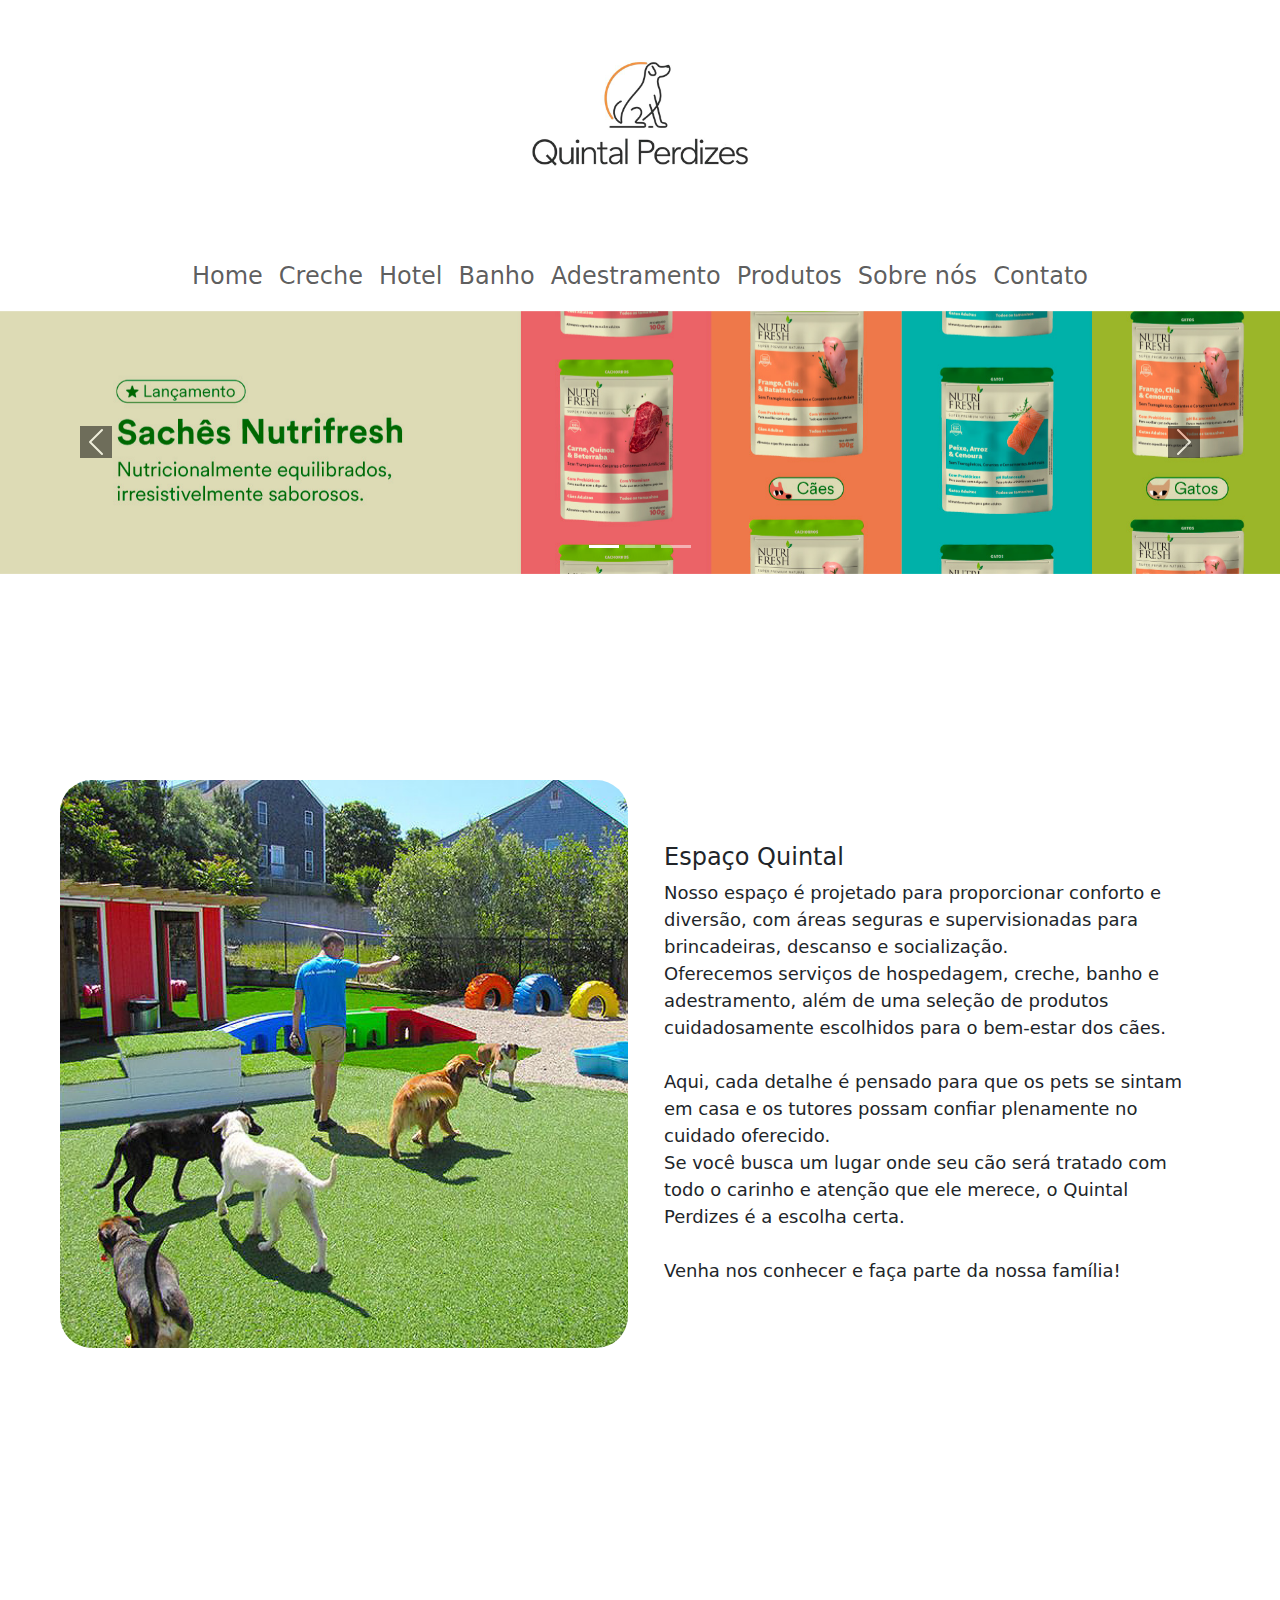
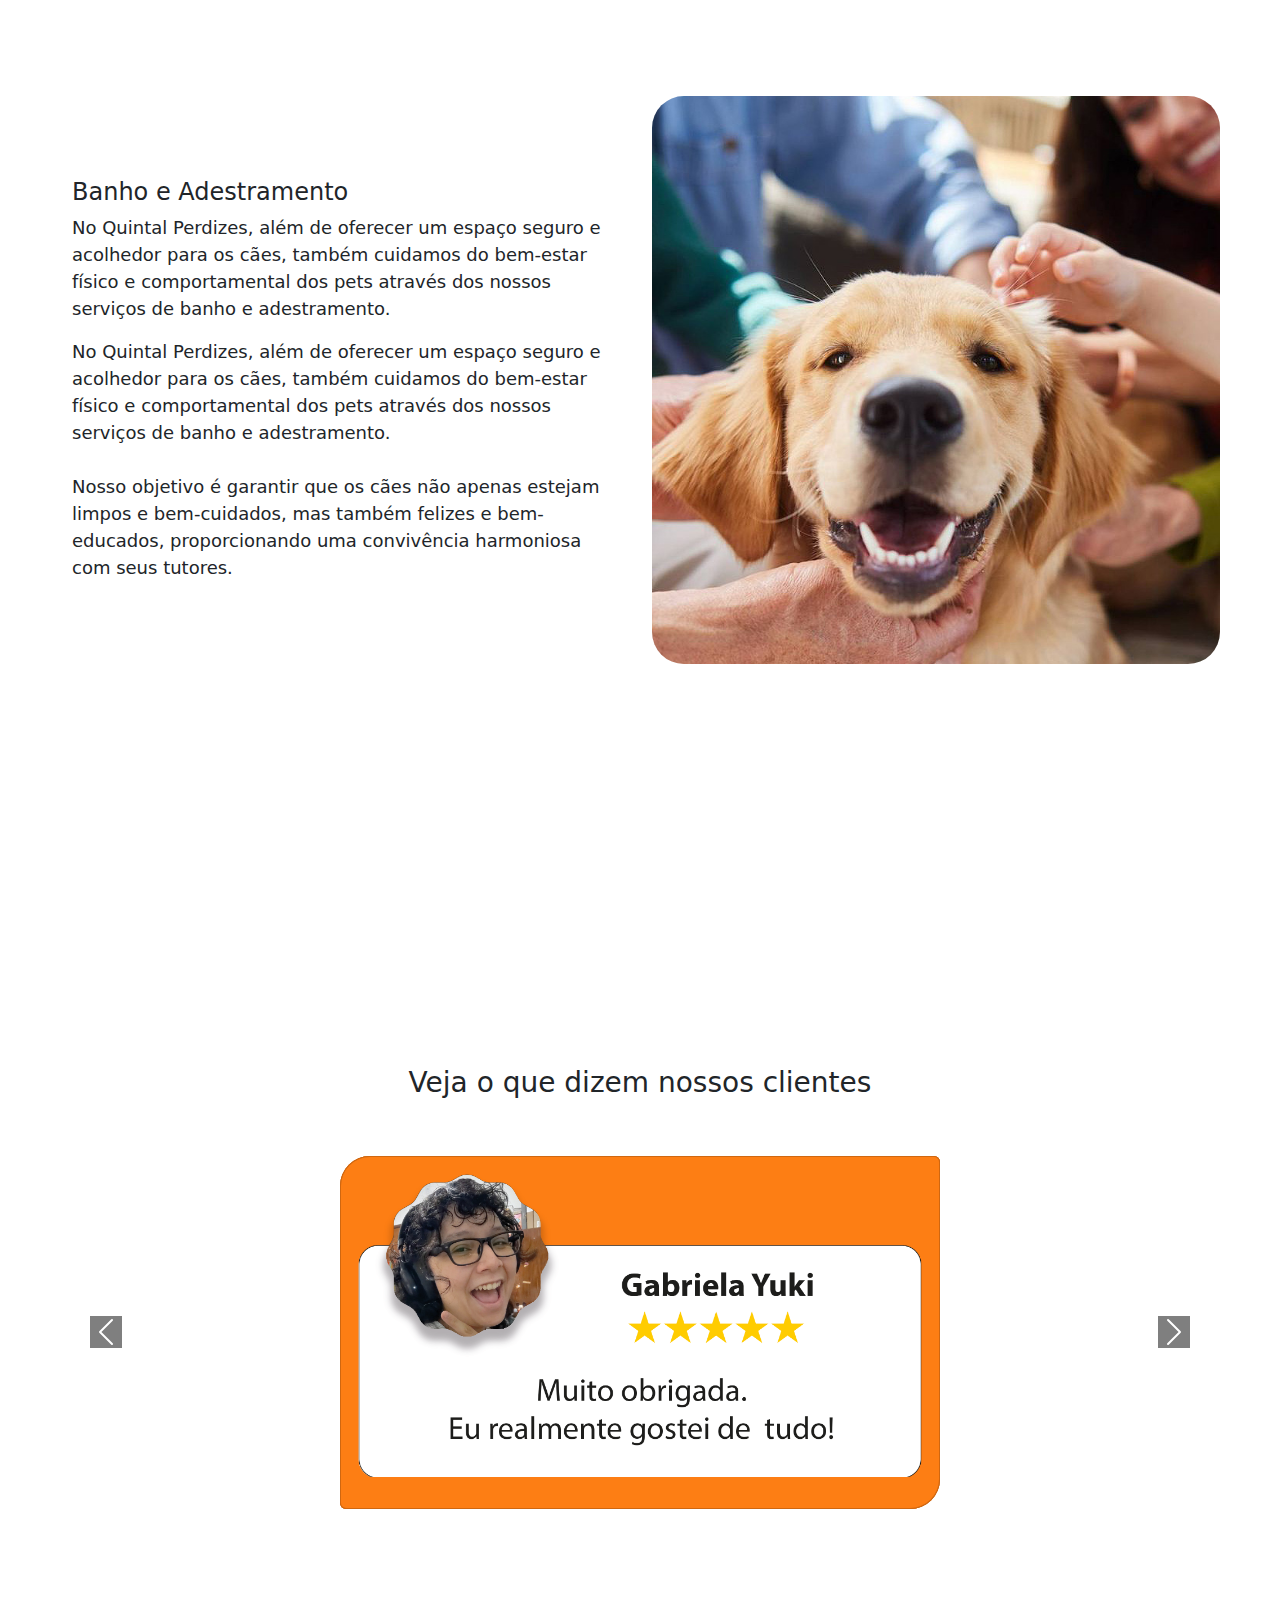
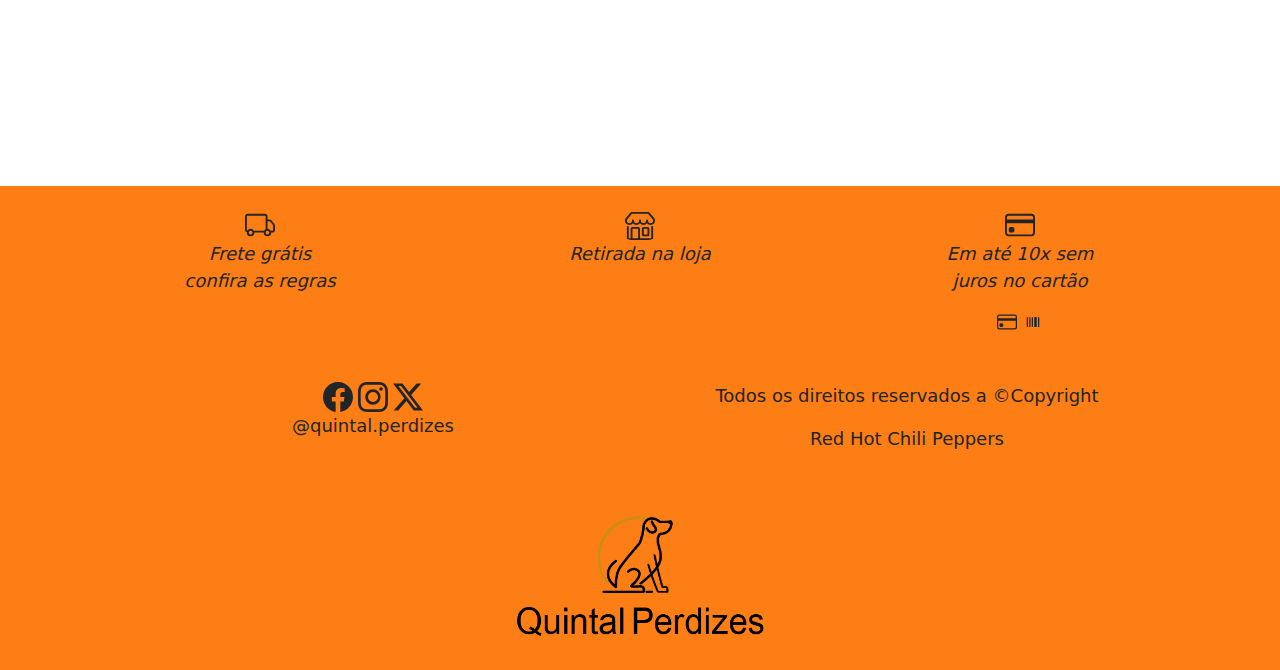
<file: index.html>
<!DOCTYPE html>
<html lang="pt-BR">

<head>
    <meta charset="UTF-8">
    <meta name="viewport" content="width=device-width, initial-scale=1.0">
    <link rel="stylesheet" href="./style.css">
    <link rel="stylesheet" href="https://cdnjs.cloudflare.com/ajax/libs/font-awesome/6.4.2/css/all.min.css" integrity="sha512-z3gLpd7yknf1YoNbCzqRKc4qyor8gaKU1qmn+CShxbuBusANI9QpRohGBreCFkKxLhei6S9CQXFEbbKuqLg0DA==" crossorigin="anonymous" referrerpolicy="no-referrer" />
    <link rel="shortcut icon" href="./img/imagens alteradas/logo/Só Logo.png" type="image/x-icon">

    <!-- Link do bootstrap 5.3 -->

        <link rel="stylesheet" href="https://cdn.jsdelivr.net/npm/bootstrap@5.3.0-alpha3/dist/css/bootstrap.min.css">
        <link href="https://cdn.jsdelivr.net/npm/bootstrap@5.3.2/dist/css/bootstrap.min.css" rel="stylesheet"
        integrity="sha384-T3c6CoIi6uLrA9TneNEoa7RxnatzjcDSCmG1MXxSR1GAsXEV/Dwwykc2MPK8M2HN" crossorigin="anonymous">
        <script src="https://cdn.jsdelivr.net/npm/bootstrap@5.3.2/dist/js/bootstrap.bundle.min.js"
        integrity="sha384-C6RzsynM9kWDrMNeT87bh95OGNyZPhcTNXj1NW7RuBCsyN/o0jlpcV8Qyq46cDfL"
        crossorigin="anonymous"></script>

    <!-- Fim do bootstrap -->

    <title>Quintal_Bootstrap</title>
    
</head>

<body>

    <!-- inicio header -->
    <header>
        <div class="container container-fluid d-flex justify-content-center">
        
            <a href="index.html" class="quintal-logo">
              <img src="./img/logoQuintalPerdizes.jpeg" alt="logoQuintalPerdizes" width="250px">
            </a>

        </div>

    </header>
    <!-- fim header -->

    <!-- início navbar -->
    <nav class="navbar navbar-expand-sm navbar-light d-flex sticky-top bg-white py-1">
      
        <div class="container container-fluid d-flex">
  
            <button class="navbar-toggler" data-toggle="collapse" data-target="#nav-principal">
              <span class="navbar-toggler-icon"></span>
            </button>
  
            <div class="collapse navbar-collapse text-white justify-content-center" id="nav-principal">
                
                <ul class="navbar-nav">

                    <li class="nav-item pl-5 link-nav">
                        <a href="index.html" class="nav-link"><h4>Home</h4></a>
                    </li>
                    <li class="nav-item pl-5 link-nav">
                        <a href="servicos.html#creche" class="nav-link"><h4>Creche</h4></a>
                    </li>
                    <li class="nav-item pl-5 link-nav">
                        <a href="servicos.html#hotel" class="nav-link"><h4>Hotel</h4></a>
                    </li>
                    <li class="nav-item pl-5 link-nav">
                        <a href="servicos.html#banho" class="nav-link"><h4>Banho</h4></a>
                    </li>
                    <li class="nav-item pl-5 link-nav">
                        <a href="servicos.html#adestramento" class="nav-link"><h4>Adestramento</h4></a>
                    </li>
                    <li class="nav-item pl-5 link-nav">
                        <a href="produtos.html" class="nav-link"><h4>Produtos</h4></a>
                    </li>
                    <li class="nav-item pl-5 link-nav">
                        <a href="sobre.html" class="nav-link"><h4>Sobre nós</h4></a>
                    </li>
                    <li class="nav-item pl-5 link-nav">
                        <a href="contato.html" class="nav-link"><h4>Contato</h4></a>
                    </li>
                    
                  
                </ul>
            </div>
        </div>
    </nav>
    <!-- fim navbar -->
     
    
    <!-- início main -->
    <main class="mb-5">

    <!-- carrossel via bootstrap -->
    <section id="carousel">
    
        <!-- slider/indicadores do carrossel -->
        <div id="carouselExampleCaptions" class="carousel slide carousel-fade mb-5" data-bs-ride="carousel">
            <div class="carousel-indicators">
                <button type="button" data-bs-target="#carouselExampleCaptions" data-bs-slide-to="0" class="active"
                    aria-current="true" aria-label="Slide 1"></button>
                <button class="" type="button" data-bs-target="#carouselExampleCaptions" data-bs-slide-to="1"
                    aria-label="Slide 2"></button>
                <button class="" type="button" data-bs-target="#carouselExampleCaptions" data-bs-slide-to="2"
                    aria-label="Slide 3"></button>
            </div>
    
            <!-- imagens do carrossel -->
            <div class="carousel-inner carousel">
    
                <!-- linha que contem o intervalo da imagem (data-bs-interval="") -->
                <div class="carousel-item active" data-bs-interval="6000">
                    <!-- imagem do carrossel -->
                    <img src="img/carrossel_sache.jpg" alt="Saches-Nutriflesh" class="d-block w-100" alt="" usemap="#carousel-image1">
                    <!-- map area para a imagem ser clicável -->
                    <map name="#carousel-image1">
                        <!-- abre uma nova guia com o link informado -->
                        <area target="_self" alt="" href="" coords="" shape="default">
                    </map>
                    
                </div>
    
                <!-- linha que contem o intervalo da imagem (data-bs-interval="") -->
                <div class="carousel-item" data-bs-interval="6000">
                    <!-- imagem do carrossel -->
                    <img src="img/carrossel_peitoral.gif" alt="coleiras-guias-peitorais" class="d-block w-100" alt=" usemap="#carousel-image2">
                    <!-- map area para a imagem ser clicável -->
                    <map name="#carousel-image2">
                        <area target="_self" alt="" href="" coords="" shape="default">
                    </map>
                   
                </div>
    
                <!-- linha que contem o intervalo da imagem (data-bs-interval="") -->
                <div class="carousel-item" data-bs-interval="6000">
                    <!-- imagem do carrossel -->
                    <img src="img/carrossel_antipulgas.jpg" alt="antipulgas" class="d-block w-100" alt="" usemap="#carousel-image3">
                    <!-- map area para a imagem ser clicável -->
                    <map name="#carousel-image3">
                        <area target="_self" alt="" href="" coords="" shape="default">
                    </map>
                    
                </div>
            </div>
    
            <!-- botão de próximo e anterior do carrossel -->
            <button class="carousel-control-prev" type="button" data-bs-target="#carouselExampleCaptions"
                data-bs-slide="prev">
                <span class="carousel-control-prev-icon bg-black" aria-hidden="true"></span>
                <span class="visually-hidden">Previous</span>
            </button>
            <button class="carousel-control-next" type="button" data-bs-target="#carouselExampleCaptions"
                data-bs-slide="next">
                <span class="carousel-control-next-icon bg-black" aria-hidden="true"></span>
                <span class="visually-hidden">Next</span>
            </button>
        </div>
        
    </section>
      
    <!-- fim carousel -->
    
    <!-- início home -->

    <section id="home" class="min-vh-100 d-flex align-items-center mb-3">
        <div class="container-fluid m-5">
            <div class="row align-items-center">
                <!-- Imagem -->
                <div class="col-md-6 d-flex justify-content-center align-items-center pb-3">
                    <img src="./img/Imgs_quadradas_Site/Espaço pet 4.jpg" alt="cachorros no playground" class="img-fluid h-100 w-100 rounded-5" alt="Espaço Quintal" usemap="#creche">
                    <!-- map area para a imagem ser clicável -->
                    <map name="#creche">
                        <area target="_self" alt="" href="servicos.html#creche" coords="" shape="default">
                    </map>
                </div>
                <!-- Texto -->
                <div class="col-md-6 text-center text-md-start px-4">
                    <h4>Espaço Quintal</h4>
                    <p class="text-start text-justify">
                        Nosso espaço é projetado para proporcionar conforto e diversão, com áreas seguras e supervisionadas para brincadeiras, descanso e socialização.<br>
                        Oferecemos serviços de hospedagem, creche, banho e adestramento, além de uma seleção de produtos cuidadosamente escolhidos para o bem-estar dos cães.
                        <br>
                        <br>
                        Aqui, cada detalhe é pensado para que os pets se sintam em casa e os tutores possam confiar plenamente no cuidado oferecido.<br>
                        Se você busca um lugar onde seu cão será tratado com todo o carinho e atenção que ele merece, o Quintal Perdizes é a escolha certa.
                        <br> 
                        <br>
                        Venha nos conhecer e faça parte da nossa família!
                    </p>
                </div>
            </div>
        </div>
    </section>
    
    <section id="banho-adestramento" class="min-vh-100 d-flex align-items-center">
        <div class="container-fluid m-5">
            <div class="row align-items-center">
                <!-- Imagem -->
                <div class="col-md-6 d-flex justify-content-center align-items-center pb-3 order-1 order-md-2">
                    <img src="./img/Imgs_quadradas_Site/Cuidados 2.jpg" alt="cachorro-sendo-cuidado" class="img-fluid h-100 w-100 rounded-5" alt="Banho e Adestramento" usemap="#adestramento">
                    <!-- map area para a imagem ser clicável -->
                    <map name="#adestramento">
                        <area target="_self" alt="" href="servicos.html#adestramento" coords="" shape="default">
                    </map>
                </div>
                <!-- Texto -->
                <div class="col-md-6 text-center text-md-start px-4 order-2 order-md-1">
                    <h4>Banho e Adestramento</h4>
                    <p class="text-start">
                        No Quintal Perdizes, além de oferecer um espaço seguro e acolhedor para os cães, também cuidamos do bem-estar físico e comportamental dos pets através dos nossos serviços de banho e adestramento.

                    <p class="text-start text-justify">
                        No Quintal Perdizes, além de oferecer um espaço seguro e acolhedor para os cães, também cuidamos do bem-estar físico e comportamental dos pets através dos nossos serviços de banho e adestramento.

                        <br>
                        <br>
                        Nosso objetivo é garantir que os cães não apenas estejam limpos e bem-cuidados, mas também felizes e bem-educados, proporcionando uma convivência harmoniosa com seus tutores.
                    </p>
                </div>
            </div>
        </div>
    </section>


    <section id="carousel-depoimentos" class="container-fluid d-flex flex-column justify-content-center align-items-center min-vh-100">
    
        <div class="text-center px-4 mb-5">
            <h3>Veja o que dizem nossos clientes</h3>
        </div>
    
        <!-- Carrossel -->
        <div class="w-100 d-flex justify-content-center">
            <div id="carrossel-depoimentos" class="carousel slide w-100" data-bs-ride="carousel">
                
                <div class="carousel-inner">
                    <div class="carousel-item active" data-bs-interval="6000">
                        <div class="card text-center mx-auto card-color" style="max-width: 600px; border-top-left-radius: 30px;  border-bottom-right-radius: 30px;">
                            <div class="card-body">
                                <img src="img/Cards_avaliações/Josi_final.png" class="img-fluid" style="margin-bottom: 15px;" alt="">
                            </div>
                        </div>
                    </div>
                    
    
                    <div class="carousel-item active" data-bs-interval="6000">
                        <div class="card text-center mx-auto card-color" style="max-width: 600px; border-top-left-radius: 30px;  border-bottom-right-radius: 30px;">
                            <div class="card-body">
                                <img src="img/Cards_avaliações/Solange_final.png" class="img-fluid" style="margin-bottom: 15px;" alt="">
                            </div>
                        </div>
                    </div>

    
                    <div class="carousel-item active" data-bs-interval="6000">
                        <div class="card text-center mx-auto card-color" style="max-width: 600px; border-top-left-radius: 30px;  border-bottom-right-radius: 30px;">
                            <div class="card-body">
                                <img src="img/Cards_avaliações/Yuki_final.png" class="img-fluid" style="margin-bottom: 15px;" alt="">
                            </div>
                        </div>
                    </div>
                </div>
    
                <button class="carousel-control-prev" type="button" data-bs-target="#carrossel-depoimentos" data-bs-slide="prev">
                    <span class="carousel-control-prev-icon bg-black" aria-hidden="true"></span>
                    <span class="visually-hidden">Previous</span>
                </button>
                <button class="carousel-control-next" type="button" data-bs-target="#carrossel-depoimentos" data-bs-slide="next">
                    <span class="carousel-control-next-icon bg-black" aria-hidden="true"></span>
                    <span class="visually-hidden">Next</span>
                </button>
            </div>
        </div>
    
    </section>
    
    



    </main>
    <!-- fim main -->
   
   
   <!-- início footer - -->
   <section>
    <footer class="footer-color p-4">
        <div class="container">
            
            <div class="row">
                <div class="col-sm-4 text-center">
                    <i class="bi bi-truck">
                        <svg xmlns="http://www.w3.org/2000/svg" width="30" height="30" fill="currentColor" class="bi bi-truck rounded" viewBox="0 0 16 16">
                            <path d="M0 3.5A1.5 1.5 0 0 1 1.5 2h9A1.5 1.5 0 0 1 12 3.5V5h1.02a1.5 1.5 0 0 1 1.17.563l1.481 1.85a1.5 1.5 0 0 1 .329.938V10.5a1.5 1.5 0 0 1-1.5 1.5H14a2 2 0 1 1-4 0H5a2 2 0 1 1-3.998-.085A1.5 1.5 0 0 1 0 10.5zm1.294 7.456A2 2 0 0 1 4.732 11h5.536a2 2 0 0 1 .732-.732V3.5a.5.5 0 0 0-.5-.5h-9a.5.5 0 0 0-.5.5v7a.5.5 0 0 0 .294.456M12 10a2 2 0 0 1 1.732 1h.768a.5.5 0 0 0 .5-.5V8.35a.5.5 0 0 0-.11-.312l-1.48-1.85A.5.5 0 0 0 13.02 6H12zm-9 1a1 1 0 1 0 0 2 1 1 0 0 0 0-2m9 0a1 1 0 1 0 0 2 1 1 0 0 0 0-2"/>
                            <p class="p-0 m-0">Frete grátis</p>
                            <p>confira as regras</p>
                        </svg>
                     </i>
                </div>
                <div class="col-sm-4 text-center">
                    <i class="bi bi-shop">
                        <svg xmlns="http://www.w3.org/2000/svg" width="30" height="30" fill="currentColor" class="bi bi-shop rounded" viewBox="0 0 16 16">
                            <path d="M2.97 1.35A1 1 0 0 1 3.73 1h8.54a1 1 0 0 1 .76.35l2.609 3.044A1.5 1.5 0 0 1 16 5.37v.255a2.375 2.375 0 0 1-4.25 1.458A2.37 2.37 0 0 1 9.875 8 2.37 2.37 0 0 1 8 7.083 2.37 2.37 0 0 1 6.125 8a2.37 2.37 0 0 1-1.875-.917A2.375 2.375 0 0 1 0 5.625V5.37a1.5 1.5 0 0 1 .361-.976zm1.78 4.275a1.375 1.375 0 0 0 2.75 0 .5.5 0 0 1 1 0 1.375 1.375 0 0 0 2.75 0 .5.5 0 0 1 1 0 1.375 1.375 0 1 0 2.75 0V5.37a.5.5 0 0 0-.12-.325L12.27 2H3.73L1.12 5.045A.5.5 0 0 0 1 5.37v.255a1.375 1.375 0 0 0 2.75 0 .5.5 0 0 1 1 0M1.5 8.5A.5.5 0 0 1 2 9v6h1v-5a1 1 0 0 1 1-1h3a1 1 0 0 1 1 1v5h6V9a.5.5 0 0 1 1 0v6h.5a.5.5 0 0 1 0 1H.5a.5.5 0 0 1 0-1H1V9a.5.5 0 0 1 .5-.5M4 15h3v-5H4zm5-5a1 1 0 0 1 1-1h2a1 1 0 0 1 1 1v3a1 1 0 0 1-1 1h-2a1 1 0 0 1-1-1zm3 0h-2v3h2z"/>
                          </svg>
                          <p>Retirada na loja</p>
                    </i>
                </div>
                <div class="col-sm-4 text-center">
                    <i class="bi bi-credit-card">
                        <svg xmlns="http://www.w3.org/2000/svg" width="30" height="30" fill="currentColor" class="bi bi-credit-card rounded" viewBox="0 0 16 16">
                            <path d="M0 4a2 2 0 0 1 2-2h12a2 2 0 0 1 2 2v8a2 2 0 0 1-2 2H2a2 2 0 0 1-2-2zm2-1a1 1 0 0 0-1 1v1h14V4a1 1 0 0 0-1-1zm13 4H1v5a1 1 0 0 0 1 1h12a1 1 0 0 0 1-1z"/>
                            <path d="M2 10a1 1 0 0 1 1-1h1a1 1 0 0 1 1 1v1a1 1 0 0 1-1 1H3a1 1 0 0 1-1-1z"/>
                        </svg>
                        <p class="p-0 m-0">Em até 10x sem</p>
                        <p>juros no cartão</p>
                    </i>
                    <i class="bi bi-credit-card">
                        <svg xmlns="http://www.w3.org/2000/svg" width="20" height="20" fill="currentColor" class="bi bi-credit-card" viewBox="0 0 16 16">
                            <path d="M0 4a2 2 0 0 1 2-2h12a2 2 0 0 1 2 2v8a2 2 0 0 1-2 2H2a2 2 0 0 1-2-2zm2-1a1 1 0 0 0-1 1v1h14V4a1 1 0 0 0-1-1zm13 4H1v5a1 1 0 0 0 1 1h12a1 1 0 0 0 1-1z"/>
                            <path d="M2 10a1 1 0 0 1 1-1h1a1 1 0 0 1 1 1v1a1 1 0 0 1-1 1H3a1 1 0 0 1-1-1z"/>
                          </svg>
                    </i>
                    <i class="fa-brands fa-pix">
                    
                    </i>
                    <i class="bi bi-upc">
                        <svg xmlns="http://www.w3.org/2000/svg" width="20" height="20" fill="currentColor" class="bi bi-upc" viewBox="0 0 16 16">
                            <path d="M3 4.5a.5.5 0 0 1 1 0v7a.5.5 0 0 1-1 0zm2 0a.5.5 0 0 1 1 0v7a.5.5 0 0 1-1 0zm2 0a.5.5 0 0 1 1 0v7a.5.5 0 0 1-1 0zm2 0a.5.5 0 0 1 .5-.5h1a.5.5 0 0 1 .5.5v7a.5.5 0 0 1-.5.5h-1a.5.5 0 0 1-.5-.5zm3 0a.5.5 0 0 1 1 0v7a.5.5 0 0 1-1 0z"/>
                          </svg>
                    </i>
                </div>
            </div>
        </div>

        <div class="container p-5">
            <div class="row">
                <div class="col-sm-6 text-center">
                    <i class="bi bi-facebook">
                        <svg xmlns="http://www.w3.org/2000/svg" width="30" height="30" fill="currentColor" class="bi bi-facebook" viewBox="0 0 16 16">
                            <path d="M16 8.049c0-4.446-3.582-8.05-8-8.05C3.58 0-.002 3.603-.002 8.05c0 4.017 2.926 7.347 6.75 7.951v-5.625h-2.03V8.05H6.75V6.275c0-2.017 1.195-3.131 3.022-3.131.876 0 1.791.157 1.791.157v1.98h-1.009c-.993 0-1.303.621-1.303 1.258v1.51h2.218l-.354 2.326H9.25V16c3.824-.604 6.75-3.934 6.75-7.951"/>
                          </svg>
                    </i>
                    <i class="bi bi-instagram">
                        <svg xmlns="http://www.w3.org/2000/svg" width="30" height="30" fill="currentColor" class="bi bi-instagram" viewBox="0 0 16 16">
                            <path d="M8 0C5.829 0 5.556.01 4.703.048 3.85.088 3.269.222 2.76.42a3.9 3.9 0 0 0-1.417.923A3.9 3.9 0 0 0 .42 2.76C.222 3.268.087 3.85.048 4.7.01 5.555 0 5.827 0 8.001c0 2.172.01 2.444.048 3.297.04.852.174 1.433.372 1.942.205.526.478.972.923 1.417.444.445.89.719 1.416.923.51.198 1.09.333 1.942.372C5.555 15.99 5.827 16 8 16s2.444-.01 3.298-.048c.851-.04 1.434-.174 1.943-.372a3.9 3.9 0 0 0 1.416-.923c.445-.445.718-.891.923-1.417.197-.509.332-1.09.372-1.942C15.99 10.445 16 10.173 16 8s-.01-2.445-.048-3.299c-.04-.851-.175-1.433-.372-1.941a3.9 3.9 0 0 0-.923-1.417A3.9 3.9 0 0 0 13.24.42c-.51-.198-1.092-.333-1.943-.372C10.443.01 10.172 0 7.998 0zm-.717 1.442h.718c2.136 0 2.389.007 3.232.046.78.035 1.204.166 1.486.275.373.145.64.319.92.599s.453.546.598.92c.11.281.24.705.275 1.485.039.843.047 1.096.047 3.231s-.008 2.389-.047 3.232c-.035.78-.166 1.203-.275 1.485a2.5 2.5 0 0 1-.599.919c-.28.28-.546.453-.92.598-.28.11-.704.24-1.485.276-.843.038-1.096.047-3.232.047s-2.39-.009-3.233-.047c-.78-.036-1.203-.166-1.485-.276a2.5 2.5 0 0 1-.92-.598 2.5 2.5 0 0 1-.6-.92c-.109-.281-.24-.705-.275-1.485-.038-.843-.046-1.096-.046-3.233s.008-2.388.046-3.231c.036-.78.166-1.204.276-1.486.145-.373.319-.64.599-.92s.546-.453.92-.598c.282-.11.705-.24 1.485-.276.738-.034 1.024-.044 2.515-.045zm4.988 1.328a.96.96 0 1 0 0 1.92.96.96 0 0 0 0-1.92m-4.27 1.122a4.109 4.109 0 1 0 0 8.217 4.109 4.109 0 0 0 0-8.217m0 1.441a2.667 2.667 0 1 1 0 5.334 2.667 2.667 0 0 1 0-5.334"/>
                          </svg>
                    </i>
                    <i class="bi bi-twitter-x">
                        <svg xmlns="http://www.w3.org/2000/svg" width="30" height="30" fill="currentColor" class="bi bi-twitter-x" viewBox="0 0 16 16">
                            <path d="M12.6.75h2.454l-5.36 6.142L16 15.25h-4.937l-3.867-5.07-4.425 5.07H.316l5.733-6.57L0 .75h5.063l3.495 4.633L12.601.75Zm-.86 13.028h1.36L4.323 2.145H2.865z"/>
                          </svg>
                    </i>
                    <p>@quintal.perdizes</p>
                </div>
                <div class="col-sm-6 text-center">
                    <p>Todos os direitos reservados a &copy;Copyright</p>
                    <p>Red Hot Chili Peppers</p>
                </div>
            </div>
        </div>

        <div class="container container-fluid d-flex justify-content-center">
        
            <a href="index.html" class="quintal-logo">
              <img src="./img/imagens alteradas/logo/Logo Quintal Perdizes  preto.png" alt="logoQuintalPerdizes" width="250px">
            </a>

        </div>
        
    </footer>
   </section>
   <!-- fim footer  -->
   
   
   
   
       <!-- JavaScript (Opcional) -->

       <script src="./js/script.js"></script>
              
       <!-- jQuery primeiro, depois Popper.js, depois Bootstrap JS -->
       <script src="https://code.jquery.com/jquery-3.3.1.slim.min.js" integrity="sha384-q8i/X+965DzO0rT7abK41JStQIAqVgRVzpbzo5smXKp4YfRvH+8abtTE1Pi6jizo" crossorigin="anonymous"></script>
       <script src="https://cdnjs.cloudflare.com/ajax/libs/popper.js/1.14.3/umd/popper.min.js" integrity="sha384-ZMP7rVo3mIykV+2+9J3UJ46jBk0WLaUAdn689aCwoqbBJiSnjAK/l8WvCWPIPm49" crossorigin="anonymous"></script>
       <script src="https://stackpath.bootstrapcdn.com/bootstrap/4.1.3/js/bootstrap.min.js" integrity="sha384-ChfqqxuZUCnJSK3+MXmPNIyE6ZbWh2IMqE241rYiqJxyMiZ6OW/JmZQ5stwEULTy" crossorigin="anonymous"></script>
      
     </body>
     </html>
</file>
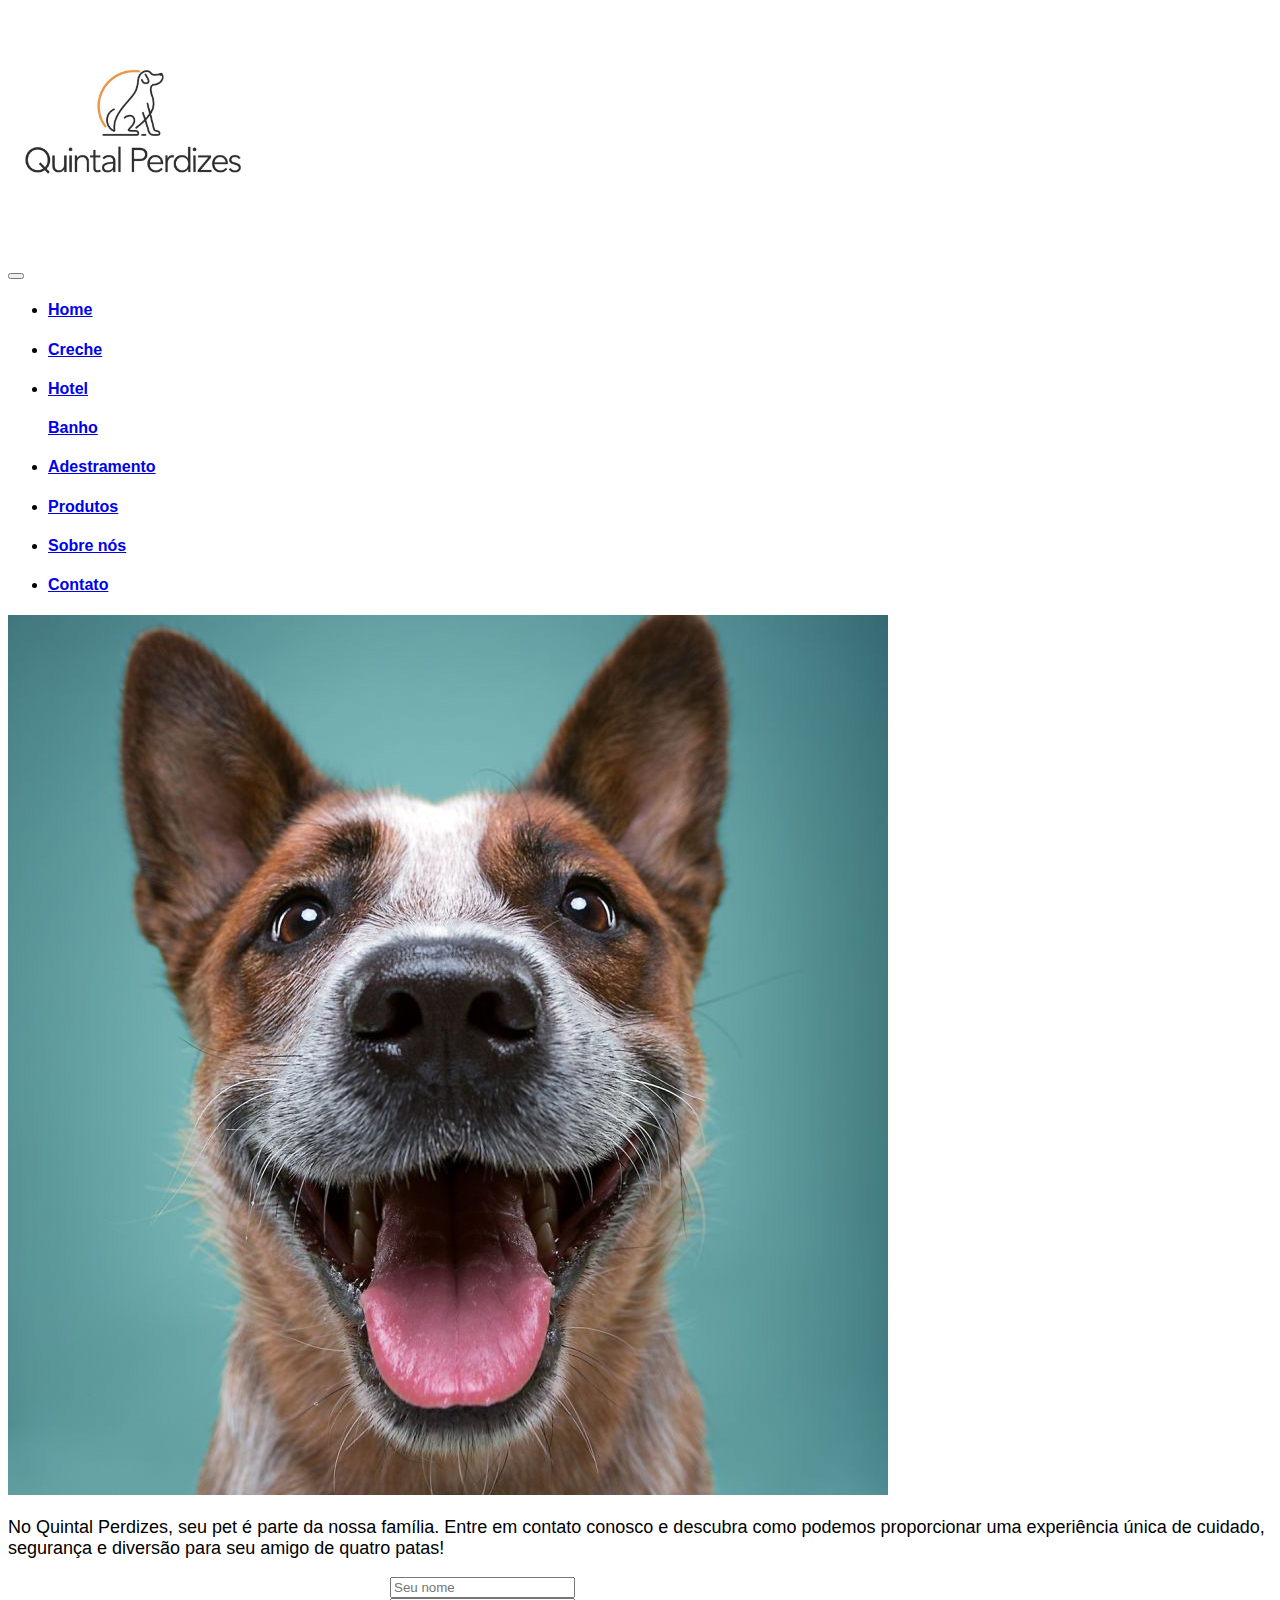
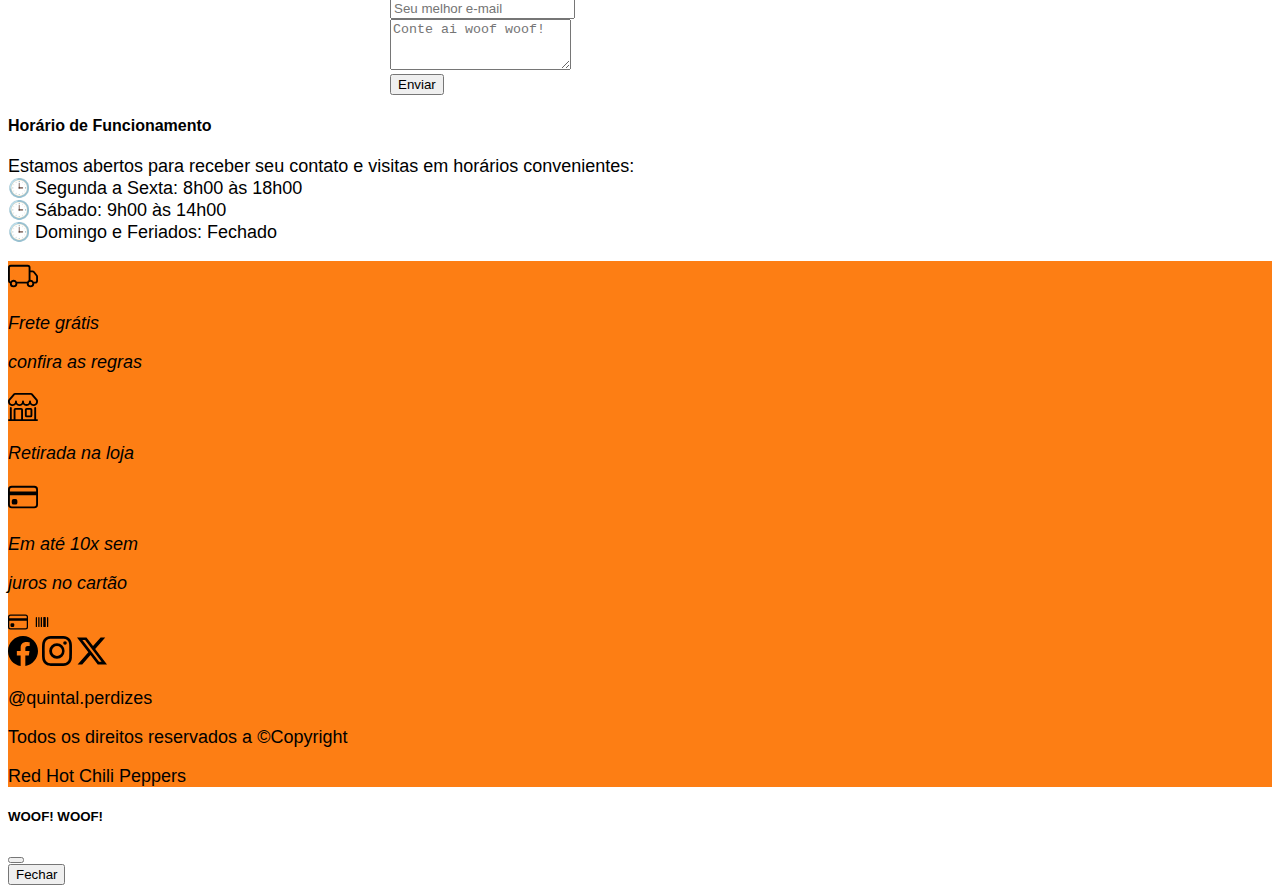
<file: contato.html>
<!DOCTYPE html>
<html lang="pt-BR">

<head>
    <meta charset="UTF-8">
    <meta name="viewport" content="width=device-width, initial-scale=1.0">
    <link rel="stylesheet" href="./style.css">
    <link rel="stylesheet" href="https://cdnjs.cloudflare.com/ajax/libs/font-awesome/6.4.2/css/all.min.css" integrity="sha512-z3gLpd7yknf1YoNbCzqRKc4qyor8gaKU1qmn+CShxbuBusANI9QpRohGBreCFkKxLhei6S9CQXFEbbKuqLg0DA==" crossorigin="anonymous" referrerpolicy="no-referrer" />
    <link rel="shortcut icon" href="./img/imagens alteradas/logo/Só Logo.png" type="image/x-icon">

    <!-- Link do bootstrap 5.3 -->

        <link href="https://cdn.jsdelivr.net/npm/bootstrap@5.3.2/dist/css/bootstrap.min.css" rel="stylesheet"
        integrity="sha384-T3c6CoIi6uLrA9TneNEoa7RxnatzjcDSCmG1MXxSR1GAsXEV/Dwwykc2MPK8M2HN" crossorigin="anonymous">
        <script src="https://cdn.jsdelivr.net/npm/bootstrap@5.3.2/dist/js/bootstrap.bundle.min.js"
        integrity="sha384-C6RzsynM9kWDrMNeT87bh95OGNyZPhcTNXj1NW7RuBCsyN/o0jlpcV8Qyq46cDfL"
        crossorigin="anonymous"></script>

    <!-- Fim do bootstrap -->

    <title>Contato Quintal</title>
    
</head>

<body>

    <!-- inicio header -->
    <header>
        <div class="container container-fluid d-flex justify-content-center">
        
            <a href="index.html" class="quintal-logo">
              <img src="./img/logoQuintalPerdizes.jpeg" alt="logoQuintalPerdizes" width="250px">
            </a>

        </div>

    </header>
    <!-- fim header -->

    <!-- início navbar -->
    <nav class="navbar navbar-expand-sm navbar-light d-flex sticky-top bg-white py-1">
      
        <div class="container container-fluid d-flex">
  
            <button class="navbar-toggler" data-toggle="collapse" data-target="#nav-principal">
              <span class="navbar-toggler-icon"></span>
            </button>
  
            <div class="collapse navbar-collapse text-white justify-content-center" id="nav-principal">
                
                <ul class="navbar-nav">
                                        
                      <li class="nav-item pl-5 link-nav">
                          <a href="index.html" class="nav-link"><h4>Home</h4></a>
                      </li>
                      <li class="nav-item pl-5 link-nav">
                          <a href="servicos.html#creche" class="nav-link"><h4>Creche</h4></a>
                      </li>
                      <li class="nav-item pl-5 link-nav">
                          <a href="servicos.html#hotel" class="nav-link"><h4>Hotel</h4></a>
                      </li>
                          <a href="servicos.html#banho" class="nav-link"><h4>Banho</h4></a>
                      </li>
                      <li class="nav-item pl-5 link-nav">
                          <a href="servicos.html#adestramento" class="nav-link"><h4>Adestramento</h4></a>
                      </li>
                      <li class="nav-item pl-5 link-nav">
                          <a href="produtos.html" class="nav-link"><h4>Produtos</h4></a>
                      </li>
                      <li class="nav-item pl-5 link-nav">
                          <a href="sobre.html" class="nav-link"><h4>Sobre nós</h4></a>
                      </li>
                      <li class="nav-item pl-5 link-nav">
                        <a href="contato.html" class="nav-link"><h4>Contato</h4></a>
                    </li>
                      
                </ul>
            </div>
        </div>
    </nav>
    <!-- fim navbar -->
     
    
    <!-- início main -->
    <main>

        <section id="contato" class="min-vh-100 d-flex py-5">
            <div class="container h-100 fundo">
                
                <div class="row align-items-center">
                    
                    <div class="col-lg-6 col-12 mb-4 mb-lg-0 d-flex justify-content-center">
                        <img src="img/Imgs_quadradas_Site/Cão feliz 1.jpg" alt="cachorro-sorrindo" class="img-fluid rounded-5">
                    </div>

                    <div class="col-lg-6 col-12">
                        
                        <div class="mb-4 justify-content-center">
                            <p class="text-start fw-bold fs-4 text-justify">
                                No Quintal Perdizes, seu pet é parte da nossa família. Entre em contato conosco e descubra como podemos proporcionar uma experiência única de cuidado, segurança e diversão para seu amigo de quatro patas!
                            </p>
                        </div>
        
                        <!-- Formulário -->
                        <div class="mb-5">
                            <form class="w-100" style="max-width: 500px; margin: auto;">
                                <div class="mb-3">
                                    <input type="text" name="nome" class="form-control input_user" placeholder="Seu nome">

                                    <!-- Mensagem de erro -->
                                    <div class="error-message text-danger" id="nomeError"></div>
                                </div>

                                <div class="mb-3">
                                    <input type="email" name="email" class="form-control input_user" placeholder="Seu melhor e-mail">

                                    <!-- Mensagem de erro -->
                                    <div class="error-message text-danger" id="emailError"></div>
                                </div>

                                <div class="mb-3">
                                    <textarea name="mensagem" class="form-control input_user" rows="3" placeholder="Conte ai woof woof!"></textarea>

                                    <!-- Mensagem de erro -->
                                    <div class="error-message text-danger" id="mensagemError"></div>
                                </div>

                                <div class="d-flex justify-content-center mt-3">
                                    <button formaction="" id="enviarDados" type="submit" class="btn btn-info">
                                        Enviar
                                    </button>
                                </div>
                            </form>
                        </div>

                        
                        <div class="text-start justify-content-center mt-4">
                            <h4 class="fw-bold">
                                Horário de Funcionamento
                            </h4>

                            <p>
                                Estamos abertos para receber seu contato e visitas em horários convenientes:<br>
                                🕒 Segunda a Sexta: 8h00 às 18h00<br>
                                🕒 Sábado: 9h00 às 14h00<br>
                                🕒 Domingo e Feriados: Fechado
                            </p>
                        </div>
                    </div>
                </div>
            </div>
        </section>
        
    
    </main>
    <!-- fim main -->
   
   
   <!-- início footer - -->
   <section>
    <footer class="footer-color p-4">
        <div class="container">
            <div class="row">
                <div class="col-sm-4 text-center">
                    <i class="bi bi-truck">
                        <svg xmlns="http://www.w3.org/2000/svg" width="30" height="30" fill="currentColor" class="bi bi-truck rounded" viewBox="0 0 16 16">
                            <path d="M0 3.5A1.5 1.5 0 0 1 1.5 2h9A1.5 1.5 0 0 1 12 3.5V5h1.02a1.5 1.5 0 0 1 1.17.563l1.481 1.85a1.5 1.5 0 0 1 .329.938V10.5a1.5 1.5 0 0 1-1.5 1.5H14a2 2 0 1 1-4 0H5a2 2 0 1 1-3.998-.085A1.5 1.5 0 0 1 0 10.5zm1.294 7.456A2 2 0 0 1 4.732 11h5.536a2 2 0 0 1 .732-.732V3.5a.5.5 0 0 0-.5-.5h-9a.5.5 0 0 0-.5.5v7a.5.5 0 0 0 .294.456M12 10a2 2 0 0 1 1.732 1h.768a.5.5 0 0 0 .5-.5V8.35a.5.5 0 0 0-.11-.312l-1.48-1.85A.5.5 0 0 0 13.02 6H12zm-9 1a1 1 0 1 0 0 2 1 1 0 0 0 0-2m9 0a1 1 0 1 0 0 2 1 1 0 0 0 0-2"/>
                            <p class="p-0 m-0">Frete grátis</p>
                            <p>confira as regras</p>
                        </svg>
                     </i>
                </div>
                <div class="col-sm-4 text-center">
                    <i class="bi bi-shop">
                        <svg xmlns="http://www.w3.org/2000/svg" width="30" height="30" fill="currentColor" class="bi bi-shop rounded" viewBox="0 0 16 16">
                            <path d="M2.97 1.35A1 1 0 0 1 3.73 1h8.54a1 1 0 0 1 .76.35l2.609 3.044A1.5 1.5 0 0 1 16 5.37v.255a2.375 2.375 0 0 1-4.25 1.458A2.37 2.37 0 0 1 9.875 8 2.37 2.37 0 0 1 8 7.083 2.37 2.37 0 0 1 6.125 8a2.37 2.37 0 0 1-1.875-.917A2.375 2.375 0 0 1 0 5.625V5.37a1.5 1.5 0 0 1 .361-.976zm1.78 4.275a1.375 1.375 0 0 0 2.75 0 .5.5 0 0 1 1 0 1.375 1.375 0 0 0 2.75 0 .5.5 0 0 1 1 0 1.375 1.375 0 1 0 2.75 0V5.37a.5.5 0 0 0-.12-.325L12.27 2H3.73L1.12 5.045A.5.5 0 0 0 1 5.37v.255a1.375 1.375 0 0 0 2.75 0 .5.5 0 0 1 1 0M1.5 8.5A.5.5 0 0 1 2 9v6h1v-5a1 1 0 0 1 1-1h3a1 1 0 0 1 1 1v5h6V9a.5.5 0 0 1 1 0v6h.5a.5.5 0 0 1 0 1H.5a.5.5 0 0 1 0-1H1V9a.5.5 0 0 1 .5-.5M4 15h3v-5H4zm5-5a1 1 0 0 1 1-1h2a1 1 0 0 1 1 1v3a1 1 0 0 1-1 1h-2a1 1 0 0 1-1-1zm3 0h-2v3h2z"/>
                          </svg>
                          <p>Retirada na loja</p>
                    </i>
                </div>
                <div class="col-sm-4 text-center">
                    <i class="bi bi-credit-card">
                        <svg xmlns="http://www.w3.org/2000/svg" width="30" height="30" fill="currentColor" class="bi bi-credit-card rounded" viewBox="0 0 16 16">
                            <path d="M0 4a2 2 0 0 1 2-2h12a2 2 0 0 1 2 2v8a2 2 0 0 1-2 2H2a2 2 0 0 1-2-2zm2-1a1 1 0 0 0-1 1v1h14V4a1 1 0 0 0-1-1zm13 4H1v5a1 1 0 0 0 1 1h12a1 1 0 0 0 1-1z"/>
                            <path d="M2 10a1 1 0 0 1 1-1h1a1 1 0 0 1 1 1v1a1 1 0 0 1-1 1H3a1 1 0 0 1-1-1z"/>
                        </svg>
                        <p class="p-0 m-0">Em até 10x sem</p>
                        <p>juros no cartão</p>
                    </i>
                    <i class="bi bi-credit-card">
                        <svg xmlns="http://www.w3.org/2000/svg" width="20" height="20" fill="currentColor" class="bi bi-credit-card" viewBox="0 0 16 16">
                            <path d="M0 4a2 2 0 0 1 2-2h12a2 2 0 0 1 2 2v8a2 2 0 0 1-2 2H2a2 2 0 0 1-2-2zm2-1a1 1 0 0 0-1 1v1h14V4a1 1 0 0 0-1-1zm13 4H1v5a1 1 0 0 0 1 1h12a1 1 0 0 0 1-1z"/>
                            <path d="M2 10a1 1 0 0 1 1-1h1a1 1 0 0 1 1 1v1a1 1 0 0 1-1 1H3a1 1 0 0 1-1-1z"/>
                          </svg>
                    </i>
                    <i class="fa-brands fa-pix">
                    
                    </i>
                    <i class="bi bi-upc">
                        <svg xmlns="http://www.w3.org/2000/svg" width="20" height="20" fill="currentColor" class="bi bi-upc" viewBox="0 0 16 16">
                            <path d="M3 4.5a.5.5 0 0 1 1 0v7a.5.5 0 0 1-1 0zm2 0a.5.5 0 0 1 1 0v7a.5.5 0 0 1-1 0zm2 0a.5.5 0 0 1 1 0v7a.5.5 0 0 1-1 0zm2 0a.5.5 0 0 1 .5-.5h1a.5.5 0 0 1 .5.5v7a.5.5 0 0 1-.5.5h-1a.5.5 0 0 1-.5-.5zm3 0a.5.5 0 0 1 1 0v7a.5.5 0 0 1-1 0z"/>
                          </svg>
                    </i>
                </div>
            </div>
        </div>

        <div class="container p-5">
            <div class="row">
                <div class="col-sm-6 text-center">
                    <i class="bi bi-facebook">
                        <svg xmlns="http://www.w3.org/2000/svg" width="30" height="30" fill="currentColor" class="bi bi-facebook" viewBox="0 0 16 16">
                            <path d="M16 8.049c0-4.446-3.582-8.05-8-8.05C3.58 0-.002 3.603-.002 8.05c0 4.017 2.926 7.347 6.75 7.951v-5.625h-2.03V8.05H6.75V6.275c0-2.017 1.195-3.131 3.022-3.131.876 0 1.791.157 1.791.157v1.98h-1.009c-.993 0-1.303.621-1.303 1.258v1.51h2.218l-.354 2.326H9.25V16c3.824-.604 6.75-3.934 6.75-7.951"/>
                          </svg>
                    </i>
                    <i class="bi bi-instagram">
                        <svg xmlns="http://www.w3.org/2000/svg" width="30" height="30" fill="currentColor" class="bi bi-instagram" viewBox="0 0 16 16">
                            <path d="M8 0C5.829 0 5.556.01 4.703.048 3.85.088 3.269.222 2.76.42a3.9 3.9 0 0 0-1.417.923A3.9 3.9 0 0 0 .42 2.76C.222 3.268.087 3.85.048 4.7.01 5.555 0 5.827 0 8.001c0 2.172.01 2.444.048 3.297.04.852.174 1.433.372 1.942.205.526.478.972.923 1.417.444.445.89.719 1.416.923.51.198 1.09.333 1.942.372C5.555 15.99 5.827 16 8 16s2.444-.01 3.298-.048c.851-.04 1.434-.174 1.943-.372a3.9 3.9 0 0 0 1.416-.923c.445-.445.718-.891.923-1.417.197-.509.332-1.09.372-1.942C15.99 10.445 16 10.173 16 8s-.01-2.445-.048-3.299c-.04-.851-.175-1.433-.372-1.941a3.9 3.9 0 0 0-.923-1.417A3.9 3.9 0 0 0 13.24.42c-.51-.198-1.092-.333-1.943-.372C10.443.01 10.172 0 7.998 0zm-.717 1.442h.718c2.136 0 2.389.007 3.232.046.78.035 1.204.166 1.486.275.373.145.64.319.92.599s.453.546.598.92c.11.281.24.705.275 1.485.039.843.047 1.096.047 3.231s-.008 2.389-.047 3.232c-.035.78-.166 1.203-.275 1.485a2.5 2.5 0 0 1-.599.919c-.28.28-.546.453-.92.598-.28.11-.704.24-1.485.276-.843.038-1.096.047-3.232.047s-2.39-.009-3.233-.047c-.78-.036-1.203-.166-1.485-.276a2.5 2.5 0 0 1-.92-.598 2.5 2.5 0 0 1-.6-.92c-.109-.281-.24-.705-.275-1.485-.038-.843-.046-1.096-.046-3.233s.008-2.388.046-3.231c.036-.78.166-1.204.276-1.486.145-.373.319-.64.599-.92s.546-.453.92-.598c.282-.11.705-.24 1.485-.276.738-.034 1.024-.044 2.515-.045zm4.988 1.328a.96.96 0 1 0 0 1.92.96.96 0 0 0 0-1.92m-4.27 1.122a4.109 4.109 0 1 0 0 8.217 4.109 4.109 0 0 0 0-8.217m0 1.441a2.667 2.667 0 1 1 0 5.334 2.667 2.667 0 0 1 0-5.334"/>
                          </svg>
                    </i>
                    <i class="bi bi-twitter-x">
                        <svg xmlns="http://www.w3.org/2000/svg" width="30" height="30" fill="currentColor" class="bi bi-twitter-x" viewBox="0 0 16 16">
                            <path d="M12.6.75h2.454l-5.36 6.142L16 15.25h-4.937l-3.867-5.07-4.425 5.07H.316l5.733-6.57L0 .75h5.063l3.495 4.633L12.601.75Zm-.86 13.028h1.36L4.323 2.145H2.865z"/>
                          </svg>
                    </i>
                    <p>@quintal.perdizes</p>
                </div>
                <div class="col-sm-6 text-center">
                    <p>Todos os direitos reservados a &copy;Copyright</p>
                    <p>Red Hot Chili Peppers</p>
                </div>
            </div>
        </div>
        
    </footer>
   </section>
   <!-- fim footer  -->


   <!-- MODAL BOTÃO ENVIAR DADOS -->
   <div class="modal fade" id="sendModal" tabindex="-1" aria-labelledby="sendModalLabel" aria-hidden="true">
    <div class="modal-dialog modal-dialog-centered">
    <div class="modal-content container-fluid align-items-center">
        <div class="modal-header container-fluid justify-content-around">
        <h5 class="modal-title" id="sendModalLabel">WOOF! WOOF!</h5>
        <button type="button" class="btn-close" data-dismiss="modal" aria-label="Close"></button>
        </div>
        <div class="modal-body" id="sendModalMessage">
            <!-- A mensagem será alterada dinamicamente -->
        </div>
        <div class="modal-footer">
        <button type="button" class="btn btn-secondary btn-info" data-dismiss="modal">Fechar</button>
    
        </div>
    </div>
    </div>
    </div>
   
   
   
   
       <!-- JavaScript (Opcional) -->
       <script src="./js/script.js"></script>
       <script src="./js/forms.js"></script>
       <!-- jQuery primeiro, depois Popper.js, depois Bootstrap JS -->
       <script src="https://code.jquery.com/jquery-3.3.1.slim.min.js" integrity="sha384-q8i/X+965DzO0rT7abK41JStQIAqVgRVzpbzo5smXKp4YfRvH+8abtTE1Pi6jizo" crossorigin="anonymous"></script>
       <script src="https://cdnjs.cloudflare.com/ajax/libs/popper.js/1.14.3/umd/popper.min.js" integrity="sha384-ZMP7rVo3mIykV+2+9J3UJ46jBk0WLaUAdn689aCwoqbBJiSnjAK/l8WvCWPIPm49" crossorigin="anonymous"></script>
       <script src="https://stackpath.bootstrapcdn.com/bootstrap/4.1.3/js/bootstrap.min.js" integrity="sha384-ChfqqxuZUCnJSK3+MXmPNIyE6ZbWh2IMqE241rYiqJxyMiZ6OW/JmZQ5stwEULTy" crossorigin="anonymous"></script>

</body>

</html>
</file>
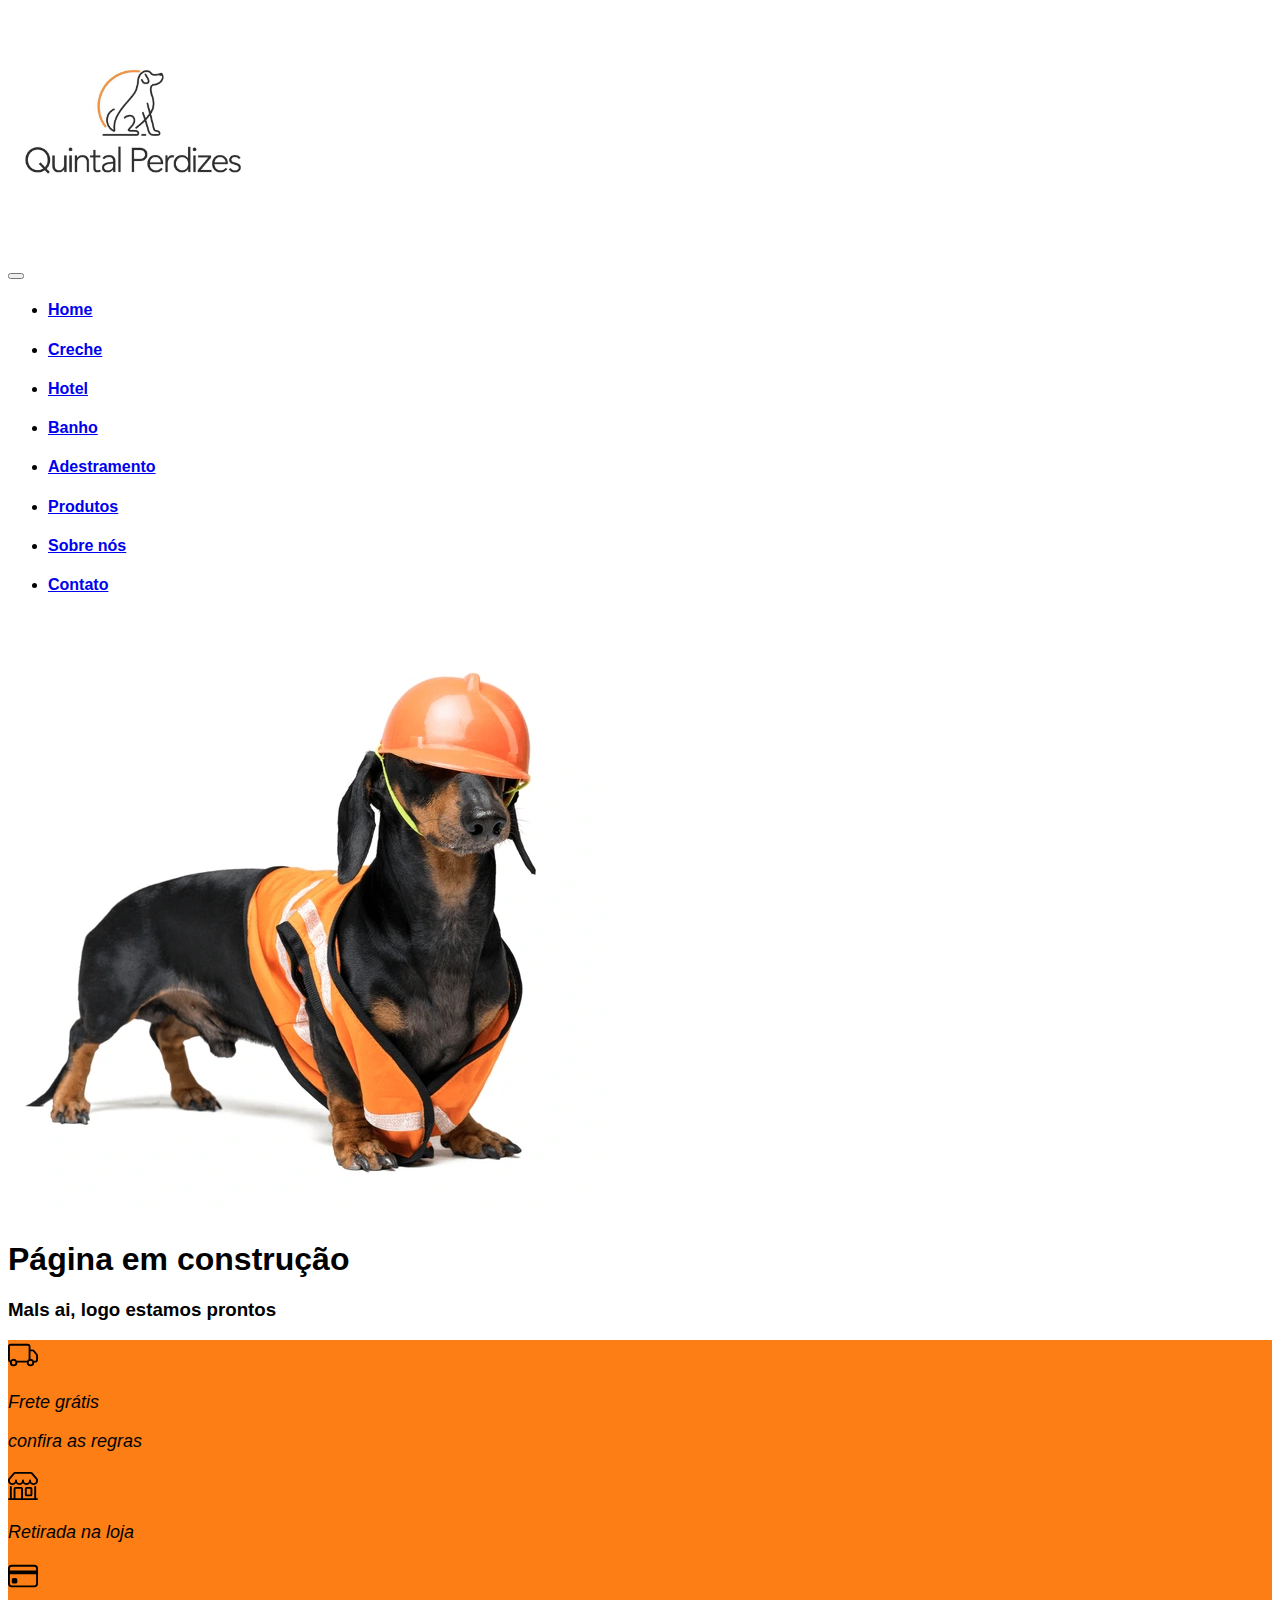
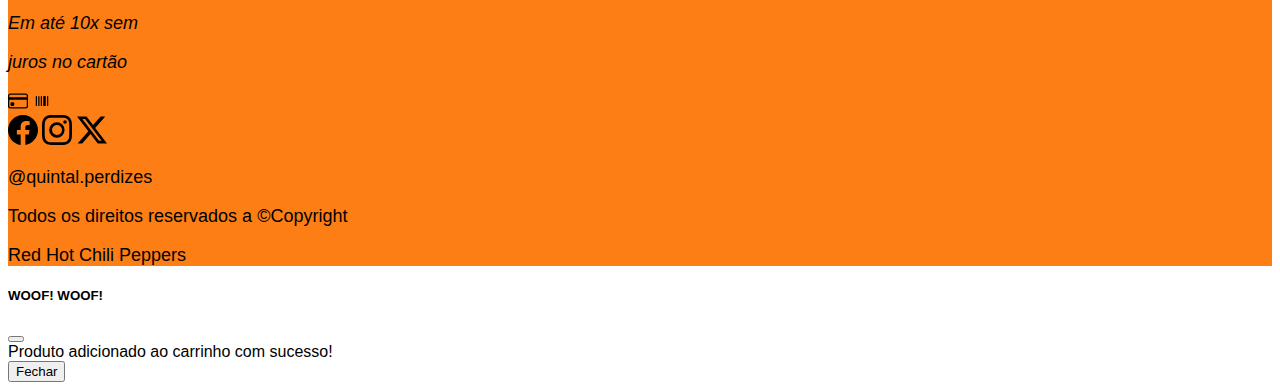
<file: produto.html>
<!DOCTYPE html>
<html lang="pt-BR">

<head>
    <meta charset="UTF-8">
    <meta name="viewport" content="width=device-width, initial-scale=1.0">
    <link rel="stylesheet" href="./style.css">
    <link rel="stylesheet" href="https://cdnjs.cloudflare.com/ajax/libs/font-awesome/6.4.2/css/all.min.css" integrity="sha512-z3gLpd7yknf1YoNbCzqRKc4qyor8gaKU1qmn+CShxbuBusANI9QpRohGBreCFkKxLhei6S9CQXFEbbKuqLg0DA==" crossorigin="anonymous" referrerpolicy="no-referrer" />
    

    <!-- Link do bootstrap 5.3 -->

        <link href="https://cdn.jsdelivr.net/npm/bootstrap@5.3.2/dist/css/bootstrap.min.css" rel="stylesheet"
        integrity="sha384-T3c6CoIi6uLrA9TneNEoa7RxnatzjcDSCmG1MXxSR1GAsXEV/Dwwykc2MPK8M2HN" crossorigin="anonymous">
        <script src="https://cdn.jsdelivr.net/npm/bootstrap@5.3.2/dist/js/bootstrap.bundle.min.js"
        integrity="sha384-C6RzsynM9kWDrMNeT87bh95OGNyZPhcTNXj1NW7RuBCsyN/o0jlpcV8Qyq46cDfL"
        crossorigin="anonymous"></script>

    <!-- Fim do bootstrap -->

    <title>Quintal Produtos</title>
    
</head>

<body>

    <!-- inicio header -->
    <header>
        <div class="container container-fluid d-flex justify-content-center">
        
            <a href="index.html" class="quintal-logo">
              <img src="./img/logoQuintalPerdizes.jpeg" alt="logoQuintalPerdizes" width="250px">
            </a>

        </div>

    </header>
    <!-- fim header -->

    <!-- início navbar -->
    <nav class="navbar navbar-expand-sm navbar-light d-flex sticky-top bg-white py-1">
      
        <div class="container container-fluid d-flex">
  
            <button class="navbar-toggler" data-toggle="collapse" data-target="#nav-principal">
              <span class="navbar-toggler-icon"></span>
            </button>
  
            <div class="collapse navbar-collapse text-white justify-content-center" id="nav-principal">
                
                <ul class="navbar-nav">
                                        
                    <li class="nav-item pl-5 link-nav">
                        <a href="index.html" class="nav-link"><h4>Home</h4></a>
                    </li>
                    <li class="nav-item pl-5 link-nav">
                        <a href="servicos.html#creche" class="nav-link"><h4>Creche</h4></a>
                    </li>
                    <li class="nav-item pl-5 link-nav">
                        <a href="servicos.html#hotel" class="nav-link"><h4>Hotel</h4></a>
                    </li>
                    <li class="nav-item pl-5 link-nav">
                        <a href="servicos.html#banho" class="nav-link"><h4>Banho</h4></a>
                    </li>
                    <li class="nav-item pl-5 link-nav">
                        <a href="servicos.html#adestramento" class="nav-link"><h4>Adestramento</h4></a>
                    </li>
                    <li class="nav-item pl-5 link-nav">
                        <a href="produtos.html" class="nav-link"><h4>Produtos</h4></a>
                    </li>
                    <li class="nav-item pl-5 link-nav">
                        <a href="sobre.html" class="nav-link"><h4>Sobre nós</h4></a>
                    </li>
                    <li class="nav-item pl-5 link-nav">
                        <a href="contato.html" class="nav-link"><h4>Contato</h4></a>
                    </li>
                    
                  
                </ul>
            </div>
        </div>
    </nav>
    <!-- fim navbar -->
     
    
    <!-- ############# A MAIN AQUI PRA NÃO PERDER ###################### -->
    <main>

        <section id="produto-detalhe" class="min-vh-100 d-flex align-items-center mb-3">
            <div class="container-fluid m-5">
                <div class="row align-items-center">
                    <!-- Imagem -->
                    <div class="col-md-6 d-flex justify-content-center align-items-center pb-3">
                        <img src="./img/buider-dog.webp" alt="dog-construtor" class="img-fluid h-100 w-100 rounded-5" usemap="#creche">
                    </div>
                    <!-- Texto -->
                    <div class="col-md-6 text-center text-md-start text-xl-center px-4">
                        <h1>Página em construção</h1>
                        <h3>Mals ai, logo estamos prontos</h3>
                    </div>
                </div>
            </div>
        </section>       


    </main>
   
   
   <!-- início footer - -->
   <section>
    <footer class="footer-color p-4">
        <div class="container">
            <div class="row">
                <div class="col-sm-4 text-center">
                    <i class="bi bi-truck">
                        <svg xmlns="http://www.w3.org/2000/svg" width="30" height="30" fill="currentColor" class="bi bi-truck rounded" viewBox="0 0 16 16">
                            <path d="M0 3.5A1.5 1.5 0 0 1 1.5 2h9A1.5 1.5 0 0 1 12 3.5V5h1.02a1.5 1.5 0 0 1 1.17.563l1.481 1.85a1.5 1.5 0 0 1 .329.938V10.5a1.5 1.5 0 0 1-1.5 1.5H14a2 2 0 1 1-4 0H5a2 2 0 1 1-3.998-.085A1.5 1.5 0 0 1 0 10.5zm1.294 7.456A2 2 0 0 1 4.732 11h5.536a2 2 0 0 1 .732-.732V3.5a.5.5 0 0 0-.5-.5h-9a.5.5 0 0 0-.5.5v7a.5.5 0 0 0 .294.456M12 10a2 2 0 0 1 1.732 1h.768a.5.5 0 0 0 .5-.5V8.35a.5.5 0 0 0-.11-.312l-1.48-1.85A.5.5 0 0 0 13.02 6H12zm-9 1a1 1 0 1 0 0 2 1 1 0 0 0 0-2m9 0a1 1 0 1 0 0 2 1 1 0 0 0 0-2"/>
                            <p class="p-0 m-0">Frete grátis</p>
                            <p>confira as regras</p>
                        </svg>
                     </i>
                </div>
                <div class="col-sm-4 text-center">
                    <i class="bi bi-shop">
                        <svg xmlns="http://www.w3.org/2000/svg" width="30" height="30" fill="currentColor" class="bi bi-shop rounded" viewBox="0 0 16 16">
                            <path d="M2.97 1.35A1 1 0 0 1 3.73 1h8.54a1 1 0 0 1 .76.35l2.609 3.044A1.5 1.5 0 0 1 16 5.37v.255a2.375 2.375 0 0 1-4.25 1.458A2.37 2.37 0 0 1 9.875 8 2.37 2.37 0 0 1 8 7.083 2.37 2.37 0 0 1 6.125 8a2.37 2.37 0 0 1-1.875-.917A2.375 2.375 0 0 1 0 5.625V5.37a1.5 1.5 0 0 1 .361-.976zm1.78 4.275a1.375 1.375 0 0 0 2.75 0 .5.5 0 0 1 1 0 1.375 1.375 0 0 0 2.75 0 .5.5 0 0 1 1 0 1.375 1.375 0 1 0 2.75 0V5.37a.5.5 0 0 0-.12-.325L12.27 2H3.73L1.12 5.045A.5.5 0 0 0 1 5.37v.255a1.375 1.375 0 0 0 2.75 0 .5.5 0 0 1 1 0M1.5 8.5A.5.5 0 0 1 2 9v6h1v-5a1 1 0 0 1 1-1h3a1 1 0 0 1 1 1v5h6V9a.5.5 0 0 1 1 0v6h.5a.5.5 0 0 1 0 1H.5a.5.5 0 0 1 0-1H1V9a.5.5 0 0 1 .5-.5M4 15h3v-5H4zm5-5a1 1 0 0 1 1-1h2a1 1 0 0 1 1 1v3a1 1 0 0 1-1 1h-2a1 1 0 0 1-1-1zm3 0h-2v3h2z"/>
                          </svg>
                          <p>Retirada na loja</p>
                    </i>
                </div>
                <div class="col-sm-4 text-center">
                    <i class="bi bi-credit-card">
                        <svg xmlns="http://www.w3.org/2000/svg" width="30" height="30" fill="currentColor" class="bi bi-credit-card rounded" viewBox="0 0 16 16">
                            <path d="M0 4a2 2 0 0 1 2-2h12a2 2 0 0 1 2 2v8a2 2 0 0 1-2 2H2a2 2 0 0 1-2-2zm2-1a1 1 0 0 0-1 1v1h14V4a1 1 0 0 0-1-1zm13 4H1v5a1 1 0 0 0 1 1h12a1 1 0 0 0 1-1z"/>
                            <path d="M2 10a1 1 0 0 1 1-1h1a1 1 0 0 1 1 1v1a1 1 0 0 1-1 1H3a1 1 0 0 1-1-1z"/>
                        </svg>
                        <p class="p-0 m-0">Em até 10x sem</p>
                        <p>juros no cartão</p>
                    </i>
                    <i class="bi bi-credit-card">
                        <svg xmlns="http://www.w3.org/2000/svg" width="20" height="20" fill="currentColor" class="bi bi-credit-card" viewBox="0 0 16 16">
                            <path d="M0 4a2 2 0 0 1 2-2h12a2 2 0 0 1 2 2v8a2 2 0 0 1-2 2H2a2 2 0 0 1-2-2zm2-1a1 1 0 0 0-1 1v1h14V4a1 1 0 0 0-1-1zm13 4H1v5a1 1 0 0 0 1 1h12a1 1 0 0 0 1-1z"/>
                            <path d="M2 10a1 1 0 0 1 1-1h1a1 1 0 0 1 1 1v1a1 1 0 0 1-1 1H3a1 1 0 0 1-1-1z"/>
                          </svg>
                    </i>
                    <i class="fa-brands fa-pix">
                    
                    </i>
                    <i class="bi bi-upc">
                        <svg xmlns="http://www.w3.org/2000/svg" width="20" height="20" fill="currentColor" class="bi bi-upc" viewBox="0 0 16 16">
                            <path d="M3 4.5a.5.5 0 0 1 1 0v7a.5.5 0 0 1-1 0zm2 0a.5.5 0 0 1 1 0v7a.5.5 0 0 1-1 0zm2 0a.5.5 0 0 1 1 0v7a.5.5 0 0 1-1 0zm2 0a.5.5 0 0 1 .5-.5h1a.5.5 0 0 1 .5.5v7a.5.5 0 0 1-.5.5h-1a.5.5 0 0 1-.5-.5zm3 0a.5.5 0 0 1 1 0v7a.5.5 0 0 1-1 0z"/>
                          </svg>
                    </i>
                </div>
            </div>
        </div>

        <div class="container p-5">
            <div class="row">
                <div class="col-sm-6 text-center">
                    <i class="bi bi-facebook">
                        <svg xmlns="http://www.w3.org/2000/svg" width="30" height="30" fill="currentColor" class="bi bi-facebook" viewBox="0 0 16 16">
                            <path d="M16 8.049c0-4.446-3.582-8.05-8-8.05C3.58 0-.002 3.603-.002 8.05c0 4.017 2.926 7.347 6.75 7.951v-5.625h-2.03V8.05H6.75V6.275c0-2.017 1.195-3.131 3.022-3.131.876 0 1.791.157 1.791.157v1.98h-1.009c-.993 0-1.303.621-1.303 1.258v1.51h2.218l-.354 2.326H9.25V16c3.824-.604 6.75-3.934 6.75-7.951"/>
                          </svg>
                    </i>
                    <i class="bi bi-instagram">
                        <svg xmlns="http://www.w3.org/2000/svg" width="30" height="30" fill="currentColor" class="bi bi-instagram" viewBox="0 0 16 16">
                            <path d="M8 0C5.829 0 5.556.01 4.703.048 3.85.088 3.269.222 2.76.42a3.9 3.9 0 0 0-1.417.923A3.9 3.9 0 0 0 .42 2.76C.222 3.268.087 3.85.048 4.7.01 5.555 0 5.827 0 8.001c0 2.172.01 2.444.048 3.297.04.852.174 1.433.372 1.942.205.526.478.972.923 1.417.444.445.89.719 1.416.923.51.198 1.09.333 1.942.372C5.555 15.99 5.827 16 8 16s2.444-.01 3.298-.048c.851-.04 1.434-.174 1.943-.372a3.9 3.9 0 0 0 1.416-.923c.445-.445.718-.891.923-1.417.197-.509.332-1.09.372-1.942C15.99 10.445 16 10.173 16 8s-.01-2.445-.048-3.299c-.04-.851-.175-1.433-.372-1.941a3.9 3.9 0 0 0-.923-1.417A3.9 3.9 0 0 0 13.24.42c-.51-.198-1.092-.333-1.943-.372C10.443.01 10.172 0 7.998 0zm-.717 1.442h.718c2.136 0 2.389.007 3.232.046.78.035 1.204.166 1.486.275.373.145.64.319.92.599s.453.546.598.92c.11.281.24.705.275 1.485.039.843.047 1.096.047 3.231s-.008 2.389-.047 3.232c-.035.78-.166 1.203-.275 1.485a2.5 2.5 0 0 1-.599.919c-.28.28-.546.453-.92.598-.28.11-.704.24-1.485.276-.843.038-1.096.047-3.232.047s-2.39-.009-3.233-.047c-.78-.036-1.203-.166-1.485-.276a2.5 2.5 0 0 1-.92-.598 2.5 2.5 0 0 1-.6-.92c-.109-.281-.24-.705-.275-1.485-.038-.843-.046-1.096-.046-3.233s.008-2.388.046-3.231c.036-.78.166-1.204.276-1.486.145-.373.319-.64.599-.92s.546-.453.92-.598c.282-.11.705-.24 1.485-.276.738-.034 1.024-.044 2.515-.045zm4.988 1.328a.96.96 0 1 0 0 1.92.96.96 0 0 0 0-1.92m-4.27 1.122a4.109 4.109 0 1 0 0 8.217 4.109 4.109 0 0 0 0-8.217m0 1.441a2.667 2.667 0 1 1 0 5.334 2.667 2.667 0 0 1 0-5.334"/>
                          </svg>
                    </i>
                    <i class="bi bi-twitter-x">
                        <svg xmlns="http://www.w3.org/2000/svg" width="30" height="30" fill="currentColor" class="bi bi-twitter-x" viewBox="0 0 16 16">
                            <path d="M12.6.75h2.454l-5.36 6.142L16 15.25h-4.937l-3.867-5.07-4.425 5.07H.316l5.733-6.57L0 .75h5.063l3.495 4.633L12.601.75Zm-.86 13.028h1.36L4.323 2.145H2.865z"/>
                          </svg>
                    </i>
                    <p>@quintal.perdizes</p>
                </div>
                <div class="col-sm-6 text-center">
                    <p>Todos os direitos reservados a &copy;Copyright</p>
                    <p>Red Hot Chili Peppers</p>
                </div>
            </div>
        </div>
        
    </footer>
   </section>
   <!-- fim footer  -->

   <!-- MODAL BOTÃO ADD CARRINHO -->
    <div class="modal fade" id="addToCartModal" tabindex="-1" aria-labelledby="addToCartModalLabel" aria-hidden="true">
        <div class="modal-dialog modal-dialog-centered">
        <div class="modal-content container-fluid align-items-center">
            <div class="modal-header container-fluid justify-content-around">
            <h5 class="modal-title" id="addToCartModalLabel">WOOF! WOOF!</h5>
            <button type="button" class="btn-close" data-dismiss="modal" aria-label="Close"></button>
            </div>
            <div class="modal-body">
            Produto adicionado ao carrinho com sucesso!
            </div>
            <div class="modal-footer">
            <button type="button" class="btn btn-secondary btn-info" data-dismiss="modal">Fechar</button>
            <!-- <button type="button" class="btn btn-primary">Ir para o Carrinho</button> -->
            </div>
        </div>
        </div>
    </div>
   
   
   
   
       <!-- JavaScript (Opcional) -->
       <script src="./js/script.js"></script>
       <!-- jQuery primeiro, depois Popper.js, depois Bootstrap JS -->
       <script src="https://code.jquery.com/jquery-3.3.1.slim.min.js" integrity="sha384-q8i/X+965DzO0rT7abK41JStQIAqVgRVzpbzo5smXKp4YfRvH+8abtTE1Pi6jizo" crossorigin="anonymous"></script>
       <script src="https://cdnjs.cloudflare.com/ajax/libs/popper.js/1.14.3/umd/popper.min.js" integrity="sha384-ZMP7rVo3mIykV+2+9J3UJ46jBk0WLaUAdn689aCwoqbBJiSnjAK/l8WvCWPIPm49" crossorigin="anonymous"></script>
       <script src="https://stackpath.bootstrapcdn.com/bootstrap/4.1.3/js/bootstrap.min.js" integrity="sha384-ChfqqxuZUCnJSK3+MXmPNIyE6ZbWh2IMqE241rYiqJxyMiZ6OW/JmZQ5stwEULTy" crossorigin="anonymous"></script>

     </body>
     </html>
</file>
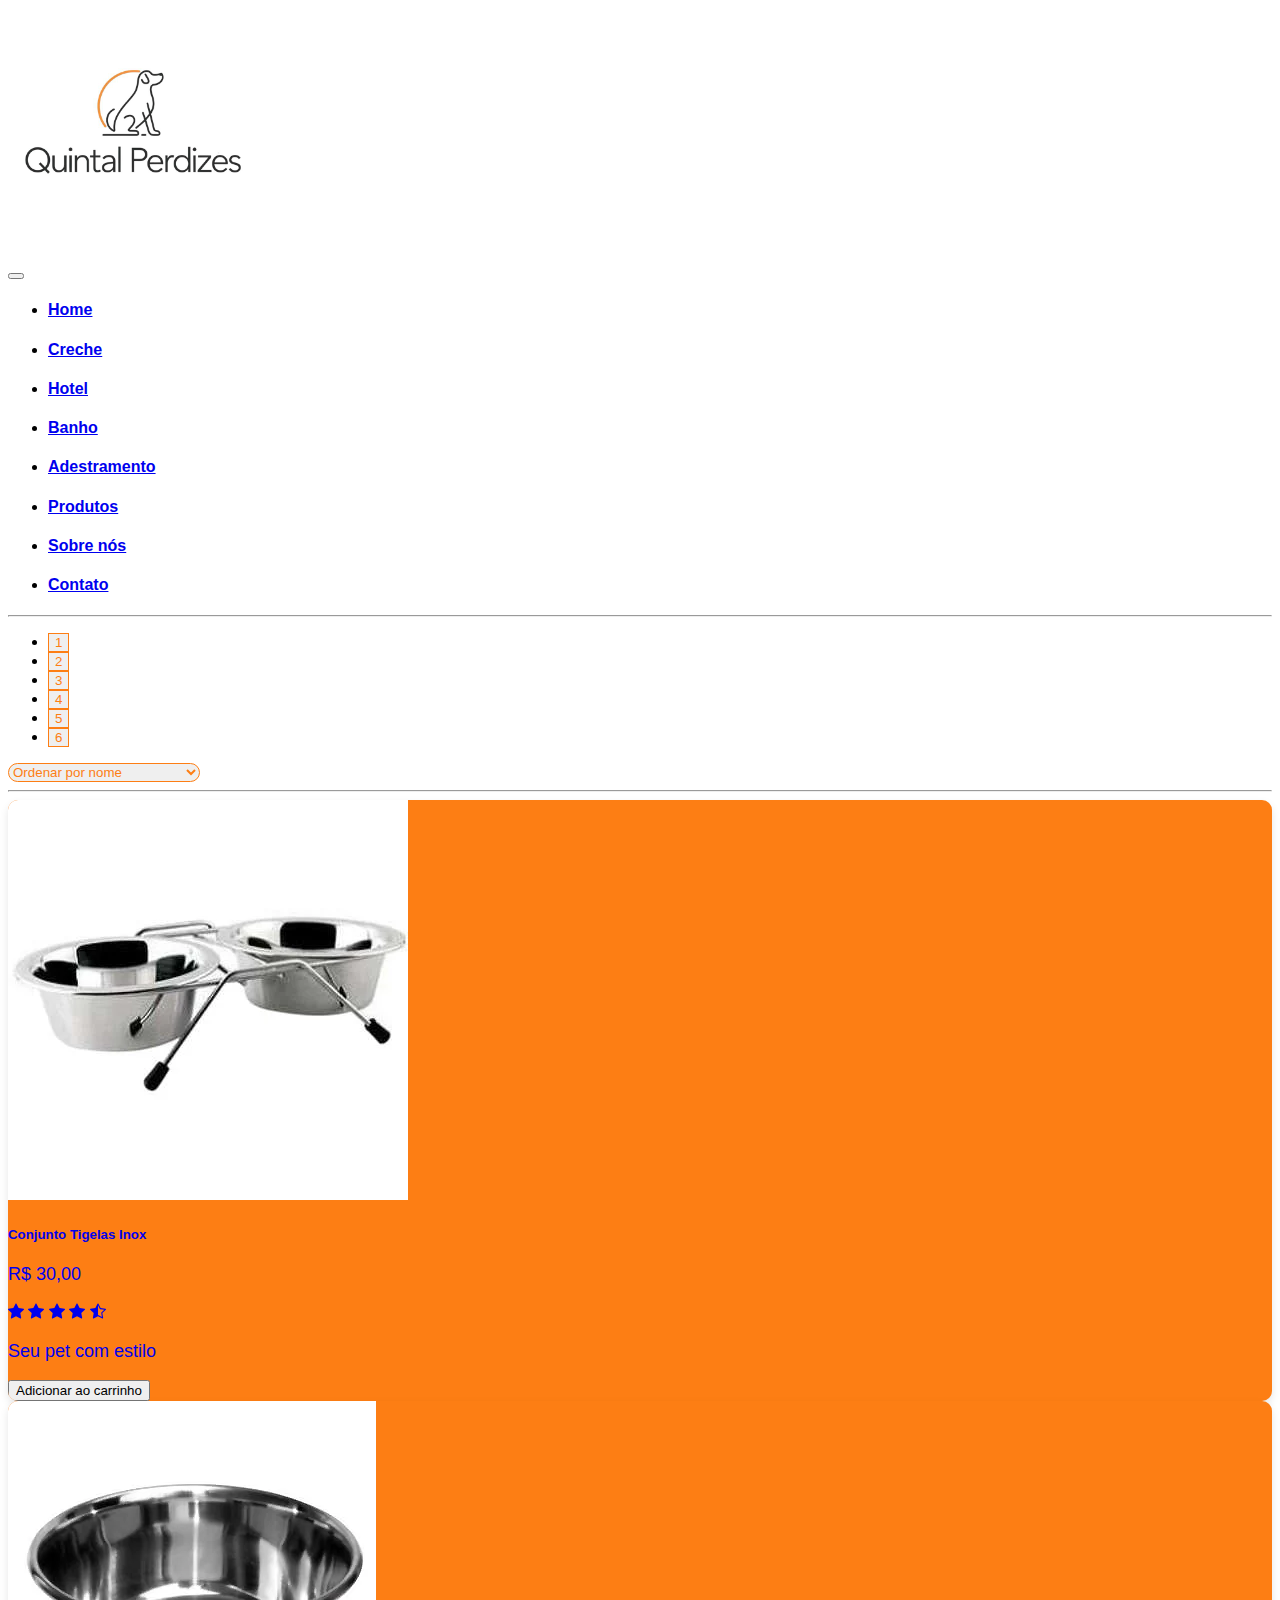
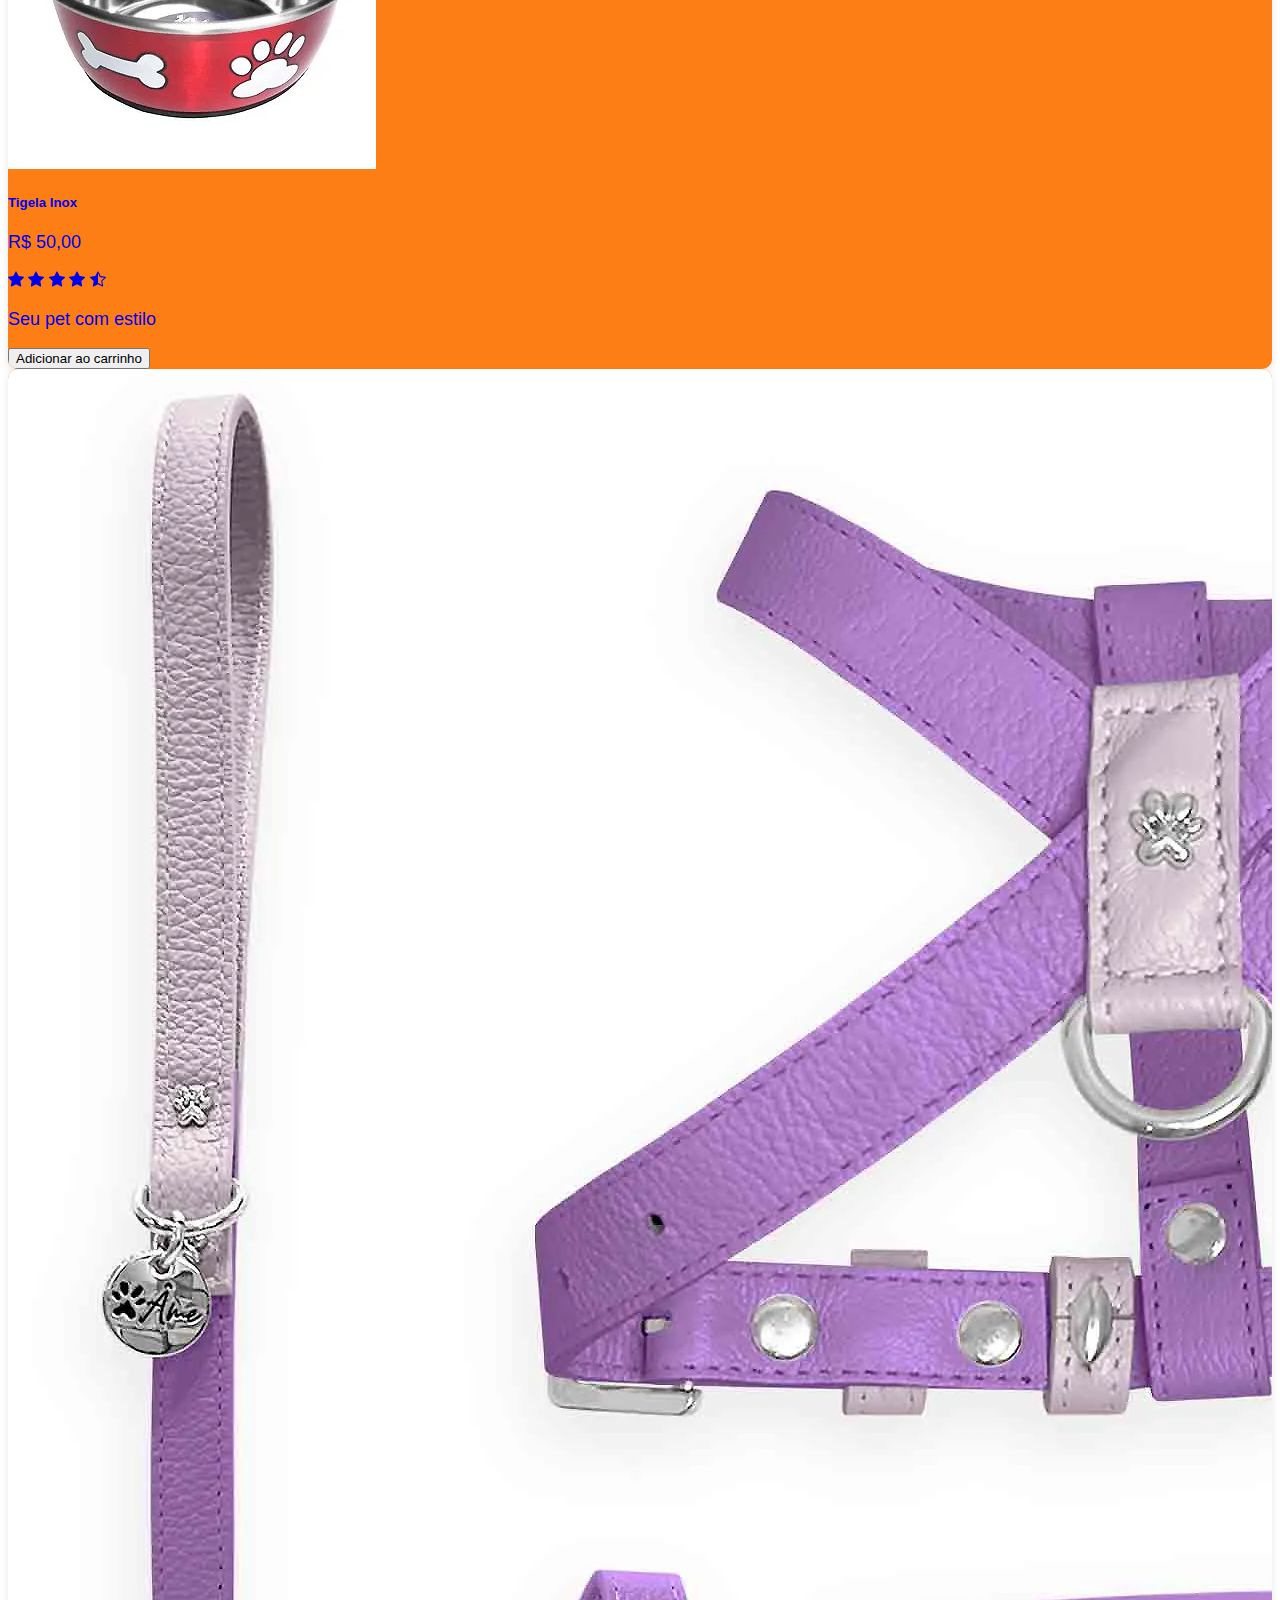
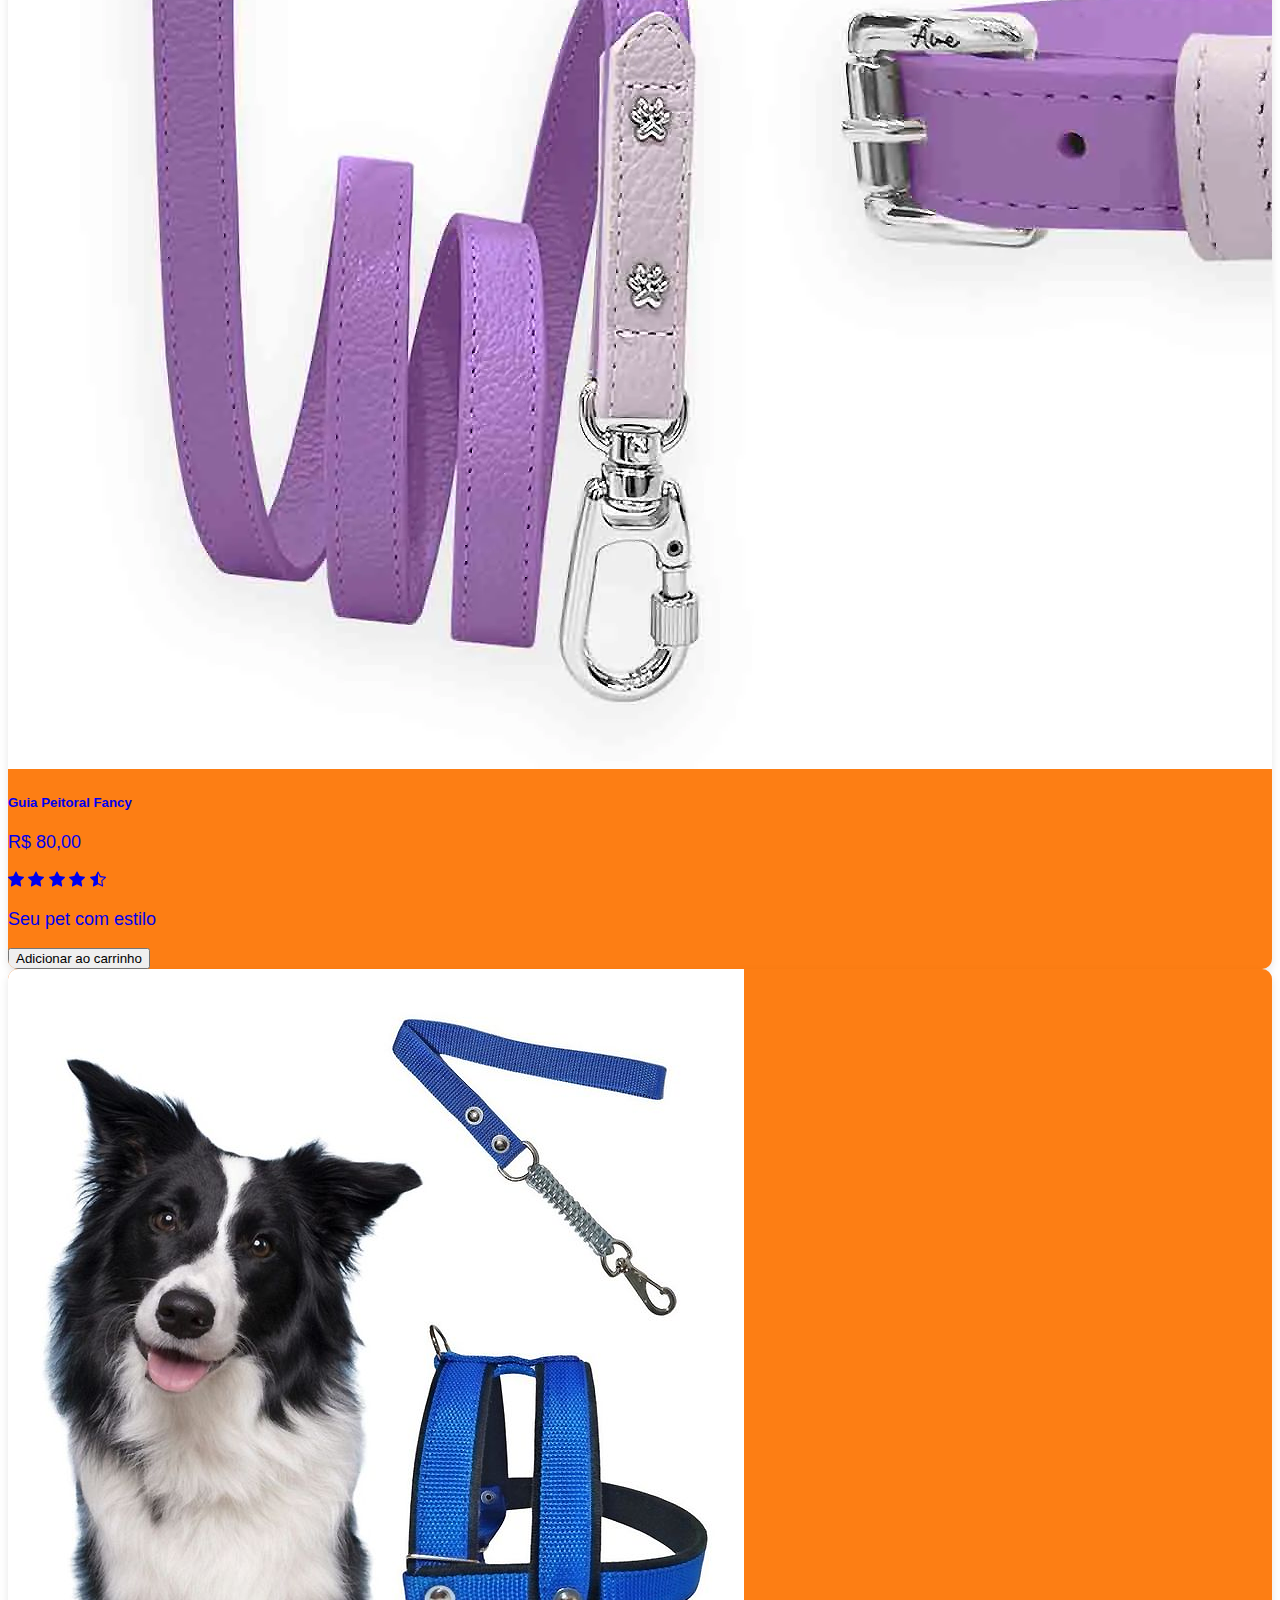
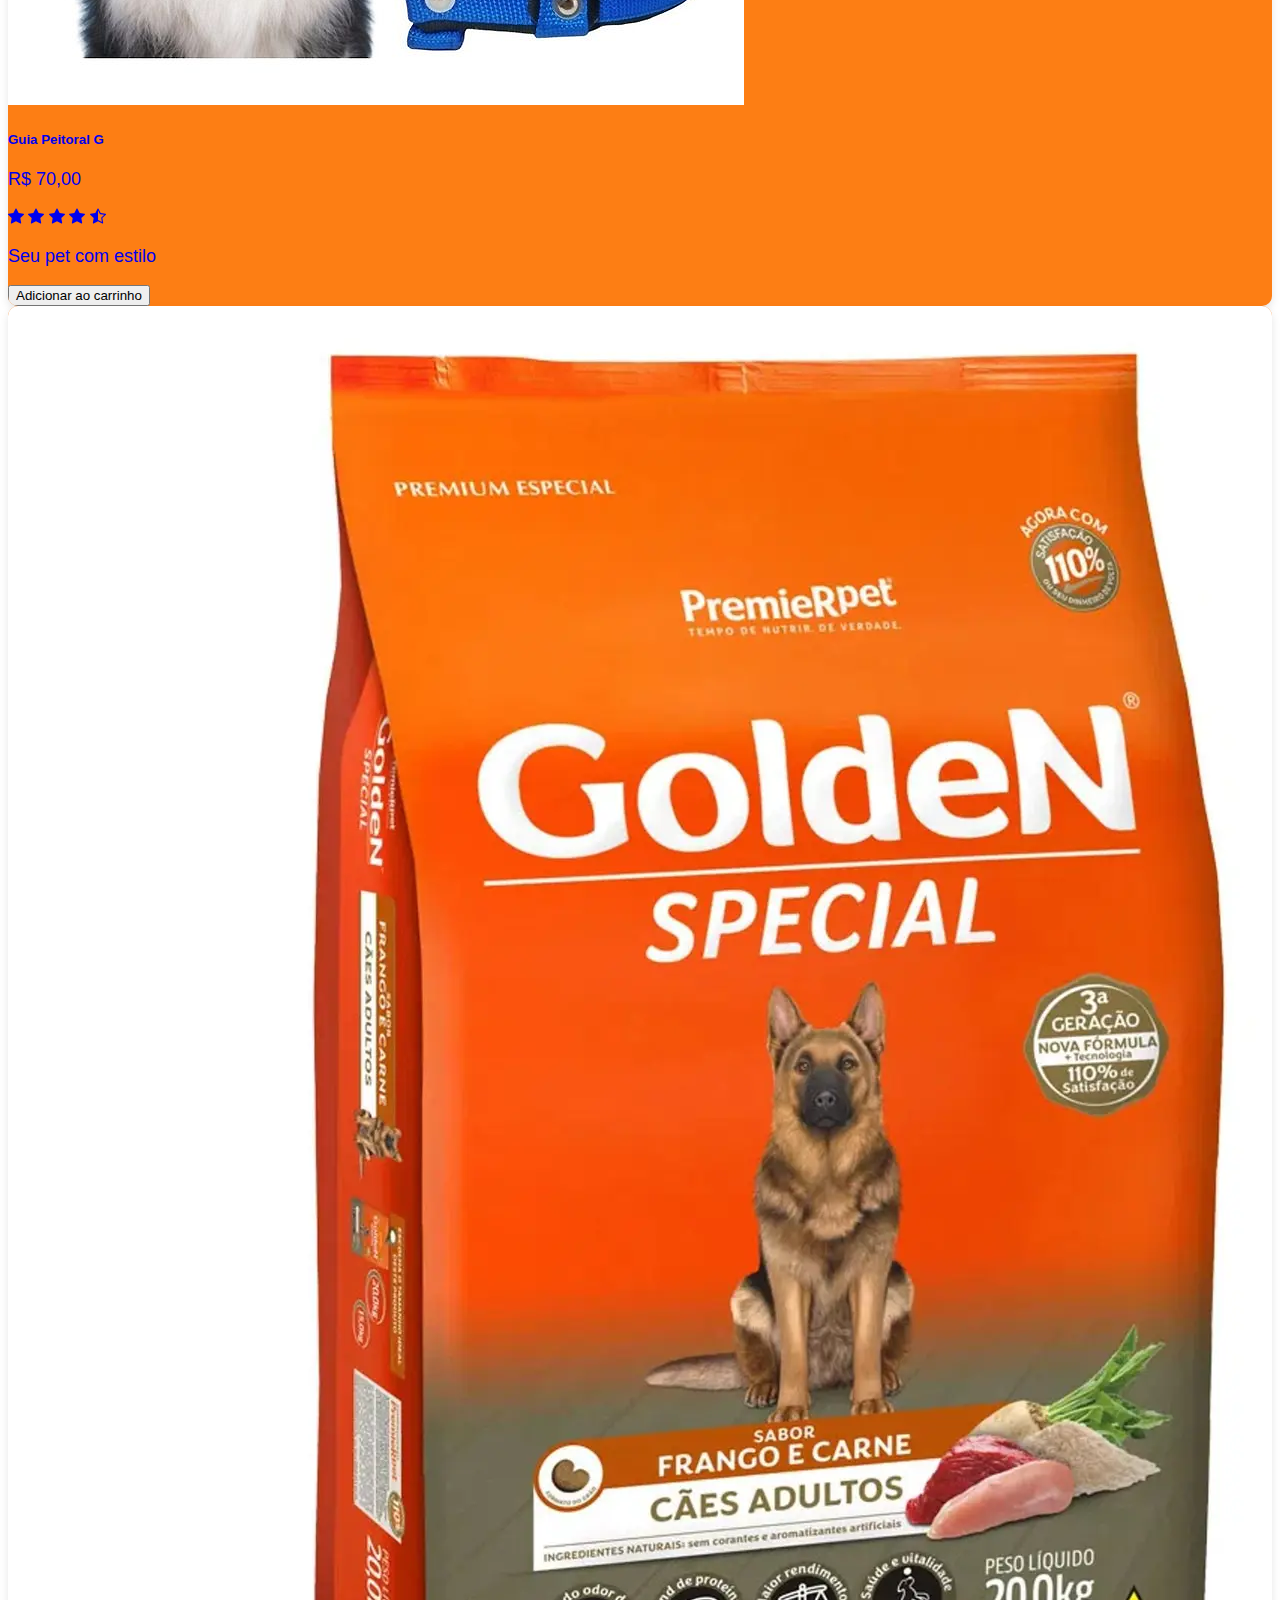
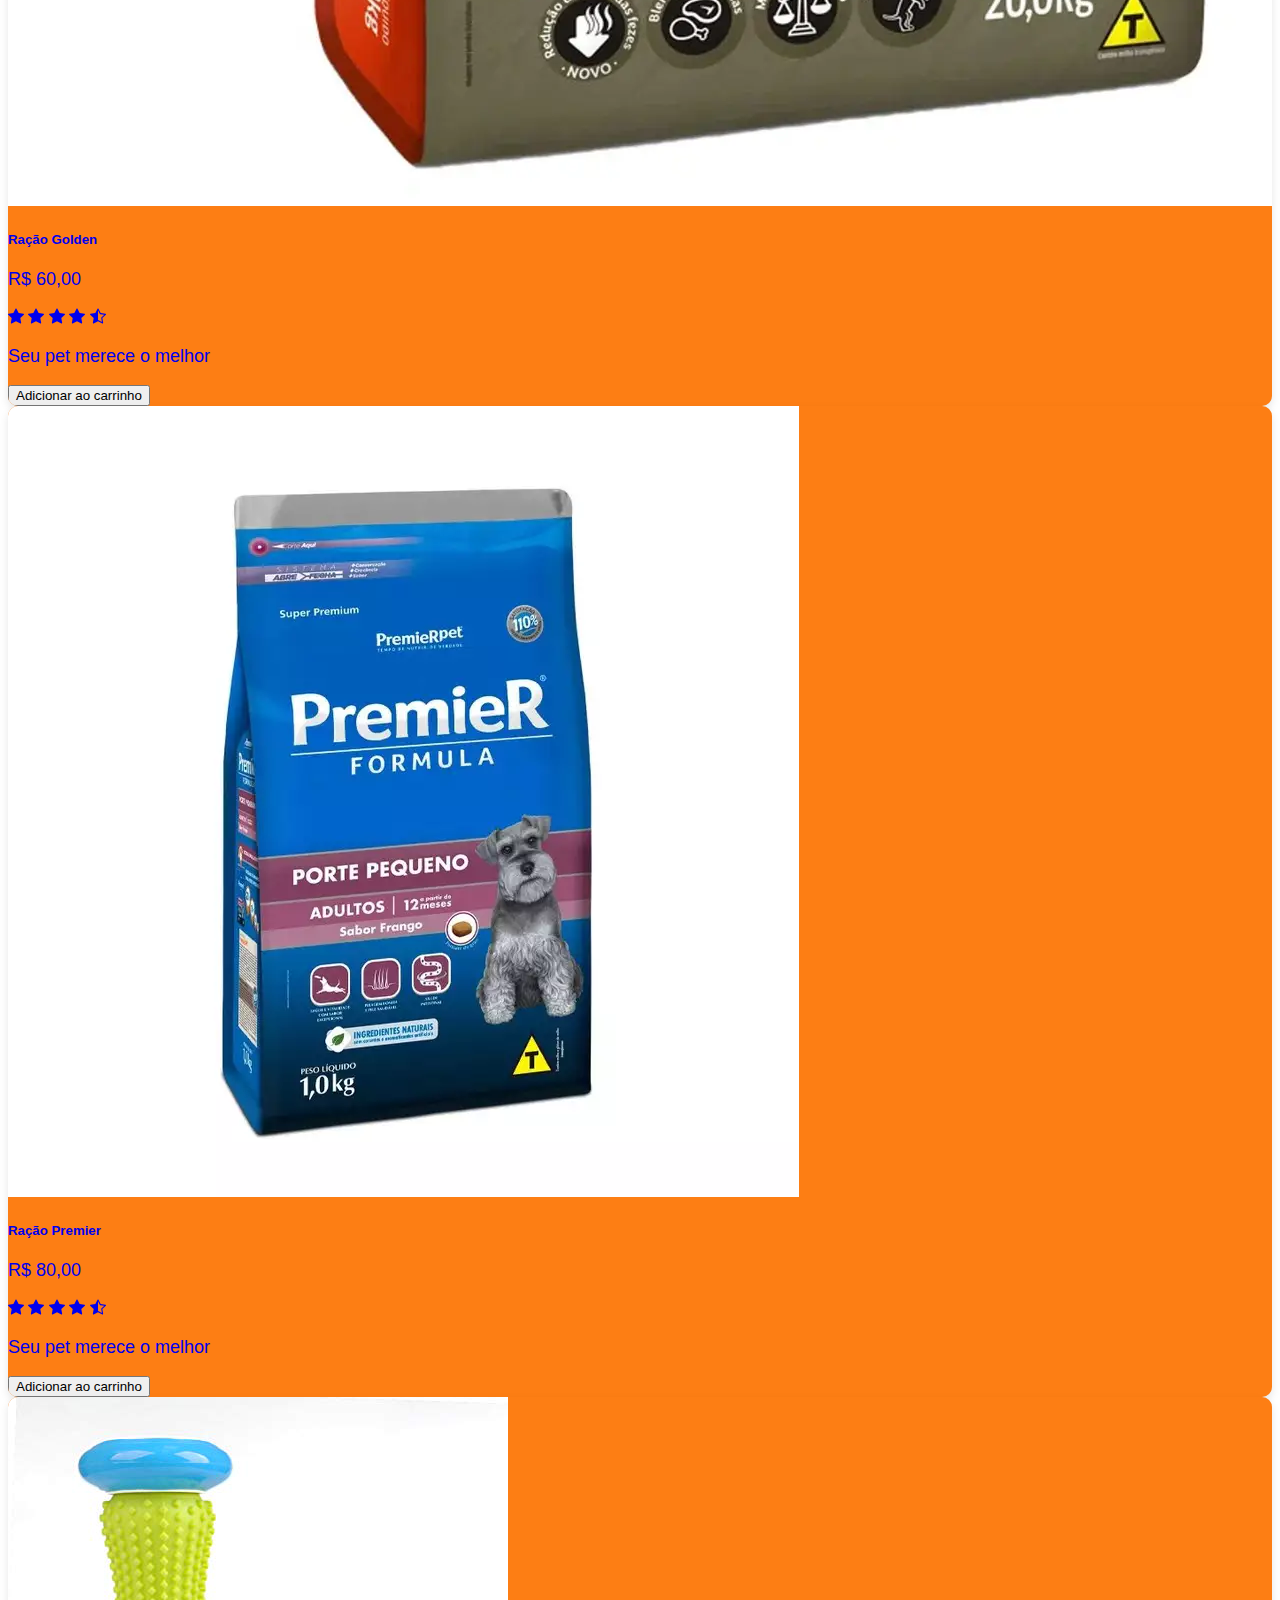
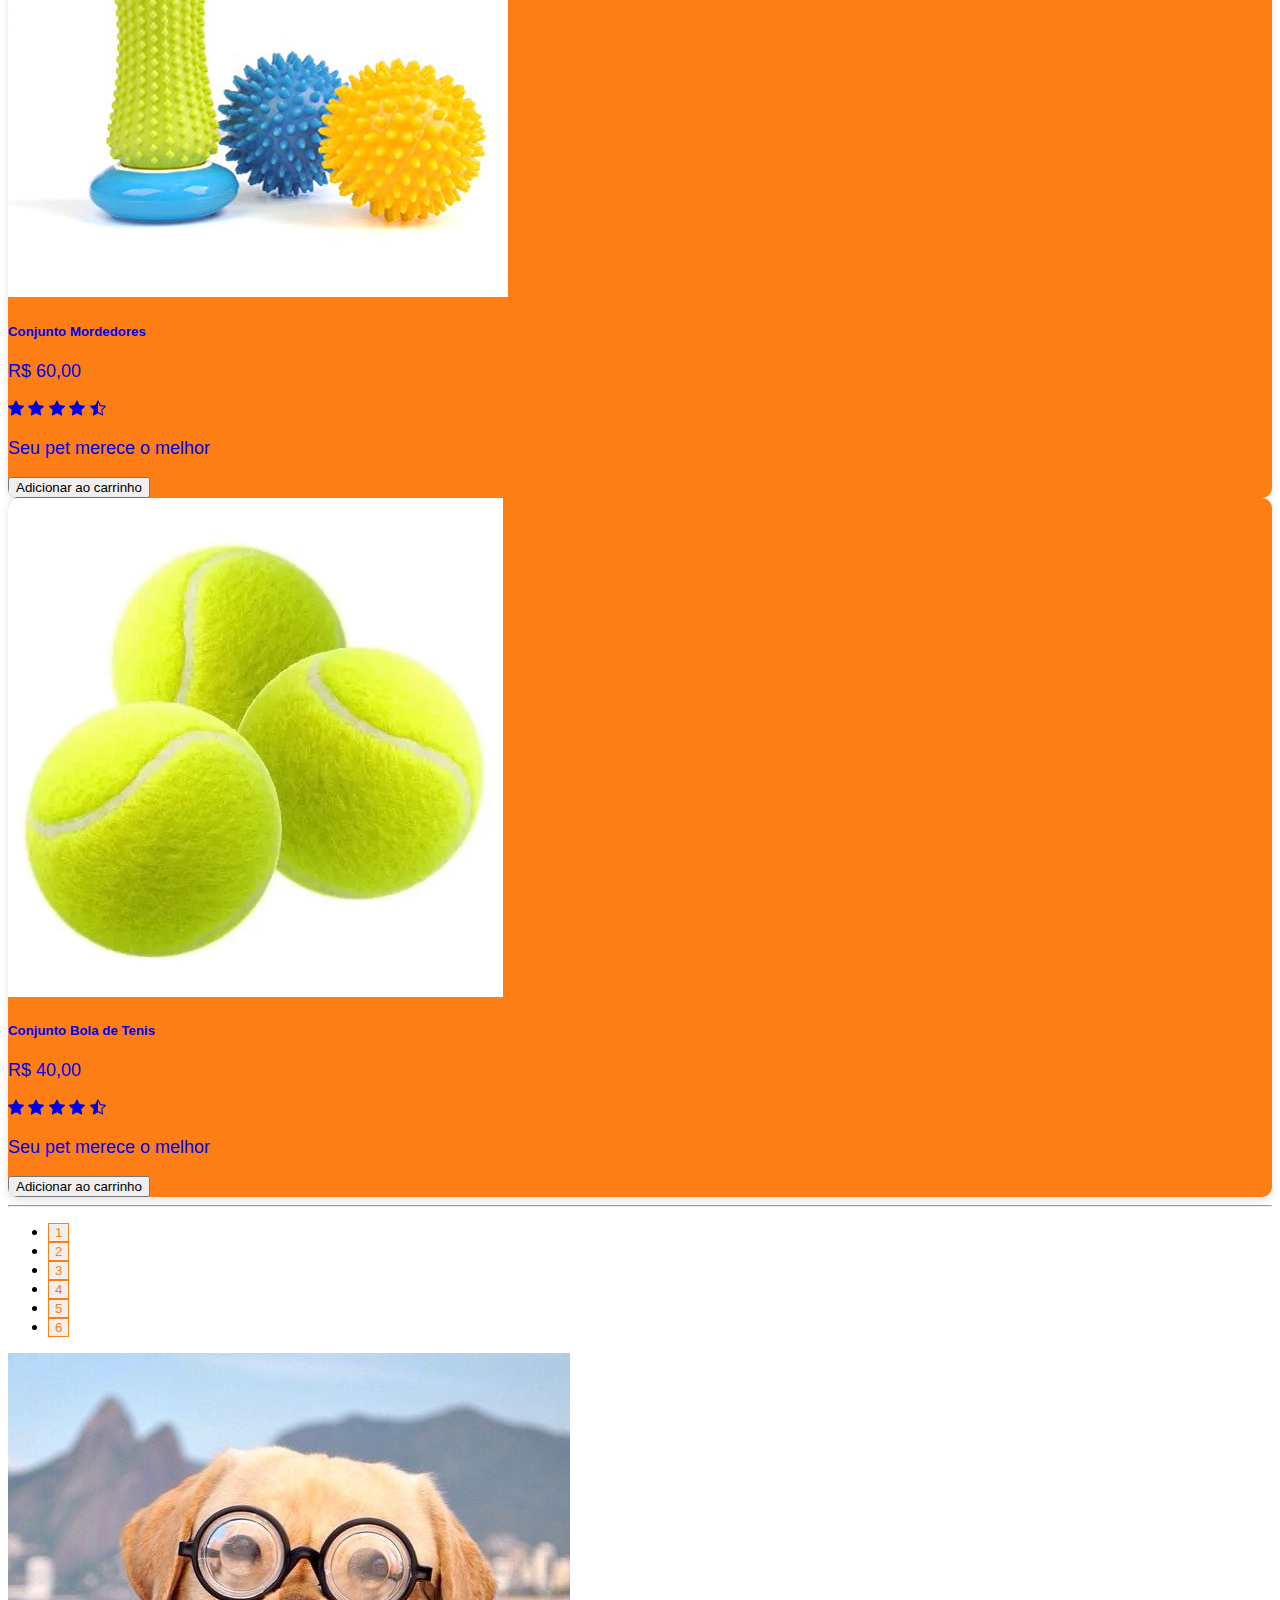
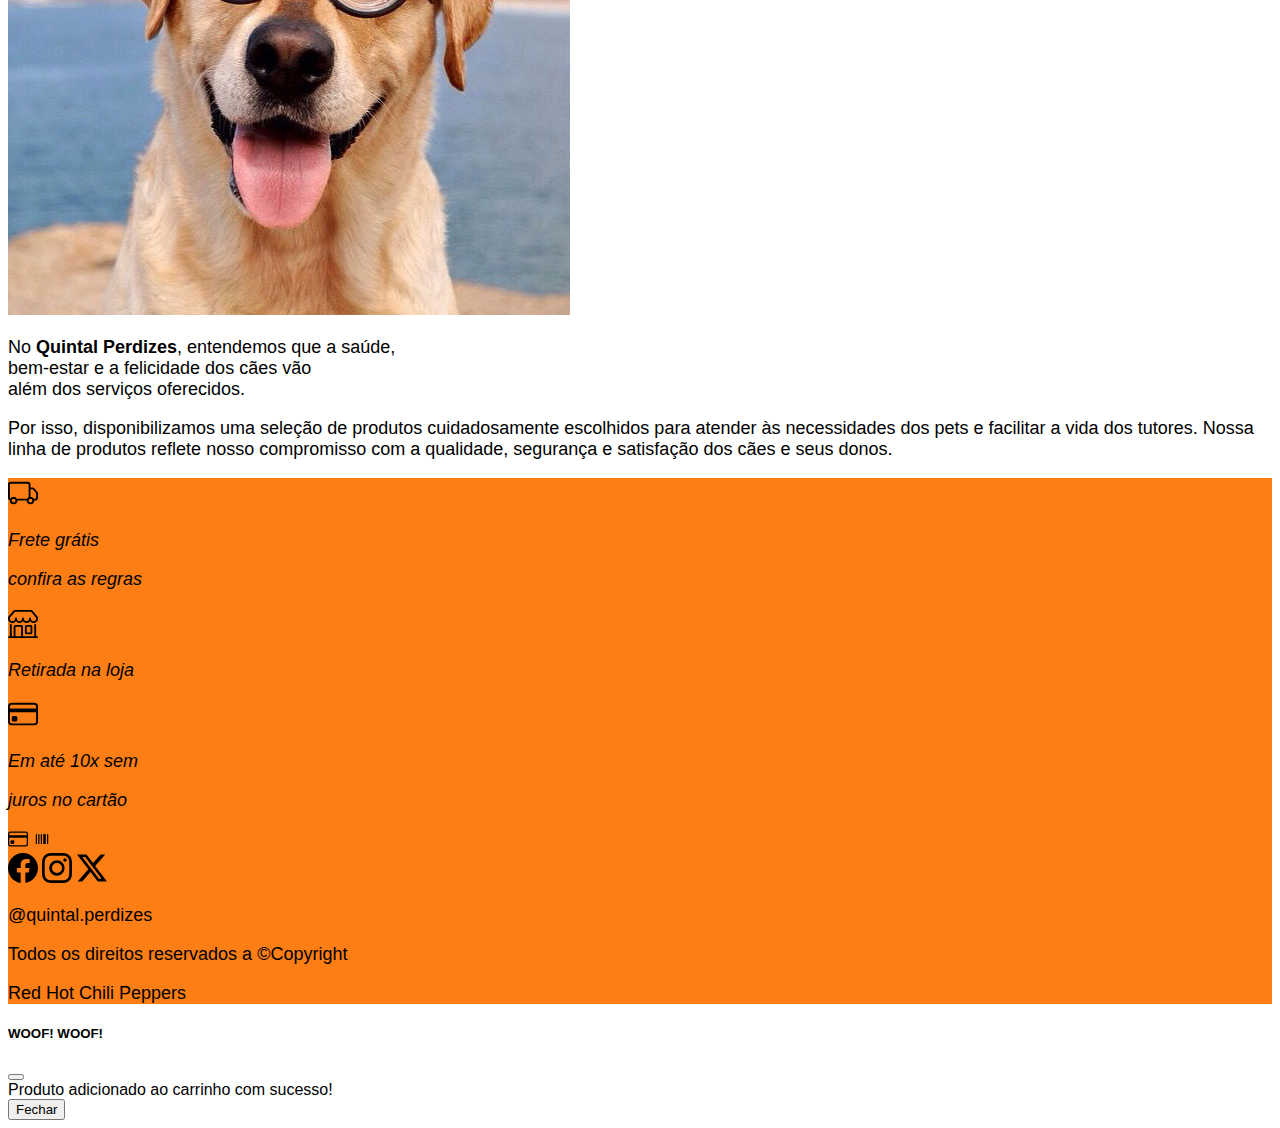
<file: produtos.html>
<!DOCTYPE html>
<html lang="pt-BR">

<head>
    <meta charset="UTF-8">
    <meta name="viewport" content="width=device-width, initial-scale=1.0">
    <link rel="stylesheet" href="./style.css">
    <link rel="stylesheet" href="https://cdnjs.cloudflare.com/ajax/libs/font-awesome/6.4.2/css/all.min.css" integrity="sha512-z3gLpd7yknf1YoNbCzqRKc4qyor8gaKU1qmn+CShxbuBusANI9QpRohGBreCFkKxLhei6S9CQXFEbbKuqLg0DA==" crossorigin="anonymous" referrerpolicy="no-referrer" />
    <link rel="shortcut icon" href="./img/imagens alteradas/logo/Só Logo.png" type="image/x-icon">

    <!-- Link do bootstrap 5.3 -->

        <link href="https://cdn.jsdelivr.net/npm/bootstrap@5.3.2/dist/css/bootstrap.min.css" rel="stylesheet"
        integrity="sha384-T3c6CoIi6uLrA9TneNEoa7RxnatzjcDSCmG1MXxSR1GAsXEV/Dwwykc2MPK8M2HN" crossorigin="anonymous">
        <script src="https://cdn.jsdelivr.net/npm/bootstrap@5.3.2/dist/js/bootstrap.bundle.min.js"
        integrity="sha384-C6RzsynM9kWDrMNeT87bh95OGNyZPhcTNXj1NW7RuBCsyN/o0jlpcV8Qyq46cDfL"
        crossorigin="anonymous"></script>

    <!-- Fim do bootstrap -->

    <title>Quintal Produtos</title>
    
</head>

<body>

    <!-- inicio header -->
    <header>
        <div class="container container-fluid d-flex justify-content-center">
        
            <a href="index.html" class="quintal-logo">
              <img src="./img/logoQuintalPerdizes.jpeg" alt="logoQuintalPerdizes" width="250px">
            </a>

        </div>

    </header>
    <!-- fim header -->

    <!-- início navbar -->
    <nav class="navbar navbar-expand-sm navbar-light d-flex sticky-top bg-white py-1">
      
        <div class="container container-fluid d-flex">
  
            <button class="navbar-toggler" data-toggle="collapse" data-target="#nav-principal">
              <span class="navbar-toggler-icon"></span>
            </button>
  
            <div class="collapse navbar-collapse text-white justify-content-center" id="nav-principal">
                
                <ul class="navbar-nav">
                                        
                    <li class="nav-item pl-5 link-nav">
                        <a href="index.html" class="nav-link"><h4>Home</h4></a>
                    </li>
                    <li class="nav-item pl-5 link-nav">
                        <a href="servicos.html#creche" class="nav-link"><h4>Creche</h4></a>
                    </li>
                    <li class="nav-item pl-5 link-nav">
                        <a href="servicos.html#hotel" class="nav-link"><h4>Hotel</h4></a>
                    </li>
                    <li class="nav-item pl-5 link-nav">
                        <a href="servicos.html#banho" class="nav-link"><h4>Banho</h4></a>
                    </li>
                    <li class="nav-item pl-5 link-nav">
                        <a href="servicos.html#adestramento" class="nav-link"><h4>Adestramento</h4></a>
                    </li>
                    <li class="nav-item pl-5 link-nav">
                        <a href="produtos.html" class="nav-link"><h4>Produtos</h4></a>
                    </li>
                    <li class="nav-item pl-5 link-nav">
                        <a href="sobre.html" class="nav-link"><h4>Sobre nós</h4></a>
                    </li>
                    <li class="nav-item pl-5 link-nav">
                        <a href="contato.html" class="nav-link"><h4>Contato</h4></a>
                    </li>
                    
                  
                </ul>
            </div>
        </div>
    </nav>
    <!-- fim navbar -->
     
    
    <!-- ############# A MAIN AQUI PRA NÃO PERDER ###################### -->
    <main>
        

        <div class="container">

            <hr class="mt-3 border-top-0">

            <div class="row">

                <div class="col-12 col-md-7">

                    <div class="d-flex flex-row-reverse justify-content-around">
                        
    
                        <nav class="d-inline-block">
                            <ul class="pagination pagination-sm my-0">
                                <li class="page-item">
                                    <button class="page-link">1</button>
                                </li>
                                <li class="page-item">
                                    <button class="page-link">2</button>
                                </li>
                                <li class="page-item">
                                    <button class="page-link">3</button>
                                </li>
                                <li class="page-item">
                                    <button class="page-link">4</button>
                                </li>
                                <li class="page-item">
                                    <button class="page-link">5</button>
                                </li>
                                <li class="page-item">
                                    <button class="page-link">6</button>
                                </li>
                            </ul>
                        </nav>

                        <form action="" class="ml-3 d-inline-block aba-filtro">
                            <select name="" id="" class="form-select form-select-sm">
                                <option>Ordenar por nome</option>
                                <option>Ordenar por menor preço</option>
                                <option>Ordenar por melhor avaliado</option>
                            </select>
                        </form>
                    
                    </div>
                </div>
            </div>
            

            <hr class="mt-3">

            <div class="row">

                <div class="col-xl-3 col-lg-3 col-md-4 col-sm-6 d-flex align-items-stretch mb-5">

                    <a class="ancora-card" href="./produto.html#produto-detalhe">
                        
                        <div class="card card-produto card-color border-0 mb-auto">
                        
                            <img src="./img/imagens alteradas/comedouro/conjunto_tigelas_quadrado.webp" alt="conjunto de tijelas" class="card-img-top">
    
                            <div class="card-body text-light">
                                <h5 class="card-title">Conjunto Tigelas Inox</h5>
                                <p class="text-light">R$ 30,00</p>
                                
                                
                                <svg xmlns="http://www.w3.org/2000/svg" width="16" height="16" fill="currentColor" class="bi bi-star-fill" viewBox="0 0 16 16">
                                    <path d="M3.612 15.443c-.386.198-.824-.149-.746-.592l.83-4.73L.173 6.765c-.329-.314-.158-.888.283-.95l4.898-.696L7.538.792c.197-.39.73-.39.927 0l2.184 4.327 4.898.696c.441.062.612.636.282.95l-3.522 3.356.83 4.73c.078.443-.36.79-.746.592L8 13.187l-4.389 2.256z"/>
                                  </svg>
    
                                <svg xmlns="http://www.w3.org/2000/svg" width="16" height="16" fill="currentColor" class="bi bi-star-fill" viewBox="0 0 16 16">
                                    <path d="M3.612 15.443c-.386.198-.824-.149-.746-.592l.83-4.73L.173 6.765c-.329-.314-.158-.888.283-.95l4.898-.696L7.538.792c.197-.39.73-.39.927 0l2.184 4.327 4.898.696c.441.062.612.636.282.95l-3.522 3.356.83 4.73c.078.443-.36.79-.746.592L8 13.187l-4.389 2.256z"/>
                                  </svg>
    
                                <svg xmlns="http://www.w3.org/2000/svg" width="16" height="16" fill="currentColor" class="bi bi-star-fill" viewBox="0 0 16 16">
                                    <path d="M3.612 15.443c-.386.198-.824-.149-.746-.592l.83-4.73L.173 6.765c-.329-.314-.158-.888.283-.95l4.898-.696L7.538.792c.197-.39.73-.39.927 0l2.184 4.327 4.898.696c.441.062.612.636.282.95l-3.522 3.356.83 4.73c.078.443-.36.79-.746.592L8 13.187l-4.389 2.256z"/>
                                  </svg>
    
                                <svg xmlns="http://www.w3.org/2000/svg" width="16" height="16" fill="currentColor" class="bi bi-star-fill" viewBox="0 0 16 16">
                                    <path d="M3.612 15.443c-.386.198-.824-.149-.746-.592l.83-4.73L.173 6.765c-.329-.314-.158-.888.283-.95l4.898-.696L7.538.792c.197-.39.73-.39.927 0l2.184 4.327 4.898.696c.441.062.612.636.282.95l-3.522 3.356.83 4.73c.078.443-.36.79-.746.592L8 13.187l-4.389 2.256z"/>
                                  </svg>
    
                                  <svg xmlns="http://www.w3.org/2000/svg" width="16" height="16" fill="currentColor" class="bi bi-star-half" viewBox="0 0 16 16">
                                    <path d="M5.354 5.119 7.538.792A.52.52 0 0 1 8 .5c.183 0 .366.097.465.292l2.184 4.327 4.898.696A.54.54 0 0 1 16 6.32a.55.55 0 0 1-.17.445l-3.523 3.356.83 4.73c.078.443-.36.79-.746.592L8 13.187l-4.389 2.256a.5.5 0 0 1-.146.05c-.342.06-.668-.254-.6-.642l.83-4.73L.173 6.765a.55.55 0 0 1-.172-.403.6.6 0 0 1 .085-.302.51.51 0 0 1 .37-.245zM8 12.027a.5.5 0 0 1 .232.056l3.686 1.894-.694-3.957a.56.56 0 0 1 .162-.505l2.907-2.77-4.052-.576a.53.53 0 0 1-.393-.288L8.001 2.223 8 2.226z"/>
                                  </svg>
    
                                <div class="card-text text-dark">
                                    <p>
                                        Seu pet com estilo
                                    </p>
                                </div>
    
                            </div>
    
                            <div class="card-body align-self-center">
                                <form class="d-block">
                                    <button id="addCarrinho" class="btn btn-info botao-add-carrinho" data-card-id="1">
                                        Adicionar ao carrinho
                                    </button>

                                </form>
                            </div>
                            
                        </div>
                    </a>

                </div>

                <div class="col-xl-3 col-lg-3 col-md-4 col-sm-6 d-flex align-items-stretch mb-5">

                    <a class="ancora-card" href="./produto.html#produto-detalhe">
                        
                        <div class="card card-produto card-color text-start border-0 mb-auto">
                        
                            <img src="./img/imagens alteradas/comedouro/comedouro.png" alt="comedouro" class="card-img-top">
    
                            <div class="card-body text-light">
                                <h5 class="card-title">Tigela Inox</h5>
                                <p class="text-light">R$ 50,00</p>
                                
                                
                                <svg xmlns="http://www.w3.org/2000/svg" width="16" height="16" fill="currentColor" class="bi bi-star-fill" viewBox="0 0 16 16">
                                    <path d="M3.612 15.443c-.386.198-.824-.149-.746-.592l.83-4.73L.173 6.765c-.329-.314-.158-.888.283-.95l4.898-.696L7.538.792c.197-.39.73-.39.927 0l2.184 4.327 4.898.696c.441.062.612.636.282.95l-3.522 3.356.83 4.73c.078.443-.36.79-.746.592L8 13.187l-4.389 2.256z"/>
                                  </svg>
    
                                <svg xmlns="http://www.w3.org/2000/svg" width="16" height="16" fill="currentColor" class="bi bi-star-fill" viewBox="0 0 16 16">
                                    <path d="M3.612 15.443c-.386.198-.824-.149-.746-.592l.83-4.73L.173 6.765c-.329-.314-.158-.888.283-.95l4.898-.696L7.538.792c.197-.39.73-.39.927 0l2.184 4.327 4.898.696c.441.062.612.636.282.95l-3.522 3.356.83 4.73c.078.443-.36.79-.746.592L8 13.187l-4.389 2.256z"/>
                                  </svg>
    
                                <svg xmlns="http://www.w3.org/2000/svg" width="16" height="16" fill="currentColor" class="bi bi-star-fill" viewBox="0 0 16 16">
                                    <path d="M3.612 15.443c-.386.198-.824-.149-.746-.592l.83-4.73L.173 6.765c-.329-.314-.158-.888.283-.95l4.898-.696L7.538.792c.197-.39.73-.39.927 0l2.184 4.327 4.898.696c.441.062.612.636.282.95l-3.522 3.356.83 4.73c.078.443-.36.79-.746.592L8 13.187l-4.389 2.256z"/>
                                  </svg>
    
                                <svg xmlns="http://www.w3.org/2000/svg" width="16" height="16" fill="currentColor" class="bi bi-star-fill" viewBox="0 0 16 16">
                                    <path d="M3.612 15.443c-.386.198-.824-.149-.746-.592l.83-4.73L.173 6.765c-.329-.314-.158-.888.283-.95l4.898-.696L7.538.792c.197-.39.73-.39.927 0l2.184 4.327 4.898.696c.441.062.612.636.282.95l-3.522 3.356.83 4.73c.078.443-.36.79-.746.592L8 13.187l-4.389 2.256z"/>
                                  </svg>
    
                                  <svg xmlns="http://www.w3.org/2000/svg" width="16" height="16" fill="currentColor" class="bi bi-star-half" viewBox="0 0 16 16">
                                    <path d="M5.354 5.119 7.538.792A.52.52 0 0 1 8 .5c.183 0 .366.097.465.292l2.184 4.327 4.898.696A.54.54 0 0 1 16 6.32a.55.55 0 0 1-.17.445l-3.523 3.356.83 4.73c.078.443-.36.79-.746.592L8 13.187l-4.389 2.256a.5.5 0 0 1-.146.05c-.342.06-.668-.254-.6-.642l.83-4.73L.173 6.765a.55.55 0 0 1-.172-.403.6.6 0 0 1 .085-.302.51.51 0 0 1 .37-.245zM8 12.027a.5.5 0 0 1 .232.056l3.686 1.894-.694-3.957a.56.56 0 0 1 .162-.505l2.907-2.77-4.052-.576a.53.53 0 0 1-.393-.288L8.001 2.223 8 2.226z"/>
                                  </svg>
    
                                <div class="card-text text-dark">
                                    <p>
                                        Seu pet com estilo
                                    </p>
                                </div>
    
                            </div>
    
                            <div class="card-body align-self-center">
                                <form class="d-block">
                                    <button id="addCarrinho" class="btn btn-info botao-add-carrinho" data-card-id="2">
                                        Adicionar ao carrinho
                                    </button>

                                </form>
                            </div>
                            
                        </div>
                    </a>

                </div>

                <div class="col-xl-3 col-lg-3 col-md-4 col-sm-6 d-flex align-items-stretch mb-5">

                    <a class="ancora-card" href="./produto.html#produto-detalhe">
                        
                        <div class="card card-produto card-color text-start border-0 mb-auto">
                        
                            <img src="./img/imagens alteradas/Peitoral/Peitoral 3.png" alt="peitoral ane" class="card-img-top">
    
                            <div class="card-body text-light">
                                <h5 class="card-title">Guia Peitoral Fancy</h5>
                                <p class="text-light">R$ 80,00</p>
                                
                                
                                <svg xmlns="http://www.w3.org/2000/svg" width="16" height="16" fill="currentColor" class="bi bi-star-fill" viewBox="0 0 16 16">
                                    <path d="M3.612 15.443c-.386.198-.824-.149-.746-.592l.83-4.73L.173 6.765c-.329-.314-.158-.888.283-.95l4.898-.696L7.538.792c.197-.39.73-.39.927 0l2.184 4.327 4.898.696c.441.062.612.636.282.95l-3.522 3.356.83 4.73c.078.443-.36.79-.746.592L8 13.187l-4.389 2.256z"/>
                                  </svg>
    
                                <svg xmlns="http://www.w3.org/2000/svg" width="16" height="16" fill="currentColor" class="bi bi-star-fill" viewBox="0 0 16 16">
                                    <path d="M3.612 15.443c-.386.198-.824-.149-.746-.592l.83-4.73L.173 6.765c-.329-.314-.158-.888.283-.95l4.898-.696L7.538.792c.197-.39.73-.39.927 0l2.184 4.327 4.898.696c.441.062.612.636.282.95l-3.522 3.356.83 4.73c.078.443-.36.79-.746.592L8 13.187l-4.389 2.256z"/>
                                  </svg>
    
                                <svg xmlns="http://www.w3.org/2000/svg" width="16" height="16" fill="currentColor" class="bi bi-star-fill" viewBox="0 0 16 16">
                                    <path d="M3.612 15.443c-.386.198-.824-.149-.746-.592l.83-4.73L.173 6.765c-.329-.314-.158-.888.283-.95l4.898-.696L7.538.792c.197-.39.73-.39.927 0l2.184 4.327 4.898.696c.441.062.612.636.282.95l-3.522 3.356.83 4.73c.078.443-.36.79-.746.592L8 13.187l-4.389 2.256z"/>
                                  </svg>
    
                                <svg xmlns="http://www.w3.org/2000/svg" width="16" height="16" fill="currentColor" class="bi bi-star-fill" viewBox="0 0 16 16">
                                    <path d="M3.612 15.443c-.386.198-.824-.149-.746-.592l.83-4.73L.173 6.765c-.329-.314-.158-.888.283-.95l4.898-.696L7.538.792c.197-.39.73-.39.927 0l2.184 4.327 4.898.696c.441.062.612.636.282.95l-3.522 3.356.83 4.73c.078.443-.36.79-.746.592L8 13.187l-4.389 2.256z"/>
                                  </svg>
    
                                  <svg xmlns="http://www.w3.org/2000/svg" width="16" height="16" fill="currentColor" class="bi bi-star-half" viewBox="0 0 16 16">
                                    <path d="M5.354 5.119 7.538.792A.52.52 0 0 1 8 .5c.183 0 .366.097.465.292l2.184 4.327 4.898.696A.54.54 0 0 1 16 6.32a.55.55 0 0 1-.17.445l-3.523 3.356.83 4.73c.078.443-.36.79-.746.592L8 13.187l-4.389 2.256a.5.5 0 0 1-.146.05c-.342.06-.668-.254-.6-.642l.83-4.73L.173 6.765a.55.55 0 0 1-.172-.403.6.6 0 0 1 .085-.302.51.51 0 0 1 .37-.245zM8 12.027a.5.5 0 0 1 .232.056l3.686 1.894-.694-3.957a.56.56 0 0 1 .162-.505l2.907-2.77-4.052-.576a.53.53 0 0 1-.393-.288L8.001 2.223 8 2.226z"/>
                                  </svg>
    
                                <div class="card-text text-dark">
                                    <p>
                                        Seu pet com estilo
                                    </p>
                                </div>
    
                            </div>
    
                            <div class="card-body align-self-center">
                                <form class="d-block">
                                    <button id="addCarrinho" class="btn btn-info botao-add-carrinho" data-card-id="3">
                                        Adicionar ao carrinho
                                    </button>

                                </form>
                            </div>
                            
                        </div>
                    </a>

                </div>

                <div class="col-xl-3 col-lg-3 col-md-4 col-sm-6 d-flex align-items-stretch mb-5">

                    <a class="ancora-card" href="./produto.html#produto-detalhe">
                        
                        <div class="card card-produto card-color text-start border-0 mb-auto">
                        
                            <img src="./img/imagens alteradas/Peitoral/Peitoral 2.png" alt="cachorro-peitoral-azul" class="card-img-top">
    
                            <div class="card-body text-light">
                                <h5 class="card-title">Guia Peitoral G</h5>
                                <p class="text-light">R$ 70,00</p>
                                
                                
                                <svg xmlns="http://www.w3.org/2000/svg" width="16" height="16" fill="currentColor" class="bi bi-star-fill" viewBox="0 0 16 16">
                                    <path d="M3.612 15.443c-.386.198-.824-.149-.746-.592l.83-4.73L.173 6.765c-.329-.314-.158-.888.283-.95l4.898-.696L7.538.792c.197-.39.73-.39.927 0l2.184 4.327 4.898.696c.441.062.612.636.282.95l-3.522 3.356.83 4.73c.078.443-.36.79-.746.592L8 13.187l-4.389 2.256z"/>
                                  </svg>
    
                                <svg xmlns="http://www.w3.org/2000/svg" width="16" height="16" fill="currentColor" class="bi bi-star-fill" viewBox="0 0 16 16">
                                    <path d="M3.612 15.443c-.386.198-.824-.149-.746-.592l.83-4.73L.173 6.765c-.329-.314-.158-.888.283-.95l4.898-.696L7.538.792c.197-.39.73-.39.927 0l2.184 4.327 4.898.696c.441.062.612.636.282.95l-3.522 3.356.83 4.73c.078.443-.36.79-.746.592L8 13.187l-4.389 2.256z"/>
                                  </svg>
    
                                <svg xmlns="http://www.w3.org/2000/svg" width="16" height="16" fill="currentColor" class="bi bi-star-fill" viewBox="0 0 16 16">
                                    <path d="M3.612 15.443c-.386.198-.824-.149-.746-.592l.83-4.73L.173 6.765c-.329-.314-.158-.888.283-.95l4.898-.696L7.538.792c.197-.39.73-.39.927 0l2.184 4.327 4.898.696c.441.062.612.636.282.95l-3.522 3.356.83 4.73c.078.443-.36.79-.746.592L8 13.187l-4.389 2.256z"/>
                                  </svg>
    
                                <svg xmlns="http://www.w3.org/2000/svg" width="16" height="16" fill="currentColor" class="bi bi-star-fill" viewBox="0 0 16 16">
                                    <path d="M3.612 15.443c-.386.198-.824-.149-.746-.592l.83-4.73L.173 6.765c-.329-.314-.158-.888.283-.95l4.898-.696L7.538.792c.197-.39.73-.39.927 0l2.184 4.327 4.898.696c.441.062.612.636.282.95l-3.522 3.356.83 4.73c.078.443-.36.79-.746.592L8 13.187l-4.389 2.256z"/>
                                  </svg>
    
                                  <svg xmlns="http://www.w3.org/2000/svg" width="16" height="16" fill="currentColor" class="bi bi-star-half" viewBox="0 0 16 16">
                                    <path d="M5.354 5.119 7.538.792A.52.52 0 0 1 8 .5c.183 0 .366.097.465.292l2.184 4.327 4.898.696A.54.54 0 0 1 16 6.32a.55.55 0 0 1-.17.445l-3.523 3.356.83 4.73c.078.443-.36.79-.746.592L8 13.187l-4.389 2.256a.5.5 0 0 1-.146.05c-.342.06-.668-.254-.6-.642l.83-4.73L.173 6.765a.55.55 0 0 1-.172-.403.6.6 0 0 1 .085-.302.51.51 0 0 1 .37-.245zM8 12.027a.5.5 0 0 1 .232.056l3.686 1.894-.694-3.957a.56.56 0 0 1 .162-.505l2.907-2.77-4.052-.576a.53.53 0 0 1-.393-.288L8.001 2.223 8 2.226z"/>
                                  </svg>
    
                                <div class="card-text text-dark">
                                    <p>
                                        Seu pet com estilo
                                    </p>
                                </div>
    
                            </div>
    
                            <div class="card-body align-self-center">
                                <form class="d-block">
                                    <button id="addCarrinho" class="btn btn-info botao-add-carrinho" data-card-id="4">
                                        Adicionar ao carrinho
                                    </button>

                                </form>
                            </div>
                            
                        </div>
                    </a>

                </div>

                <div class="col-xl-3 col-lg-3 col-md-4 col-sm-6 d-flex align-items-stretch mb-5">

                    <a class="ancora-card" href="./produto.html#produto-detalhe">
                        
                        <div class="card card-produto card-color text-start border-0 mb-auto">
                        
                            <img src="./img/imagens alteradas/Ração/Ração.png" alt="ração-golden" class="card-img-top">
    
                            <div class="card-body text-light">
                                <h5 class="card-title">Ração Golden</h5>
                                <p class="text-light">R$ 60,00</p>
                                
                                
                                <svg xmlns="http://www.w3.org/2000/svg" width="16" height="16" fill="currentColor" class="bi bi-star-fill" viewBox="0 0 16 16">
                                    <path d="M3.612 15.443c-.386.198-.824-.149-.746-.592l.83-4.73L.173 6.765c-.329-.314-.158-.888.283-.95l4.898-.696L7.538.792c.197-.39.73-.39.927 0l2.184 4.327 4.898.696c.441.062.612.636.282.95l-3.522 3.356.83 4.73c.078.443-.36.79-.746.592L8 13.187l-4.389 2.256z"/>
                                  </svg>
    
                                <svg xmlns="http://www.w3.org/2000/svg" width="16" height="16" fill="currentColor" class="bi bi-star-fill" viewBox="0 0 16 16">
                                    <path d="M3.612 15.443c-.386.198-.824-.149-.746-.592l.83-4.73L.173 6.765c-.329-.314-.158-.888.283-.95l4.898-.696L7.538.792c.197-.39.73-.39.927 0l2.184 4.327 4.898.696c.441.062.612.636.282.95l-3.522 3.356.83 4.73c.078.443-.36.79-.746.592L8 13.187l-4.389 2.256z"/>
                                  </svg>
    
                                <svg xmlns="http://www.w3.org/2000/svg" width="16" height="16" fill="currentColor" class="bi bi-star-fill" viewBox="0 0 16 16">
                                    <path d="M3.612 15.443c-.386.198-.824-.149-.746-.592l.83-4.73L.173 6.765c-.329-.314-.158-.888.283-.95l4.898-.696L7.538.792c.197-.39.73-.39.927 0l2.184 4.327 4.898.696c.441.062.612.636.282.95l-3.522 3.356.83 4.73c.078.443-.36.79-.746.592L8 13.187l-4.389 2.256z"/>
                                  </svg>
    
                                <svg xmlns="http://www.w3.org/2000/svg" width="16" height="16" fill="currentColor" class="bi bi-star-fill" viewBox="0 0 16 16">
                                    <path d="M3.612 15.443c-.386.198-.824-.149-.746-.592l.83-4.73L.173 6.765c-.329-.314-.158-.888.283-.95l4.898-.696L7.538.792c.197-.39.73-.39.927 0l2.184 4.327 4.898.696c.441.062.612.636.282.95l-3.522 3.356.83 4.73c.078.443-.36.79-.746.592L8 13.187l-4.389 2.256z"/>
                                  </svg>
    
                                  <svg xmlns="http://www.w3.org/2000/svg" width="16" height="16" fill="currentColor" class="bi bi-star-half" viewBox="0 0 16 16">
                                    <path d="M5.354 5.119 7.538.792A.52.52 0 0 1 8 .5c.183 0 .366.097.465.292l2.184 4.327 4.898.696A.54.54 0 0 1 16 6.32a.55.55 0 0 1-.17.445l-3.523 3.356.83 4.73c.078.443-.36.79-.746.592L8 13.187l-4.389 2.256a.5.5 0 0 1-.146.05c-.342.06-.668-.254-.6-.642l.83-4.73L.173 6.765a.55.55 0 0 1-.172-.403.6.6 0 0 1 .085-.302.51.51 0 0 1 .37-.245zM8 12.027a.5.5 0 0 1 .232.056l3.686 1.894-.694-3.957a.56.56 0 0 1 .162-.505l2.907-2.77-4.052-.576a.53.53 0 0 1-.393-.288L8.001 2.223 8 2.226z"/>
                                  </svg>
    
                                <div class="card-text text-dark">
                                    <p>
                                        Seu pet merece o melhor
                                </div>
    
                            </div>
    
                            <div class="card-body align-self-center">
                                <form class="d-block">
                                    <button id="addCarrinho" class="btn btn-info botao-add-carrinho" data-card-id="5">
                                        Adicionar ao carrinho
                                    </button>

                                </form>
                            </div>
                            
                        </div>
                    </a>

                </div>

                <div class="col-xl-3 col-lg-3 col-md-4 col-sm-6 d-flex align-items-stretch mb-5">

                    <a class="ancora-card" href="./produto.html#produto-detalhe">
                        
                        <div class="card card-produto card-color text-start border-0 mb-auto">
                        
                            <img src="./img/imagens alteradas/Ração/racao_premier_quadrada.webp" alt="ração-premier" class="card-img-top">
    
                            <div class="card-body text-light">
                                <h5 class="card-title">Ração Premier</h5>
                                <p class="text-light">R$ 80,00</p>
                                
                                
                                <svg xmlns="http://www.w3.org/2000/svg" width="16" height="16" fill="currentColor" class="bi bi-star-fill" viewBox="0 0 16 16">
                                    <path d="M3.612 15.443c-.386.198-.824-.149-.746-.592l.83-4.73L.173 6.765c-.329-.314-.158-.888.283-.95l4.898-.696L7.538.792c.197-.39.73-.39.927 0l2.184 4.327 4.898.696c.441.062.612.636.282.95l-3.522 3.356.83 4.73c.078.443-.36.79-.746.592L8 13.187l-4.389 2.256z"/>
                                  </svg>
    
                                <svg xmlns="http://www.w3.org/2000/svg" width="16" height="16" fill="currentColor" class="bi bi-star-fill" viewBox="0 0 16 16">
                                    <path d="M3.612 15.443c-.386.198-.824-.149-.746-.592l.83-4.73L.173 6.765c-.329-.314-.158-.888.283-.95l4.898-.696L7.538.792c.197-.39.73-.39.927 0l2.184 4.327 4.898.696c.441.062.612.636.282.95l-3.522 3.356.83 4.73c.078.443-.36.79-.746.592L8 13.187l-4.389 2.256z"/>
                                  </svg>
    
                                <svg xmlns="http://www.w3.org/2000/svg" width="16" height="16" fill="currentColor" class="bi bi-star-fill" viewBox="0 0 16 16">
                                    <path d="M3.612 15.443c-.386.198-.824-.149-.746-.592l.83-4.73L.173 6.765c-.329-.314-.158-.888.283-.95l4.898-.696L7.538.792c.197-.39.73-.39.927 0l2.184 4.327 4.898.696c.441.062.612.636.282.95l-3.522 3.356.83 4.73c.078.443-.36.79-.746.592L8 13.187l-4.389 2.256z"/>
                                  </svg>
    
                                <svg xmlns="http://www.w3.org/2000/svg" width="16" height="16" fill="currentColor" class="bi bi-star-fill" viewBox="0 0 16 16">
                                    <path d="M3.612 15.443c-.386.198-.824-.149-.746-.592l.83-4.73L.173 6.765c-.329-.314-.158-.888.283-.95l4.898-.696L7.538.792c.197-.39.73-.39.927 0l2.184 4.327 4.898.696c.441.062.612.636.282.95l-3.522 3.356.83 4.73c.078.443-.36.79-.746.592L8 13.187l-4.389 2.256z"/>
                                  </svg>
    
                                  <svg xmlns="http://www.w3.org/2000/svg" width="16" height="16" fill="currentColor" class="bi bi-star-half" viewBox="0 0 16 16">
                                    <path d="M5.354 5.119 7.538.792A.52.52 0 0 1 8 .5c.183 0 .366.097.465.292l2.184 4.327 4.898.696A.54.54 0 0 1 16 6.32a.55.55 0 0 1-.17.445l-3.523 3.356.83 4.73c.078.443-.36.79-.746.592L8 13.187l-4.389 2.256a.5.5 0 0 1-.146.05c-.342.06-.668-.254-.6-.642l.83-4.73L.173 6.765a.55.55 0 0 1-.172-.403.6.6 0 0 1 .085-.302.51.51 0 0 1 .37-.245zM8 12.027a.5.5 0 0 1 .232.056l3.686 1.894-.694-3.957a.56.56 0 0 1 .162-.505l2.907-2.77-4.052-.576a.53.53 0 0 1-.393-.288L8.001 2.223 8 2.226z"/>
                                  </svg>
    
                                <div class="card-text text-dark">
                                    <p>
                                        Seu pet merece o melhor
                                    </p>
                                </div>
    
                            </div>
    
                            <div class="card-body align-self-center">
                                <form class="d-block">
                                    <button id="addCarrinho" class="btn btn-info botao-add-carrinho" data-card-id="5">
                                        Adicionar ao carrinho
                                    </button>

                                </form>
                            </div>
                            
                        </div>
                    </a>

                </div>

                <div class="col-xl-3 col-lg-3 col-md-4 col-sm-6 d-flex align-items-stretch mb-5">

                    <a class="ancora-card" href="./produto.html#produto-detalhe">
                        
                        <div class="card card-produto card-color text-start border-0 mb-auto">
                        
                            <img src="./img/imagens alteradas/brinquedos/mordedores Verde Azul e Amarelo.png" alt="mordedores-verde-azul-e-amarelo" class="card-img-top">
    
                            <div class="card-body text-light">
                                <h5 class="card-title">Conjunto Mordedores</h5>
                                <p class="text-light">R$ 60,00</p>
                                
                                
                                <svg xmlns="http://www.w3.org/2000/svg" width="16" height="16" fill="currentColor" class="bi bi-star-fill" viewBox="0 0 16 16">
                                    <path d="M3.612 15.443c-.386.198-.824-.149-.746-.592l.83-4.73L.173 6.765c-.329-.314-.158-.888.283-.95l4.898-.696L7.538.792c.197-.39.73-.39.927 0l2.184 4.327 4.898.696c.441.062.612.636.282.95l-3.522 3.356.83 4.73c.078.443-.36.79-.746.592L8 13.187l-4.389 2.256z"/>
                                  </svg>
    
                                <svg xmlns="http://www.w3.org/2000/svg" width="16" height="16" fill="currentColor" class="bi bi-star-fill" viewBox="0 0 16 16">
                                    <path d="M3.612 15.443c-.386.198-.824-.149-.746-.592l.83-4.73L.173 6.765c-.329-.314-.158-.888.283-.95l4.898-.696L7.538.792c.197-.39.73-.39.927 0l2.184 4.327 4.898.696c.441.062.612.636.282.95l-3.522 3.356.83 4.73c.078.443-.36.79-.746.592L8 13.187l-4.389 2.256z"/>
                                  </svg>
    
                                <svg xmlns="http://www.w3.org/2000/svg" width="16" height="16" fill="currentColor" class="bi bi-star-fill" viewBox="0 0 16 16">
                                    <path d="M3.612 15.443c-.386.198-.824-.149-.746-.592l.83-4.73L.173 6.765c-.329-.314-.158-.888.283-.95l4.898-.696L7.538.792c.197-.39.73-.39.927 0l2.184 4.327 4.898.696c.441.062.612.636.282.95l-3.522 3.356.83 4.73c.078.443-.36.79-.746.592L8 13.187l-4.389 2.256z"/>
                                  </svg>
    
                                <svg xmlns="http://www.w3.org/2000/svg" width="16" height="16" fill="currentColor" class="bi bi-star-fill" viewBox="0 0 16 16">
                                    <path d="M3.612 15.443c-.386.198-.824-.149-.746-.592l.83-4.73L.173 6.765c-.329-.314-.158-.888.283-.95l4.898-.696L7.538.792c.197-.39.73-.39.927 0l2.184 4.327 4.898.696c.441.062.612.636.282.95l-3.522 3.356.83 4.73c.078.443-.36.79-.746.592L8 13.187l-4.389 2.256z"/>
                                  </svg>
    
                                  <svg xmlns="http://www.w3.org/2000/svg" width="16" height="16" fill="currentColor" class="bi bi-star-half" viewBox="0 0 16 16">
                                    <path d="M5.354 5.119 7.538.792A.52.52 0 0 1 8 .5c.183 0 .366.097.465.292l2.184 4.327 4.898.696A.54.54 0 0 1 16 6.32a.55.55 0 0 1-.17.445l-3.523 3.356.83 4.73c.078.443-.36.79-.746.592L8 13.187l-4.389 2.256a.5.5 0 0 1-.146.05c-.342.06-.668-.254-.6-.642l.83-4.73L.173 6.765a.55.55 0 0 1-.172-.403.6.6 0 0 1 .085-.302.51.51 0 0 1 .37-.245zM8 12.027a.5.5 0 0 1 .232.056l3.686 1.894-.694-3.957a.56.56 0 0 1 .162-.505l2.907-2.77-4.052-.576a.53.53 0 0 1-.393-.288L8.001 2.223 8 2.226z"/>
                                  </svg>
    
                                <div class="card-text text-dark">
                                    <p>
                                        Seu pet merece o melhor
                                    </p>
                                </div>
    
                            </div>
    
                            <div class="card-body align-self-center">
                                <form class="d-block">
                                    <button id="addCarrinho" class="btn btn-info botao-add-carrinho" data-card-id="5">
                                        Adicionar ao carrinho
                                    </button>

                                </form>
                            </div>
                            
                        </div>
                    </a>

                </div>

                <div class="col-xl-3 col-lg-3 col-md-4 col-sm-6 d-flex align-items-stretch mb-5">

                    <a class="ancora-card" href="./produto.html#produto-detalhe">
                        
                        <div class="card card-produto card-color text-start border-0 mb-auto">
                        
                            <img src="./img/imagens alteradas/brinquedos/bolinha_tenis.webp" alt="três-bolinhas-de-tenis" class="card-img-top">
    
                            <div class="card-body text-light">
                                <h5 class="card-title">Conjunto Bola de Tenis</h5>
                                <p class="text-light">R$ 40,00</p>
                                
                                
                                <svg xmlns="http://www.w3.org/2000/svg" width="16" height="16" fill="currentColor" class="bi bi-star-fill" viewBox="0 0 16 16">
                                    <path d="M3.612 15.443c-.386.198-.824-.149-.746-.592l.83-4.73L.173 6.765c-.329-.314-.158-.888.283-.95l4.898-.696L7.538.792c.197-.39.73-.39.927 0l2.184 4.327 4.898.696c.441.062.612.636.282.95l-3.522 3.356.83 4.73c.078.443-.36.79-.746.592L8 13.187l-4.389 2.256z"/>
                                  </svg>
    
                                <svg xmlns="http://www.w3.org/2000/svg" width="16" height="16" fill="currentColor" class="bi bi-star-fill" viewBox="0 0 16 16">
                                    <path d="M3.612 15.443c-.386.198-.824-.149-.746-.592l.83-4.73L.173 6.765c-.329-.314-.158-.888.283-.95l4.898-.696L7.538.792c.197-.39.73-.39.927 0l2.184 4.327 4.898.696c.441.062.612.636.282.95l-3.522 3.356.83 4.73c.078.443-.36.79-.746.592L8 13.187l-4.389 2.256z"/>
                                  </svg>
    
                                <svg xmlns="http://www.w3.org/2000/svg" width="16" height="16" fill="currentColor" class="bi bi-star-fill" viewBox="0 0 16 16">
                                    <path d="M3.612 15.443c-.386.198-.824-.149-.746-.592l.83-4.73L.173 6.765c-.329-.314-.158-.888.283-.95l4.898-.696L7.538.792c.197-.39.73-.39.927 0l2.184 4.327 4.898.696c.441.062.612.636.282.95l-3.522 3.356.83 4.73c.078.443-.36.79-.746.592L8 13.187l-4.389 2.256z"/>
                                  </svg>
    
                                <svg xmlns="http://www.w3.org/2000/svg" width="16" height="16" fill="currentColor" class="bi bi-star-fill" viewBox="0 0 16 16">
                                    <path d="M3.612 15.443c-.386.198-.824-.149-.746-.592l.83-4.73L.173 6.765c-.329-.314-.158-.888.283-.95l4.898-.696L7.538.792c.197-.39.73-.39.927 0l2.184 4.327 4.898.696c.441.062.612.636.282.95l-3.522 3.356.83 4.73c.078.443-.36.79-.746.592L8 13.187l-4.389 2.256z"/>
                                  </svg>
    
                                  <svg xmlns="http://www.w3.org/2000/svg" width="16" height="16" fill="currentColor" class="bi bi-star-half" viewBox="0 0 16 16">
                                    <path d="M5.354 5.119 7.538.792A.52.52 0 0 1 8 .5c.183 0 .366.097.465.292l2.184 4.327 4.898.696A.54.54 0 0 1 16 6.32a.55.55 0 0 1-.17.445l-3.523 3.356.83 4.73c.078.443-.36.79-.746.592L8 13.187l-4.389 2.256a.5.5 0 0 1-.146.05c-.342.06-.668-.254-.6-.642l.83-4.73L.173 6.765a.55.55 0 0 1-.172-.403.6.6 0 0 1 .085-.302.51.51 0 0 1 .37-.245zM8 12.027a.5.5 0 0 1 .232.056l3.686 1.894-.694-3.957a.56.56 0 0 1 .162-.505l2.907-2.77-4.052-.576a.53.53 0 0 1-.393-.288L8.001 2.223 8 2.226z"/>
                                  </svg>
    
                                <div class="card-text text-dark">
                                    <p>
                                        Seu pet merece o melhor
                                    </p>
                                </div>
    
                            </div>
    
                            <div class="card-body align-self-center">
                                <form class="d-block">
                                    <button id="addCarrinho" class="btn btn-info botao-add-carrinho" data-card-id="5">
                                        Adicionar ao carrinho
                                    </button>

                                </form>
                            </div>
                            
                        </div>
                    </a>

                </div>

                
            
            <!-- ################################ DIVISA FINAL DOS CARDS ################################################################ -->

            <hr class="mt-4 border-top-0">

            <div class="row mb-5">

                <div class="col-12 col-md-7">
                    <div class="d-flex flex-row-reverse justify-content-start justify-content-md-start">
    
                        <nav class="d-inline-block">
                            <ul class="pagination pagination-sm my-0">
                                <li class="page-item">
                                    <button class="page-link">1</button>
                                </li>
                                <li class="page-item">
                                    <button class="page-link">2</button>
                                </li>
                                <li class="page-item">
                                    <button class="page-link">3</button>
                                </li>
                                <li class="page-item">
                                    <button class="page-link">4</button>
                                </li>
                                <li class="page-item">
                                    <button class="page-link">5</button>
                                </li>
                                <li class="page-item">
                                    <button class="page-link">6</button>
                                </li>
                            </ul>
                        </nav>
                    
                    </div>
                </div>
            </div>

            

        </div>


        
        
        <section id="" class="min-vh-100 d-flex align-items-center mb-3">
            <div class="container-fluid m-5">
                <div class="row align-items-center">
                    <!-- Imagem -->
                    <div class="col-12 col-md-6 mb-4 mb-md-0">
                        <img src="img/Imgs_quadradas_Site/cachorro feliz de óculos 2.jpg" alt="cachorro-feliz-com-óculos" class="img-fluid rounded-5">
                    </div>
        
                    <!-- Texto -->
                    <div class="col-12 col-md-6">
                        <p class="fw-bold fs-5">
                            No <b>Quintal Perdizes</b>, entendemos que a saúde, <br> bem-estar e a felicidade dos cães vão <br> além dos serviços oferecidos.
                        </p>
                        <p>
                            Por isso, disponibilizamos uma seleção de produtos cuidadosamente escolhidos para atender às necessidades dos pets e facilitar a vida dos tutores.
                            Nossa linha de produtos reflete nosso compromisso com a qualidade, segurança e satisfação dos cães e seus donos.
                        </p>
                    </div>
                </div>
            </div>
        </section>  

    </main>
   
   
   <!-- início footer - -->
   <section>
    <footer class="footer-color p-4">
        <div class="container">
            <div class="row">
                <div class="col-sm-4 text-center">
                    <i class="bi bi-truck">
                        <svg xmlns="http://www.w3.org/2000/svg" width="30" height="30" fill="currentColor" class="bi bi-truck rounded" viewBox="0 0 16 16">
                            <path d="M0 3.5A1.5 1.5 0 0 1 1.5 2h9A1.5 1.5 0 0 1 12 3.5V5h1.02a1.5 1.5 0 0 1 1.17.563l1.481 1.85a1.5 1.5 0 0 1 .329.938V10.5a1.5 1.5 0 0 1-1.5 1.5H14a2 2 0 1 1-4 0H5a2 2 0 1 1-3.998-.085A1.5 1.5 0 0 1 0 10.5zm1.294 7.456A2 2 0 0 1 4.732 11h5.536a2 2 0 0 1 .732-.732V3.5a.5.5 0 0 0-.5-.5h-9a.5.5 0 0 0-.5.5v7a.5.5 0 0 0 .294.456M12 10a2 2 0 0 1 1.732 1h.768a.5.5 0 0 0 .5-.5V8.35a.5.5 0 0 0-.11-.312l-1.48-1.85A.5.5 0 0 0 13.02 6H12zm-9 1a1 1 0 1 0 0 2 1 1 0 0 0 0-2m9 0a1 1 0 1 0 0 2 1 1 0 0 0 0-2"/>
                            <p class="p-0 m-0">Frete grátis</p>
                            <p>confira as regras</p>
                        </svg>
                     </i>
                </div>
                <div class="col-sm-4 text-center">
                    <i class="bi bi-shop">
                        <svg xmlns="http://www.w3.org/2000/svg" width="30" height="30" fill="currentColor" class="bi bi-shop rounded" viewBox="0 0 16 16">
                            <path d="M2.97 1.35A1 1 0 0 1 3.73 1h8.54a1 1 0 0 1 .76.35l2.609 3.044A1.5 1.5 0 0 1 16 5.37v.255a2.375 2.375 0 0 1-4.25 1.458A2.37 2.37 0 0 1 9.875 8 2.37 2.37 0 0 1 8 7.083 2.37 2.37 0 0 1 6.125 8a2.37 2.37 0 0 1-1.875-.917A2.375 2.375 0 0 1 0 5.625V5.37a1.5 1.5 0 0 1 .361-.976zm1.78 4.275a1.375 1.375 0 0 0 2.75 0 .5.5 0 0 1 1 0 1.375 1.375 0 0 0 2.75 0 .5.5 0 0 1 1 0 1.375 1.375 0 1 0 2.75 0V5.37a.5.5 0 0 0-.12-.325L12.27 2H3.73L1.12 5.045A.5.5 0 0 0 1 5.37v.255a1.375 1.375 0 0 0 2.75 0 .5.5 0 0 1 1 0M1.5 8.5A.5.5 0 0 1 2 9v6h1v-5a1 1 0 0 1 1-1h3a1 1 0 0 1 1 1v5h6V9a.5.5 0 0 1 1 0v6h.5a.5.5 0 0 1 0 1H.5a.5.5 0 0 1 0-1H1V9a.5.5 0 0 1 .5-.5M4 15h3v-5H4zm5-5a1 1 0 0 1 1-1h2a1 1 0 0 1 1 1v3a1 1 0 0 1-1 1h-2a1 1 0 0 1-1-1zm3 0h-2v3h2z"/>
                          </svg>
                          <p>Retirada na loja</p>
                    </i>
                </div>
                <div class="col-sm-4 text-center">
                    <i class="bi bi-credit-card">
                        <svg xmlns="http://www.w3.org/2000/svg" width="30" height="30" fill="currentColor" class="bi bi-credit-card rounded" viewBox="0 0 16 16">
                            <path d="M0 4a2 2 0 0 1 2-2h12a2 2 0 0 1 2 2v8a2 2 0 0 1-2 2H2a2 2 0 0 1-2-2zm2-1a1 1 0 0 0-1 1v1h14V4a1 1 0 0 0-1-1zm13 4H1v5a1 1 0 0 0 1 1h12a1 1 0 0 0 1-1z"/>
                            <path d="M2 10a1 1 0 0 1 1-1h1a1 1 0 0 1 1 1v1a1 1 0 0 1-1 1H3a1 1 0 0 1-1-1z"/>
                        </svg>
                        <p class="p-0 m-0">Em até 10x sem</p>
                        <p>juros no cartão</p>
                    </i>
                    <i class="bi bi-credit-card">
                        <svg xmlns="http://www.w3.org/2000/svg" width="20" height="20" fill="currentColor" class="bi bi-credit-card" viewBox="0 0 16 16">
                            <path d="M0 4a2 2 0 0 1 2-2h12a2 2 0 0 1 2 2v8a2 2 0 0 1-2 2H2a2 2 0 0 1-2-2zm2-1a1 1 0 0 0-1 1v1h14V4a1 1 0 0 0-1-1zm13 4H1v5a1 1 0 0 0 1 1h12a1 1 0 0 0 1-1z"/>
                            <path d="M2 10a1 1 0 0 1 1-1h1a1 1 0 0 1 1 1v1a1 1 0 0 1-1 1H3a1 1 0 0 1-1-1z"/>
                          </svg>
                    </i>
                    <i class="fa-brands fa-pix">
                    
                    </i>
                    <i class="bi bi-upc">
                        <svg xmlns="http://www.w3.org/2000/svg" width="20" height="20" fill="currentColor" class="bi bi-upc" viewBox="0 0 16 16">
                            <path d="M3 4.5a.5.5 0 0 1 1 0v7a.5.5 0 0 1-1 0zm2 0a.5.5 0 0 1 1 0v7a.5.5 0 0 1-1 0zm2 0a.5.5 0 0 1 1 0v7a.5.5 0 0 1-1 0zm2 0a.5.5 0 0 1 .5-.5h1a.5.5 0 0 1 .5.5v7a.5.5 0 0 1-.5.5h-1a.5.5 0 0 1-.5-.5zm3 0a.5.5 0 0 1 1 0v7a.5.5 0 0 1-1 0z"/>
                          </svg>
                    </i>
                </div>
            </div>
        </div>

        <div class="container p-5">
            <div class="row">
                <div class="col-sm-6 text-center">
                    <i class="bi bi-facebook">
                        <svg xmlns="http://www.w3.org/2000/svg" width="30" height="30" fill="currentColor" class="bi bi-facebook" viewBox="0 0 16 16">
                            <path d="M16 8.049c0-4.446-3.582-8.05-8-8.05C3.58 0-.002 3.603-.002 8.05c0 4.017 2.926 7.347 6.75 7.951v-5.625h-2.03V8.05H6.75V6.275c0-2.017 1.195-3.131 3.022-3.131.876 0 1.791.157 1.791.157v1.98h-1.009c-.993 0-1.303.621-1.303 1.258v1.51h2.218l-.354 2.326H9.25V16c3.824-.604 6.75-3.934 6.75-7.951"/>
                          </svg>
                    </i>
                    <i class="bi bi-instagram">
                        <svg xmlns="http://www.w3.org/2000/svg" width="30" height="30" fill="currentColor" class="bi bi-instagram" viewBox="0 0 16 16">
                            <path d="M8 0C5.829 0 5.556.01 4.703.048 3.85.088 3.269.222 2.76.42a3.9 3.9 0 0 0-1.417.923A3.9 3.9 0 0 0 .42 2.76C.222 3.268.087 3.85.048 4.7.01 5.555 0 5.827 0 8.001c0 2.172.01 2.444.048 3.297.04.852.174 1.433.372 1.942.205.526.478.972.923 1.417.444.445.89.719 1.416.923.51.198 1.09.333 1.942.372C5.555 15.99 5.827 16 8 16s2.444-.01 3.298-.048c.851-.04 1.434-.174 1.943-.372a3.9 3.9 0 0 0 1.416-.923c.445-.445.718-.891.923-1.417.197-.509.332-1.09.372-1.942C15.99 10.445 16 10.173 16 8s-.01-2.445-.048-3.299c-.04-.851-.175-1.433-.372-1.941a3.9 3.9 0 0 0-.923-1.417A3.9 3.9 0 0 0 13.24.42c-.51-.198-1.092-.333-1.943-.372C10.443.01 10.172 0 7.998 0zm-.717 1.442h.718c2.136 0 2.389.007 3.232.046.78.035 1.204.166 1.486.275.373.145.64.319.92.599s.453.546.598.92c.11.281.24.705.275 1.485.039.843.047 1.096.047 3.231s-.008 2.389-.047 3.232c-.035.78-.166 1.203-.275 1.485a2.5 2.5 0 0 1-.599.919c-.28.28-.546.453-.92.598-.28.11-.704.24-1.485.276-.843.038-1.096.047-3.232.047s-2.39-.009-3.233-.047c-.78-.036-1.203-.166-1.485-.276a2.5 2.5 0 0 1-.92-.598 2.5 2.5 0 0 1-.6-.92c-.109-.281-.24-.705-.275-1.485-.038-.843-.046-1.096-.046-3.233s.008-2.388.046-3.231c.036-.78.166-1.204.276-1.486.145-.373.319-.64.599-.92s.546-.453.92-.598c.282-.11.705-.24 1.485-.276.738-.034 1.024-.044 2.515-.045zm4.988 1.328a.96.96 0 1 0 0 1.92.96.96 0 0 0 0-1.92m-4.27 1.122a4.109 4.109 0 1 0 0 8.217 4.109 4.109 0 0 0 0-8.217m0 1.441a2.667 2.667 0 1 1 0 5.334 2.667 2.667 0 0 1 0-5.334"/>
                          </svg>
                    </i>
                    <i class="bi bi-twitter-x">
                        <svg xmlns="http://www.w3.org/2000/svg" width="30" height="30" fill="currentColor" class="bi bi-twitter-x" viewBox="0 0 16 16">
                            <path d="M12.6.75h2.454l-5.36 6.142L16 15.25h-4.937l-3.867-5.07-4.425 5.07H.316l5.733-6.57L0 .75h5.063l3.495 4.633L12.601.75Zm-.86 13.028h1.36L4.323 2.145H2.865z"/>
                          </svg>
                    </i>
                    <p>@quintal.perdizes</p>
                </div>
                <div class="col-sm-6 text-center">
                    <p>Todos os direitos reservados a &copy;Copyright</p>
                    <p>Red Hot Chili Peppers</p>
                </div>
            </div>
        </div>
        
    </footer>
   </section>
   <!-- fim footer  -->

   <!-- MODAL BOTÃO ADD CARRINHO -->
    <div class="modal fade" id="addToCartModal" tabindex="-1" aria-labelledby="addToCartModalLabel" aria-hidden="true">
        <div class="modal-dialog modal-dialog-centered">
        <div class="modal-content container-fluid align-items-center">
            <div class="modal-header container-fluid justify-content-around">
            <h5 class="modal-title" id="addToCartModalLabel">WOOF! WOOF!</h5>
            <button type="button" class="btn-close" data-dismiss="modal" aria-label="Close"></button>
            </div>
            <div class="modal-body">
            Produto adicionado ao carrinho com sucesso!
            </div>
            <div class="modal-footer">
            <button type="button" class="btn btn-secondary btn-info" data-dismiss="modal">Fechar</button>
            <!-- <button type="button" class="btn btn-primary">Ir para o Carrinho</button> -->
            </div>
        </div>
        </div>
    </div>
   
   
   
   
       <!-- JavaScript (Opcional) -->
       <script src="./js/script.js"></script>
       <!-- jQuery primeiro, depois Popper.js, depois Bootstrap JS -->
       <script src="https://code.jquery.com/jquery-3.3.1.slim.min.js" integrity="sha384-q8i/X+965DzO0rT7abK41JStQIAqVgRVzpbzo5smXKp4YfRvH+8abtTE1Pi6jizo" crossorigin="anonymous"></script>
       <script src="https://cdnjs.cloudflare.com/ajax/libs/popper.js/1.14.3/umd/popper.min.js" integrity="sha384-ZMP7rVo3mIykV+2+9J3UJ46jBk0WLaUAdn689aCwoqbBJiSnjAK/l8WvCWPIPm49" crossorigin="anonymous"></script>
       <script src="https://stackpath.bootstrapcdn.com/bootstrap/4.1.3/js/bootstrap.min.js" integrity="sha384-ChfqqxuZUCnJSK3+MXmPNIyE6ZbWh2IMqE241rYiqJxyMiZ6OW/JmZQ5stwEULTy" crossorigin="anonymous"></script>

     </body>
     </html>
</file>
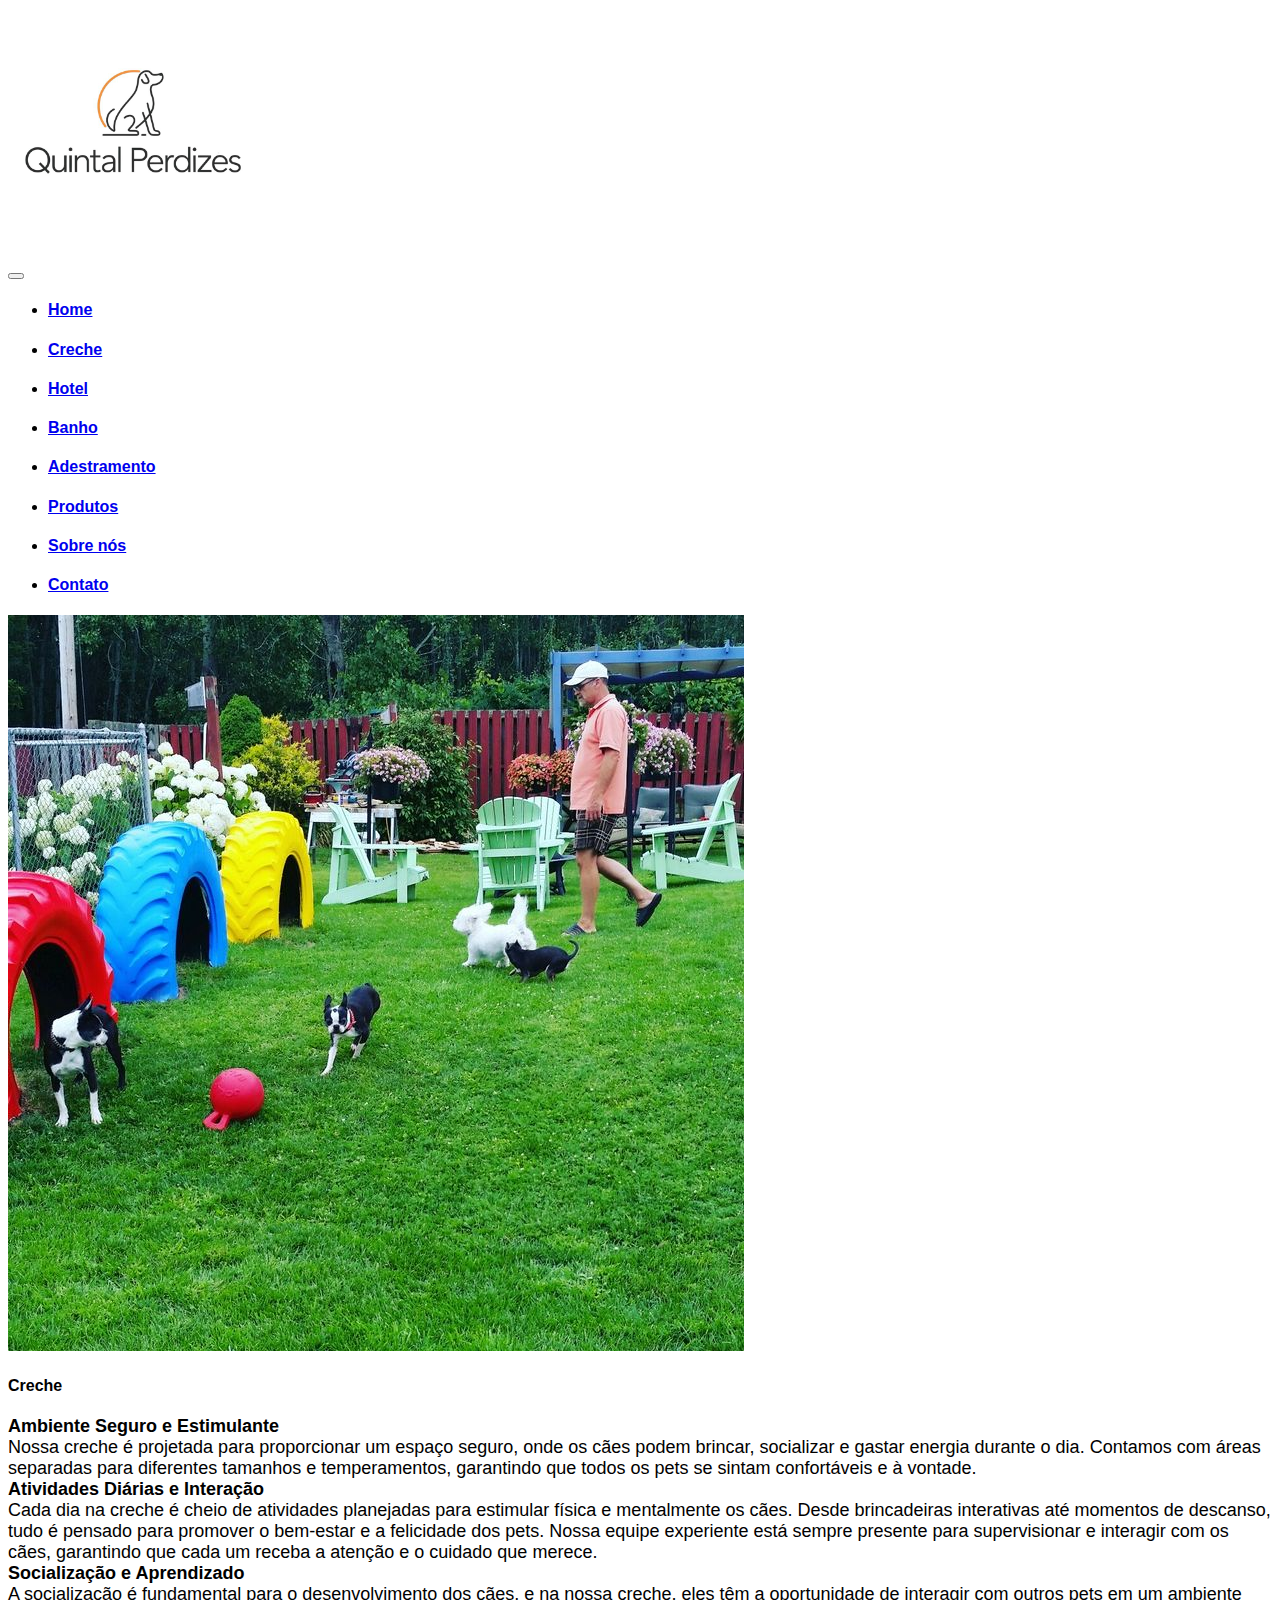
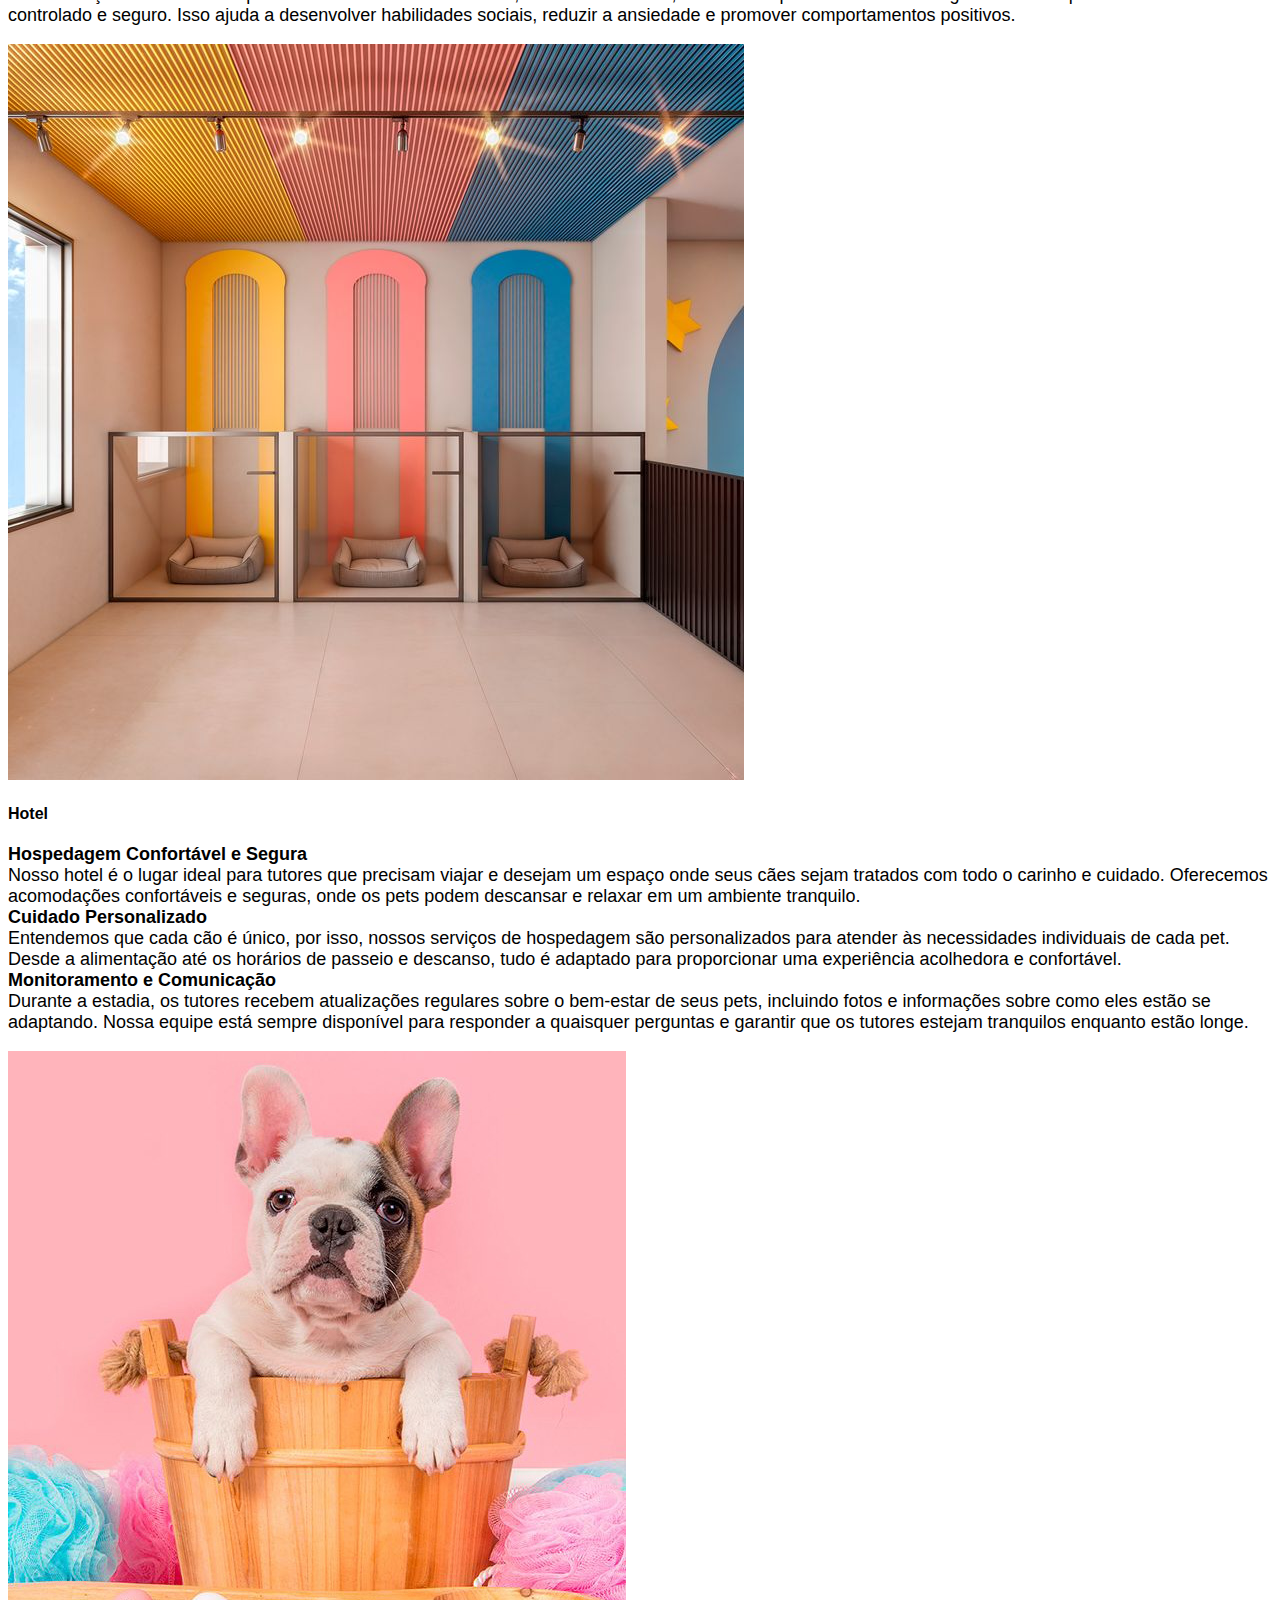
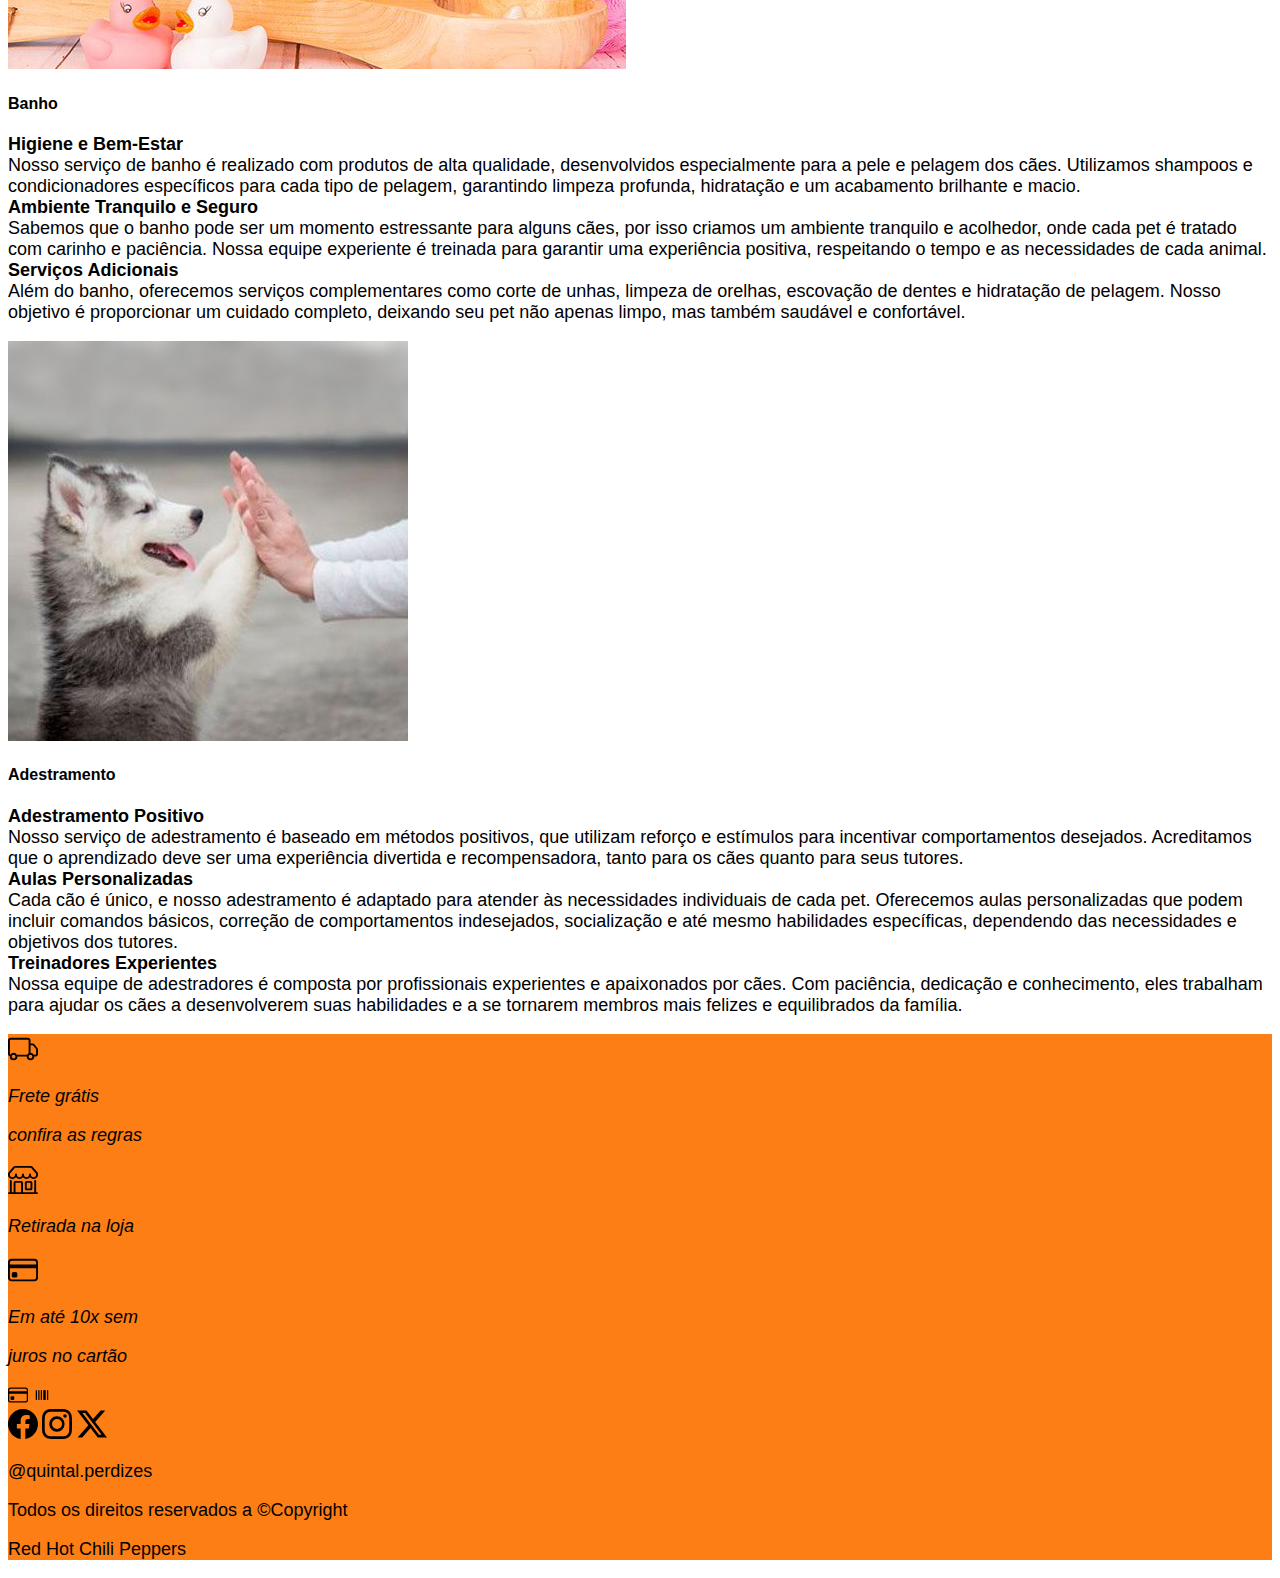
<file: servicos.html>
<!DOCTYPE html>
<html lang="pt-BR">

<head>
    <meta charset="UTF-8">
    <meta name="viewport" content="width=device-width, initial-scale=1.0">
    <link rel="stylesheet" href="./style.css">
    <link rel="stylesheet" href="https://cdnjs.cloudflare.com/ajax/libs/font-awesome/6.4.2/css/all.min.css" integrity="sha512-z3gLpd7yknf1YoNbCzqRKc4qyor8gaKU1qmn+CShxbuBusANI9QpRohGBreCFkKxLhei6S9CQXFEbbKuqLg0DA==" crossorigin="anonymous" referrerpolicy="no-referrer" />
    <link rel="shortcut icon" href="./img/imagens alteradas/logo/Só Logo.png" type="image/x-icon">

    <!-- Link do bootstrap 5.3 -->

        <link href="https://cdn.jsdelivr.net/npm/bootstrap@5.3.2/dist/css/bootstrap.min.css" rel="stylesheet"
        integrity="sha384-T3c6CoIi6uLrA9TneNEoa7RxnatzjcDSCmG1MXxSR1GAsXEV/Dwwykc2MPK8M2HN" crossorigin="anonymous">
        <script src="https://cdn.jsdelivr.net/npm/bootstrap@5.3.2/dist/js/bootstrap.bundle.min.js"
        integrity="sha384-C6RzsynM9kWDrMNeT87bh95OGNyZPhcTNXj1NW7RuBCsyN/o0jlpcV8Qyq46cDfL"
        crossorigin="anonymous"></script>

    <!-- Fim do bootstrap -->

    <title>Serviços Quintal</title>
    
</head>

<body>

    <!-- inicio header -->
    <header>
        <div class="container container-fluid d-flex justify-content-center">
        
            <a href="index.html" class="quintal-logo">
              <img src="./img/logoQuintalPerdizes.jpeg" alt="logoQuintalPerdizes" width="250px">
            </a>

        </div>

    </header>
    <!-- fim header -->

    <!-- início navbar -->
    <nav class="navbar navbar-expand-sm navbar-light d-flex sticky-top bg-white py-1">
      
        <div class="container container-fluid d-flex">
  
            <button class="navbar-toggler" data-toggle="collapse" data-target="#nav-principal">
              <span class="navbar-toggler-icon"></span>
            </button>
  
            <div class="collapse navbar-collapse text-white justify-content-center" id="nav-principal">
                
                <ul class="navbar-nav">
                                        
                      <li class="nav-item pl-5 link-nav">
                          <a href="index.html" class="nav-link"><h4>Home</h4></a>
                      </li>
                      <li class="nav-item pl-5 link-nav">
                          <a href="servicos.html#creche" class="nav-link"><h4>Creche</h4></a>
                      </li>
                      <li class="nav-item pl-5 link-nav">
                          <a href="servicos.html#hotel" class="nav-link"><h4>Hotel</h4></a>
                      </li>
                      <li class="nav-item pl-5 link-nav">
                          <a href="servicos.html#banho" class="nav-link"><h4>Banho</h4></a>
                      </li>
                      <li class="nav-item pl-5 link-nav">
                          <a href="servicos.html#adestramento" class="nav-link"><h4>Adestramento</h4></a>
                      </li>
                      <li class="nav-item pl-5 link-nav">
                          <a href="produtos.html" class="nav-link"><h4>Produtos</h4></a>
                      </li>
                      <li class="nav-item pl-5 link-nav">
                          <a href="sobre.html" class="nav-link"><h4>Sobre nós</h4></a>
                      </li>
                      <li class="nav-item pl-5 link-nav">
                          <a href="contato.html" class="nav-link"><h4>Contato</h4></a>
                      </li>
                      
                  </ul>
            </div>
        </div>
    </nav>
    <!-- fim navbar -->
     
    
    <!-- início main -->
    <main>

        <section id="creche" class="min-vh-100 d-flex align-items-center mb-3">
            <div class="container">
                <div class="row align-items-center">
                    <!-- Imagem -->
                    <div class="col-md-6 d-flex justify-content-center align-items-center order-1 order-md-2">
                        <img src="./img/Imgs_quadradas_Site/Creche 2.jpg" alt="cachorros-no-playground" class="img-fluid h-100 w-100 rounded-5" alt="Espaço Quintal" usemap="#creche">

                    </div>
                    <!-- Texto -->
                    <div class="col-md-6 text-center text-md-start px-4 order-2 order-md-1">
                        <h4>
                            Creche
                        </h4>

                        <p class="text-start">

                            <b>Ambiente Seguro e Estimulante</b><br>
                            Nossa creche é projetada para proporcionar um espaço seguro, onde os cães podem brincar, socializar e gastar energia durante o dia. Contamos com áreas separadas para diferentes tamanhos e temperamentos, garantindo que todos os pets se sintam confortáveis e à vontade.<br>

                            <b>Atividades Diárias e Interação</b><br>
                            Cada dia na creche é cheio de atividades planejadas para estimular física e mentalmente os cães. Desde brincadeiras interativas até momentos de descanso, tudo é pensado para promover o bem-estar e a felicidade dos pets. Nossa equipe experiente está sempre presente para supervisionar e interagir com os cães, garantindo que cada um receba a atenção e o cuidado que merece.<br>

                            <b>Socialização e Aprendizado</b><br>
                            A socialização é fundamental para o desenvolvimento dos cães, e na nossa creche, eles têm a oportunidade de interagir com outros pets em um ambiente controlado e seguro. Isso ajuda a desenvolver habilidades sociais, reduzir a ansiedade e promover comportamentos positivos.<br>
                        
                        </p>
                    </div>
                </div>
            </div>
        </section>

        <section id="hotel" class="min-vh-100 d-flex align-items-center mb-3">
            <div class="container">
                <div class="row align-items-center">
                    <!-- Imagem -->
                    <div class="col-md-6 d-flex justify-content-center align-items-center">
                        <img src="./img/Imgs_quadradas_Site/Hotel 1.jpg" alt="hotel-para-cachorros" class="img-fluid h-100 w-100 rounded-5" alt="Espaço Quintal" usemap="#creche">

                    </div>
                    <!-- Texto -->
                    <div class="col-md-6 text-center text-md-start px-4">
                        <h4>
                            Hotel
                        </h4>

                        <p class="text-start">

                        <b>Hospedagem Confortável e Segura</b><br>
                        Nosso hotel é o lugar ideal para tutores que precisam viajar e desejam um espaço onde seus cães sejam tratados com todo o carinho e cuidado. Oferecemos acomodações confortáveis e seguras, onde os pets podem descansar e relaxar em um ambiente tranquilo.<br>
                        
                        <b>Cuidado Personalizado</b><br>
                        Entendemos que cada cão é único, por isso, nossos serviços de hospedagem são personalizados para atender às necessidades individuais de cada pet. Desde a alimentação até os horários de passeio e descanso, tudo é adaptado para proporcionar uma experiência acolhedora e confortável.<br>
                        
                        <b>Monitoramento e Comunicação</b><br>
                        Durante a estadia, os tutores recebem atualizações regulares sobre o bem-estar de seus pets, incluindo fotos e informações sobre como eles estão se adaptando. Nossa equipe está sempre disponível para responder a quaisquer perguntas e garantir que os tutores estejam tranquilos enquanto estão longe.<br>
                        
                    </p>
                </div>
            </div>
        </div>
        </section>

        <section id="banho" class="min-vh-100 d-flex align-items-center mb-3">
            <div class="container">
                <div class="row align-items-center">
                    <!-- Imagem -->
                    <div class="col-md-6 d-flex justify-content-center align-items-center order-1 order-md-2">
                        <img src="./img/Imgs_quadradas_Site/banho 4.jpg" alt="cachorro-na-banheira" class="img-fluid h-100 w-100 rounded-5" alt="Espaço Quintal" usemap="#creche">

                    </div>
                    <!-- Texto -->
                    <div class="col-md-6 text-center text-md-start px-4 order-2 order-md-1">
                        <h4>
                            Banho
                        </h4>

                        <p class="text-start">

                            <b>Higiene e Bem-Estar</b><br>
                            Nosso serviço de banho é realizado com produtos de alta qualidade, desenvolvidos especialmente para a pele e pelagem dos cães. Utilizamos shampoos e condicionadores específicos para cada tipo de pelagem, garantindo limpeza profunda, hidratação e um acabamento brilhante e macio.<br>

                            <b>Ambiente Tranquilo e Seguro</b><br>
                            Sabemos que o banho pode ser um momento estressante para alguns cães, por isso criamos um ambiente tranquilo e acolhedor, onde cada pet é tratado com carinho e paciência. Nossa equipe experiente é treinada para garantir uma experiência positiva, respeitando o tempo e as necessidades de cada animal.<br>

                            <b>Serviços Adicionais</b><br>
                            Além do banho, oferecemos serviços complementares como corte de unhas, limpeza de orelhas, escovação de dentes e hidratação de pelagem. Nosso objetivo é proporcionar um cuidado completo, deixando seu pet não apenas limpo, mas também saudável e confortável.<br>
                        
                        </p>
                    </div>
                </div>
            </div>
        </section>

        <section id="adestramento" class="min-vh-100 d-flex align-items-center mb-3">
            <div class="container">
                <div class="row align-items-center">
                    <!-- Imagem -->
                    <div class="col-md-6 d-flex justify-content-center align-items-center">
                        <img src="./img/Imgs_quadradas_Site/Adestr_ 2.jpg" alt="cachorro-sendo-adestrado" class="img-fluid h-100 w-100 rounded-5" alt="Espaço Quintal" usemap="#creche">

                    </div>
                    <!-- Texto -->
                    <div class="col-md-6 text-center text-md-start px-4">
                        <h4>
                            Adestramento
                        </h4>

                        <p class="text-start">

                            <b>Adestramento Positivo</b><br>
                            Nosso serviço de adestramento é baseado em métodos positivos, que utilizam reforço e estímulos para incentivar comportamentos desejados. Acreditamos que o aprendizado deve ser uma experiência divertida e recompensadora, tanto para os cães quanto para seus tutores.<br>
            
                            <b>Aulas Personalizadas</b><br>
                            Cada cão é único, e nosso adestramento é adaptado para atender às necessidades individuais de cada pet. Oferecemos aulas personalizadas que podem incluir comandos básicos, correção de comportamentos indesejados, socialização e até mesmo habilidades específicas, dependendo das necessidades e objetivos dos tutores.<br>
                            
                            <b>Treinadores Experientes</b><br>
                            Nossa equipe de adestradores é composta por profissionais experientes e apaixonados por cães. Com paciência, dedicação e conhecimento, eles trabalham para ajudar os cães a desenvolverem suas habilidades e a se tornarem membros mais felizes e equilibrados da família.

                        </p>
                </div>
            </div>
        </div>
        </section>

    <!-- fim main -->
   
   
   <!-- início footer - -->
   <section>
    <footer class="footer-color p-4">
        <div class="container">
            <div class="row">
                <div class="col-sm-4 text-center">
                    <i class="bi bi-truck">
                        <svg xmlns="http://www.w3.org/2000/svg" width="30" height="30" fill="currentColor" class="bi bi-truck rounded" viewBox="0 0 16 16">
                            <path d="M0 3.5A1.5 1.5 0 0 1 1.5 2h9A1.5 1.5 0 0 1 12 3.5V5h1.02a1.5 1.5 0 0 1 1.17.563l1.481 1.85a1.5 1.5 0 0 1 .329.938V10.5a1.5 1.5 0 0 1-1.5 1.5H14a2 2 0 1 1-4 0H5a2 2 0 1 1-3.998-.085A1.5 1.5 0 0 1 0 10.5zm1.294 7.456A2 2 0 0 1 4.732 11h5.536a2 2 0 0 1 .732-.732V3.5a.5.5 0 0 0-.5-.5h-9a.5.5 0 0 0-.5.5v7a.5.5 0 0 0 .294.456M12 10a2 2 0 0 1 1.732 1h.768a.5.5 0 0 0 .5-.5V8.35a.5.5 0 0 0-.11-.312l-1.48-1.85A.5.5 0 0 0 13.02 6H12zm-9 1a1 1 0 1 0 0 2 1 1 0 0 0 0-2m9 0a1 1 0 1 0 0 2 1 1 0 0 0 0-2"/>
                            <p class="p-0 m-0">Frete grátis</p>
                            <p>confira as regras</p>
                        </svg>
                     </i>
                </div>
                <div class="col-sm-4 text-center">
                    <i class="bi bi-shop">
                        <svg xmlns="http://www.w3.org/2000/svg" width="30" height="30" fill="currentColor" class="bi bi-shop rounded" viewBox="0 0 16 16">
                            <path d="M2.97 1.35A1 1 0 0 1 3.73 1h8.54a1 1 0 0 1 .76.35l2.609 3.044A1.5 1.5 0 0 1 16 5.37v.255a2.375 2.375 0 0 1-4.25 1.458A2.37 2.37 0 0 1 9.875 8 2.37 2.37 0 0 1 8 7.083 2.37 2.37 0 0 1 6.125 8a2.37 2.37 0 0 1-1.875-.917A2.375 2.375 0 0 1 0 5.625V5.37a1.5 1.5 0 0 1 .361-.976zm1.78 4.275a1.375 1.375 0 0 0 2.75 0 .5.5 0 0 1 1 0 1.375 1.375 0 0 0 2.75 0 .5.5 0 0 1 1 0 1.375 1.375 0 1 0 2.75 0V5.37a.5.5 0 0 0-.12-.325L12.27 2H3.73L1.12 5.045A.5.5 0 0 0 1 5.37v.255a1.375 1.375 0 0 0 2.75 0 .5.5 0 0 1 1 0M1.5 8.5A.5.5 0 0 1 2 9v6h1v-5a1 1 0 0 1 1-1h3a1 1 0 0 1 1 1v5h6V9a.5.5 0 0 1 1 0v6h.5a.5.5 0 0 1 0 1H.5a.5.5 0 0 1 0-1H1V9a.5.5 0 0 1 .5-.5M4 15h3v-5H4zm5-5a1 1 0 0 1 1-1h2a1 1 0 0 1 1 1v3a1 1 0 0 1-1 1h-2a1 1 0 0 1-1-1zm3 0h-2v3h2z"/>
                          </svg>
                          <p>Retirada na loja</p>
                    </i>
                </div>
                <div class="col-sm-4 text-center">
                    <i class="bi bi-credit-card">
                        <svg xmlns="http://www.w3.org/2000/svg" width="30" height="30" fill="currentColor" class="bi bi-credit-card rounded" viewBox="0 0 16 16">
                            <path d="M0 4a2 2 0 0 1 2-2h12a2 2 0 0 1 2 2v8a2 2 0 0 1-2 2H2a2 2 0 0 1-2-2zm2-1a1 1 0 0 0-1 1v1h14V4a1 1 0 0 0-1-1zm13 4H1v5a1 1 0 0 0 1 1h12a1 1 0 0 0 1-1z"/>
                            <path d="M2 10a1 1 0 0 1 1-1h1a1 1 0 0 1 1 1v1a1 1 0 0 1-1 1H3a1 1 0 0 1-1-1z"/>
                        </svg>
                        <p class="p-0 m-0">Em até 10x sem</p>
                        <p>juros no cartão</p>
                    </i>
                    <i class="bi bi-credit-card">
                        <svg xmlns="http://www.w3.org/2000/svg" width="20" height="20" fill="currentColor" class="bi bi-credit-card" viewBox="0 0 16 16">
                            <path d="M0 4a2 2 0 0 1 2-2h12a2 2 0 0 1 2 2v8a2 2 0 0 1-2 2H2a2 2 0 0 1-2-2zm2-1a1 1 0 0 0-1 1v1h14V4a1 1 0 0 0-1-1zm13 4H1v5a1 1 0 0 0 1 1h12a1 1 0 0 0 1-1z"/>
                            <path d="M2 10a1 1 0 0 1 1-1h1a1 1 0 0 1 1 1v1a1 1 0 0 1-1 1H3a1 1 0 0 1-1-1z"/>
                          </svg>
                    </i>
                    <i class="fa-brands fa-pix">
                    
                    </i>
                    <i class="bi bi-upc">
                        <svg xmlns="http://www.w3.org/2000/svg" width="20" height="20" fill="currentColor" class="bi bi-upc" viewBox="0 0 16 16">
                            <path d="M3 4.5a.5.5 0 0 1 1 0v7a.5.5 0 0 1-1 0zm2 0a.5.5 0 0 1 1 0v7a.5.5 0 0 1-1 0zm2 0a.5.5 0 0 1 1 0v7a.5.5 0 0 1-1 0zm2 0a.5.5 0 0 1 .5-.5h1a.5.5 0 0 1 .5.5v7a.5.5 0 0 1-.5.5h-1a.5.5 0 0 1-.5-.5zm3 0a.5.5 0 0 1 1 0v7a.5.5 0 0 1-1 0z"/>
                          </svg>
                    </i>
                </div>
            </div>
        </div>

        <div class="container p-5">
            <div class="row">
                <div class="col-sm-6 text-center">
                    <i class="bi bi-facebook">
                        <svg xmlns="http://www.w3.org/2000/svg" width="30" height="30" fill="currentColor" class="bi bi-facebook" viewBox="0 0 16 16">
                            <path d="M16 8.049c0-4.446-3.582-8.05-8-8.05C3.58 0-.002 3.603-.002 8.05c0 4.017 2.926 7.347 6.75 7.951v-5.625h-2.03V8.05H6.75V6.275c0-2.017 1.195-3.131 3.022-3.131.876 0 1.791.157 1.791.157v1.98h-1.009c-.993 0-1.303.621-1.303 1.258v1.51h2.218l-.354 2.326H9.25V16c3.824-.604 6.75-3.934 6.75-7.951"/>
                          </svg>
                    </i>
                    <i class="bi bi-instagram">
                        <svg xmlns="http://www.w3.org/2000/svg" width="30" height="30" fill="currentColor" class="bi bi-instagram" viewBox="0 0 16 16">
                            <path d="M8 0C5.829 0 5.556.01 4.703.048 3.85.088 3.269.222 2.76.42a3.9 3.9 0 0 0-1.417.923A3.9 3.9 0 0 0 .42 2.76C.222 3.268.087 3.85.048 4.7.01 5.555 0 5.827 0 8.001c0 2.172.01 2.444.048 3.297.04.852.174 1.433.372 1.942.205.526.478.972.923 1.417.444.445.89.719 1.416.923.51.198 1.09.333 1.942.372C5.555 15.99 5.827 16 8 16s2.444-.01 3.298-.048c.851-.04 1.434-.174 1.943-.372a3.9 3.9 0 0 0 1.416-.923c.445-.445.718-.891.923-1.417.197-.509.332-1.09.372-1.942C15.99 10.445 16 10.173 16 8s-.01-2.445-.048-3.299c-.04-.851-.175-1.433-.372-1.941a3.9 3.9 0 0 0-.923-1.417A3.9 3.9 0 0 0 13.24.42c-.51-.198-1.092-.333-1.943-.372C10.443.01 10.172 0 7.998 0zm-.717 1.442h.718c2.136 0 2.389.007 3.232.046.78.035 1.204.166 1.486.275.373.145.64.319.92.599s.453.546.598.92c.11.281.24.705.275 1.485.039.843.047 1.096.047 3.231s-.008 2.389-.047 3.232c-.035.78-.166 1.203-.275 1.485a2.5 2.5 0 0 1-.599.919c-.28.28-.546.453-.92.598-.28.11-.704.24-1.485.276-.843.038-1.096.047-3.232.047s-2.39-.009-3.233-.047c-.78-.036-1.203-.166-1.485-.276a2.5 2.5 0 0 1-.92-.598 2.5 2.5 0 0 1-.6-.92c-.109-.281-.24-.705-.275-1.485-.038-.843-.046-1.096-.046-3.233s.008-2.388.046-3.231c.036-.78.166-1.204.276-1.486.145-.373.319-.64.599-.92s.546-.453.92-.598c.282-.11.705-.24 1.485-.276.738-.034 1.024-.044 2.515-.045zm4.988 1.328a.96.96 0 1 0 0 1.92.96.96 0 0 0 0-1.92m-4.27 1.122a4.109 4.109 0 1 0 0 8.217 4.109 4.109 0 0 0 0-8.217m0 1.441a2.667 2.667 0 1 1 0 5.334 2.667 2.667 0 0 1 0-5.334"/>
                          </svg>
                    </i>
                    <i class="bi bi-twitter-x">
                        <svg xmlns="http://www.w3.org/2000/svg" width="30" height="30" fill="currentColor" class="bi bi-twitter-x" viewBox="0 0 16 16">
                            <path d="M12.6.75h2.454l-5.36 6.142L16 15.25h-4.937l-3.867-5.07-4.425 5.07H.316l5.733-6.57L0 .75h5.063l3.495 4.633L12.601.75Zm-.86 13.028h1.36L4.323 2.145H2.865z"/>
                          </svg>
                    </i>
                    <p>@quintal.perdizes</p>
                </div>
                <div class="col-sm-6 text-center">
                    <p>Todos os direitos reservados a &copy;Copyright</p>
                    <p>Red Hot Chili Peppers</p>
                </div>
            </div>
        </div>
        
    </footer>
   </section>
   <!-- fim footer  -->
   
   
   
   
       <!-- JavaScript (Opcional) -->
       <script src="./js/script.js"></script>
       <!-- jQuery primeiro, depois Popper.js, depois Bootstrap JS -->
       <script src="https://code.jquery.com/jquery-3.3.1.slim.min.js" integrity="sha384-q8i/X+965DzO0rT7abK41JStQIAqVgRVzpbzo5smXKp4YfRvH+8abtTE1Pi6jizo" crossorigin="anonymous"></script>
       <script src="https://cdnjs.cloudflare.com/ajax/libs/popper.js/1.14.3/umd/popper.min.js" integrity="sha384-ZMP7rVo3mIykV+2+9J3UJ46jBk0WLaUAdn689aCwoqbBJiSnjAK/l8WvCWPIPm49" crossorigin="anonymous"></script>
       <script src="https://stackpath.bootstrapcdn.com/bootstrap/4.1.3/js/bootstrap.min.js" integrity="sha384-ChfqqxuZUCnJSK3+MXmPNIyE6ZbWh2IMqE241rYiqJxyMiZ6OW/JmZQ5stwEULTy" crossorigin="anonymous"></script>
     </body>
     </html>
</file>
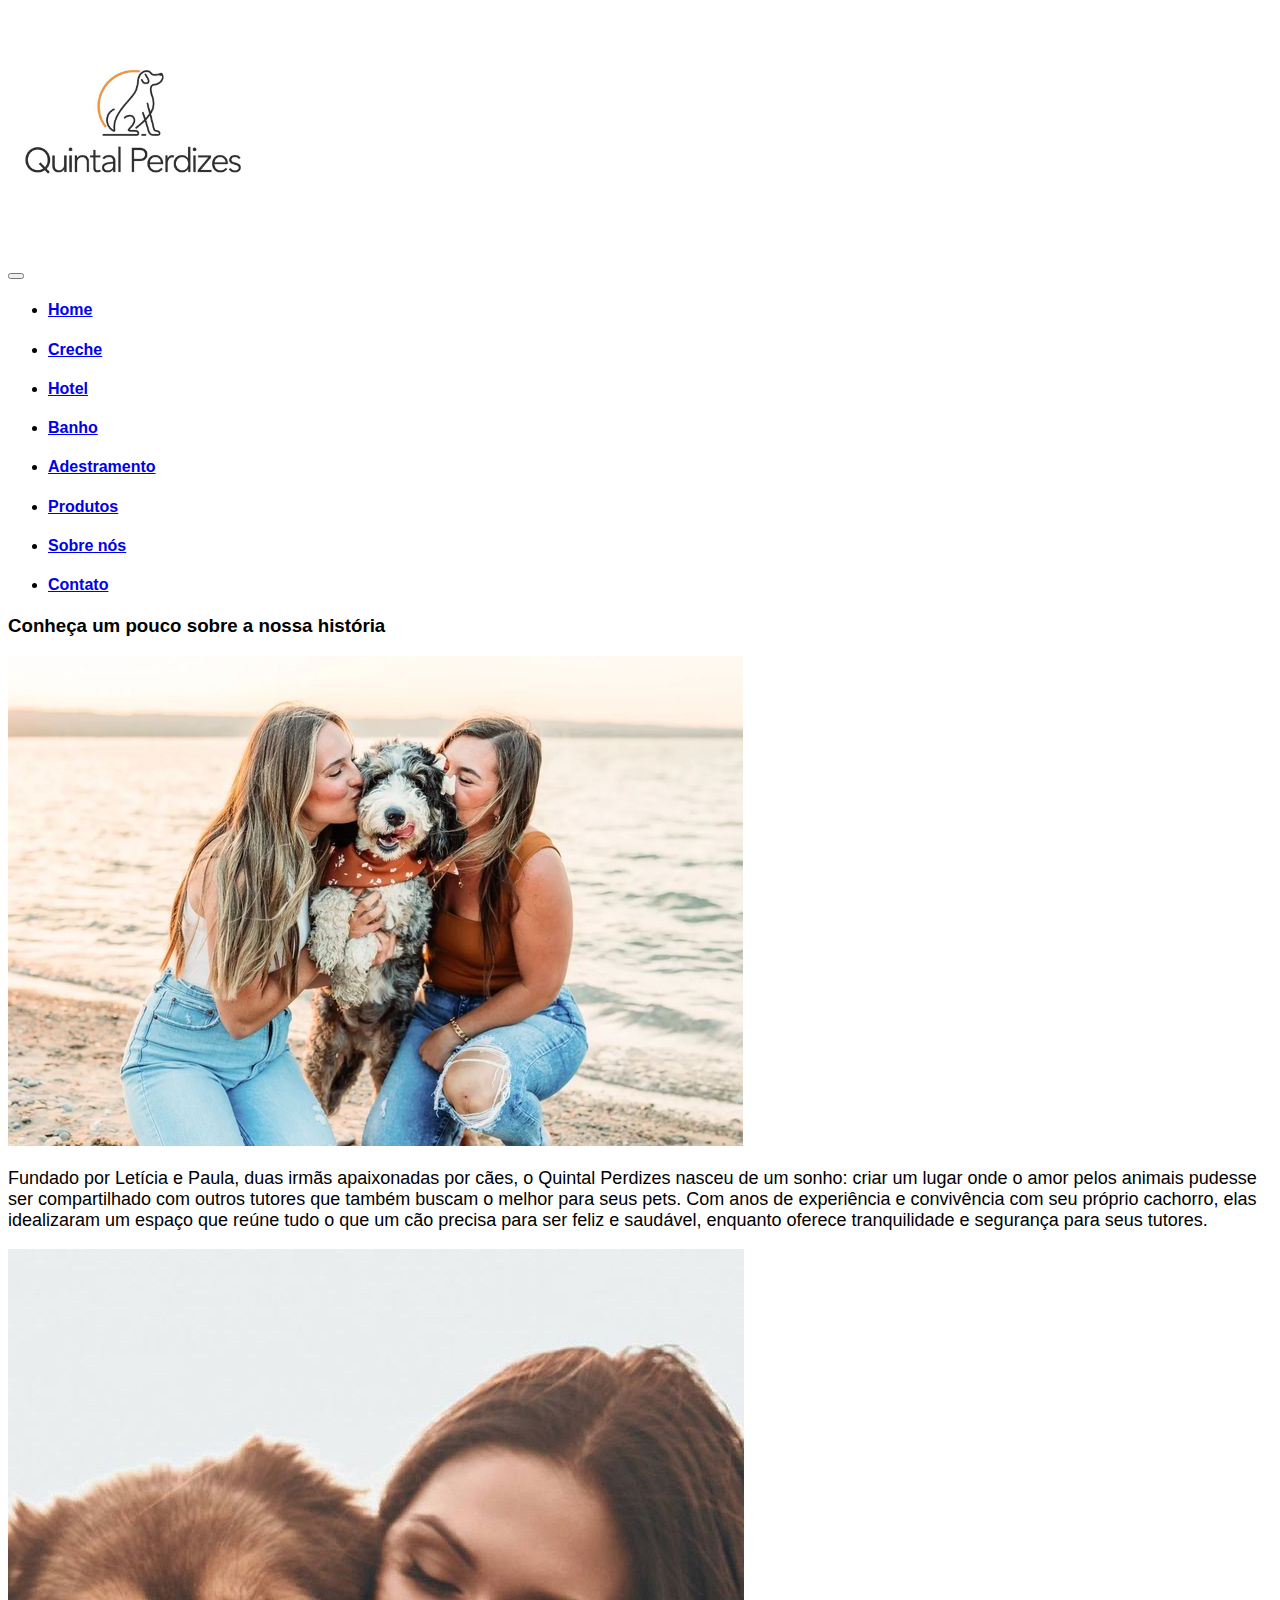
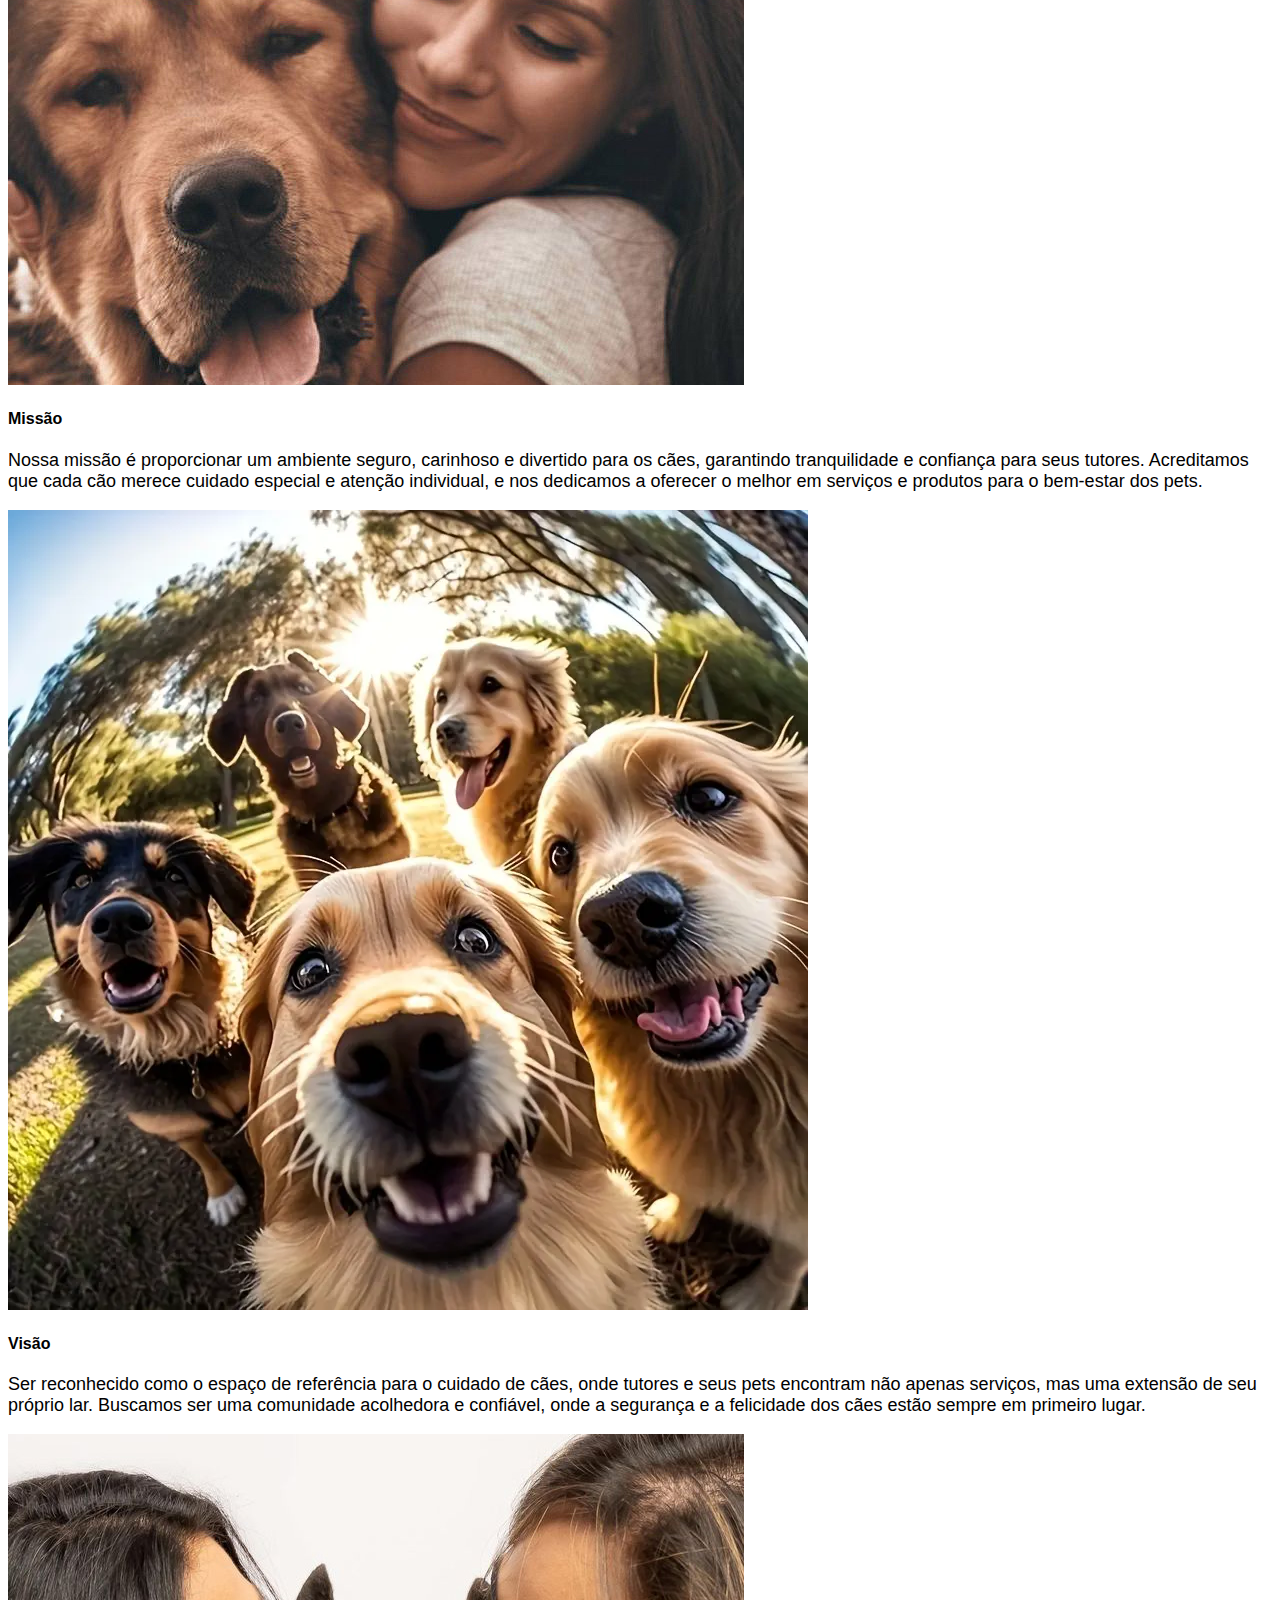
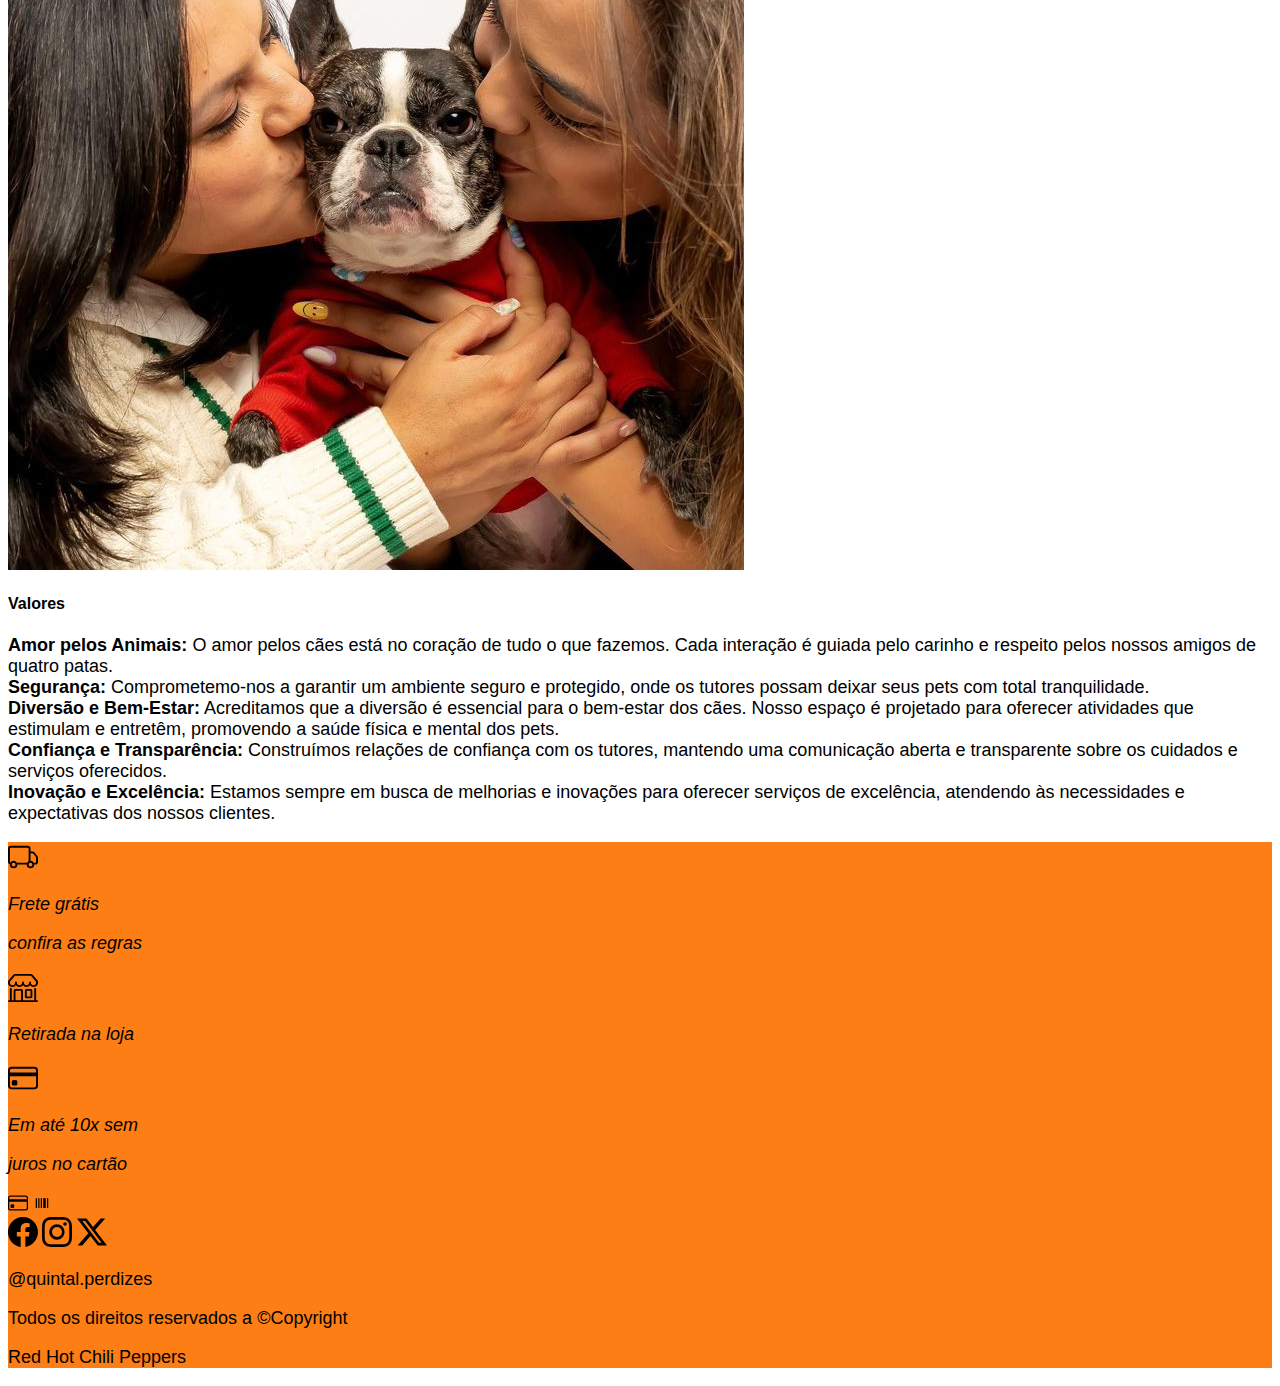
<file: sobre.html>
<!DOCTYPE html>
<html lang="pt-BR">

<head>
    <meta charset="UTF-8">
    <meta name="viewport" content="width=device-width, initial-scale=1.0">
    <link rel="stylesheet" href="./style.css">
    <link rel="stylesheet" href="https://cdnjs.cloudflare.com/ajax/libs/font-awesome/6.4.2/css/all.min.css" integrity="sha512-z3gLpd7yknf1YoNbCzqRKc4qyor8gaKU1qmn+CShxbuBusANI9QpRohGBreCFkKxLhei6S9CQXFEbbKuqLg0DA==" crossorigin="anonymous" referrerpolicy="no-referrer" />
    <link rel="shortcut icon" href="./img/imagens alteradas/logo/Só Logo.png" type="image/x-icon">

    <!-- Link do bootstrap 5.3 -->

        <link href="https://cdn.jsdelivr.net/npm/bootstrap@5.3.2/dist/css/bootstrap.min.css" rel="stylesheet"
        integrity="sha384-T3c6CoIi6uLrA9TneNEoa7RxnatzjcDSCmG1MXxSR1GAsXEV/Dwwykc2MPK8M2HN" crossorigin="anonymous">
        <script src="https://cdn.jsdelivr.net/npm/bootstrap@5.3.2/dist/js/bootstrap.bundle.min.js"
        integrity="sha384-C6RzsynM9kWDrMNeT87bh95OGNyZPhcTNXj1NW7RuBCsyN/o0jlpcV8Qyq46cDfL"
        crossorigin="anonymous"></script>

    <!-- Fim do bootstrap -->

    <title>Sobre Quintal</title>
    
</head>

<body>

    <!-- inicio header -->
    <header>
        <div class="container container-fluid d-flex justify-content-center">
        
            <a href="index.html" class="quintal-logo">
              <img src="./img/logoQuintalPerdizes.jpeg" alt="logoQuintalPerdizes" width="250px">
            </a>

        </div>

    </header>
    <!-- fim header -->

    <!-- início navbar -->
    <nav class="navbar navbar-expand-sm navbar-light d-flex sticky-top bg-white py-1">
      
        <div class="container container-fluid d-flex">
  
            <button class="navbar-toggler" data-toggle="collapse" data-target="#nav-principal">
              <span class="navbar-toggler-icon"></span>
            </button>
  
            <div class="collapse navbar-collapse text-white justify-content-center" id="nav-principal">
                
                <ul class="navbar-nav">
                                        
                      <li class="nav-item pl-5 link-nav">
                          <a href="index.html" class="nav-link"><h4>Home</h4></a>
                      </li>
                      <li class="nav-item pl-5 link-nav">
                          <a href="servicos.html#creche" class="nav-link"><h4>Creche</h4></a>
                      </li>
                      <li class="nav-item pl-5 link-nav">
                          <a href="servicos.html#hotel" class="nav-link"><h4>Hotel</h4></a>
                      </li>
                      <li class="nav-item pl-5 link-nav">
                          <a href="servicos.html#banho" class="nav-link"><h4>Banho</h4></a>
                      </li>
                      <li class="nav-item pl-5 link-nav">
                          <a href="servicos.html#adestramento" class="nav-link"><h4>Adestramento</h4></a>
                      </li>
                      <li class="nav-item pl-5 link-nav">
                          <a href="produtos.html" class="nav-link"><h4>Produtos</h4></a>
                      </li>
                      <li class="nav-item pl-5 link-nav">
                          <a href="sobre.html" class="nav-link"><h4>Sobre nós</h4></a>
                      </li>
                      <li class="nav-item pl-5 link-nav">
                        <a href="contato.html" class="nav-link"><h4>Contato</h4></a>
                    </li>
                  </ul>
            </div>
        </div>
    </nav>
    <!-- fim navbar -->
     
    
    <!-- início main -->
    <main>
    
        <section id="home" class="min-vh-100 d-flex flex-column justify-content-center align-items-center">
            <div class="container h-100">
                <div class="row align-items-center h-100 flex-column">
                    <!-- Imagem -->

                    <div class=" text-center my-5">
                        <h3>Conheça um pouco sobre a nossa história</h3>
                    </div>
                    
                    <div class="col-12 d-flex justify-content-center align-items-center mb-3">
                        <img src="./img/imagens alteradas/Espaço/irmas2.jpg" alt="duas-irmãs-abraçando-cachorro" class="img-fluid w-100 rounded-5" alt="Espaço Quintal">
                    </div>
                    <!-- Texto -->
                    <div class="col-12 text-center text-md-start py-3">
                        <p class="text-start">
                            Fundado por Letícia e Paula, duas irmãs apaixonadas por cães, o Quintal Perdizes nasceu de um sonho: criar um lugar onde o amor pelos animais pudesse ser compartilhado com outros tutores que também buscam o melhor para seus pets. 
                            Com anos de experiência e convivência com seu próprio cachorro, elas idealizaram um espaço que reúne tudo o que um cão precisa para ser feliz e saudável, enquanto oferece tranquilidade e segurança para seus tutores.
                        </p>
                    </div>
                </div>
            </div>
        </section>

        <section id="home" class="min-vh-100 d-flex align-items-center mb-3">
            <div class="container">
                <div class="row align-items-center">
                    <!-- Imagem -->
                    <div class="col-md-6 d-flex justify-content-center align-items-center">
                        <img src="./img/Imgs_quadradas_Site/Cuidados 1.jpg" alt="mulher-abraçando-cachorro" class="img-fluid h-100 w-100 rounded-5" alt="Espaço Quintal" usemap="#creche">
                        <!-- map area para a imagem ser clicável -->
                        <map name="#creche">
                            <area target="_self" alt="" href="servicos.html#creche" coords="" shape="default">
                        </map>
                    </div>
                    <!-- Texto -->
                    <div class="col-md-6 text-center text-md-start px-4">
                        <h4>
                            Missão
                        </h4>
                        <p class="text-start text-justify">
                           
                            Nossa missão é proporcionar um ambiente seguro, carinhoso e divertido para os cães, garantindo tranquilidade e confiança para seus tutores. 
                            Acreditamos que cada cão merece cuidado especial e atenção individual, e nos dedicamos a oferecer o melhor em serviços e produtos para o bem-estar dos pets.
                            
                        </p>
                    </div>
                </div>
            </div>
        </section>

        <section id="home" class="min-vh-100 d-flex align-items-center mb-3">
            <div class="container">
                <div class="row align-items-center">
                    <!-- Imagem -->
                    <div class="col-md-6 d-flex justify-content-center align-items-center order-1 order-md-2">
                        <img src="./img/imagens alteradas/Grupo.png" alt="grupo-de-cinco-cachorros" class="img-fluid h-100 w-100 rounded-5" alt="Espaço Quintal" usemap="#creche">
                        <!-- map area para a imagem ser clicável -->
                        <map name="#creche">
                            <area target="_self" alt="" href="servicos.html#creche" coords="" shape="default">
                        </map>
                    </div>
                    <!-- Texto -->
                    <div class="col-md-6 text-center text-md-start px-4 order-2 order-md-1">
                        <h4>
                            Visão
                        </h4>
                        <p class="text-start text-justify">
                            
                            Ser reconhecido como o espaço de referência para o cuidado de cães, onde tutores e seus pets encontram não apenas serviços, mas uma extensão de seu próprio lar. 
                            Buscamos ser uma comunidade acolhedora e confiável, onde a segurança e a felicidade dos cães estão sempre em primeiro lugar.
                            
                        </p>
                    </div>
                </div>
            </div>
        </section>

        <section id="home" class="min-vh-100 d-flex align-items-center mb-3">
            <div class="container">
                <div class="row align-items-center">
                    <!-- Imagem -->
                    <div class="col-md-6 d-flex justify-content-center align-items-center">
                        <img src="./img/Imgs_quadradas_Site/Duas mulheres com cachorro.jpg" alt="duas-mulheres-abraçando-cachorro" class="img-fluid h-100 w-100 rounded-5" alt="Espaço Quintal" usemap="#creche">
                        <!-- map area para a imagem ser clicável -->
                        <map name="#creche">
                            <area target="_self" alt="" href="servicos.html#creche" coords="" shape="default">
                        </map>
                    </div>
                    <!-- Texto -->
                   <div class="col-md-6 text-center text-md-start px-4"><p class="text-start text-justify"></p>
                        <h4>
                            Valores
                        </h4>
                        <p class="text-start text-justify">
                            
                            <b>Amor pelos Animais:</b> O amor pelos cães está no coração de tudo o que fazemos. Cada interação é guiada pelo carinho e respeito pelos nossos amigos de quatro patas.<br>
                            <b>Segurança:</b> Comprometemo-nos a garantir um ambiente seguro e protegido, onde os tutores possam deixar seus pets com total tranquilidade.<br>
                            <b>Diversão e Bem-Estar:</b> Acreditamos que a diversão é essencial para o bem-estar dos cães. Nosso espaço é projetado para oferecer atividades que estimulam e entretêm, promovendo a saúde física e mental dos pets.<br>
                            <b>Confiança e Transparência:</b> Construímos relações de confiança com os tutores, mantendo uma comunicação aberta e transparente sobre os cuidados e serviços oferecidos.<br>
                            <b>Inovação e Excelência:</b> Estamos sempre em busca de melhorias e inovações para oferecer serviços de excelência, atendendo às necessidades e expectativas dos nossos clientes.
                            
                        </p>
                    </div>
                </div>
            </div>
        </section>
    
    
    </main>
    <!-- fim main -->
   
   
   <!-- início footer - -->
   <section>
    <footer class="footer-color p-4">
        <div class="container">
            <div class="row">
                <div class="col-sm-4 text-center">
                    <i class="bi bi-truck">
                        <svg xmlns="http://www.w3.org/2000/svg" width="30" height="30" fill="currentColor" class="bi bi-truck rounded" viewBox="0 0 16 16">
                            <path d="M0 3.5A1.5 1.5 0 0 1 1.5 2h9A1.5 1.5 0 0 1 12 3.5V5h1.02a1.5 1.5 0 0 1 1.17.563l1.481 1.85a1.5 1.5 0 0 1 .329.938V10.5a1.5 1.5 0 0 1-1.5 1.5H14a2 2 0 1 1-4 0H5a2 2 0 1 1-3.998-.085A1.5 1.5 0 0 1 0 10.5zm1.294 7.456A2 2 0 0 1 4.732 11h5.536a2 2 0 0 1 .732-.732V3.5a.5.5 0 0 0-.5-.5h-9a.5.5 0 0 0-.5.5v7a.5.5 0 0 0 .294.456M12 10a2 2 0 0 1 1.732 1h.768a.5.5 0 0 0 .5-.5V8.35a.5.5 0 0 0-.11-.312l-1.48-1.85A.5.5 0 0 0 13.02 6H12zm-9 1a1 1 0 1 0 0 2 1 1 0 0 0 0-2m9 0a1 1 0 1 0 0 2 1 1 0 0 0 0-2"/>
                            <p class="p-0 m-0">Frete grátis</p>
                            <p>confira as regras</p>
                        </svg>
                     </i>
                </div>
                <div class="col-sm-4 text-center">
                    <i class="bi bi-shop">
                        <svg xmlns="http://www.w3.org/2000/svg" width="30" height="30" fill="currentColor" class="bi bi-shop rounded" viewBox="0 0 16 16">
                            <path d="M2.97 1.35A1 1 0 0 1 3.73 1h8.54a1 1 0 0 1 .76.35l2.609 3.044A1.5 1.5 0 0 1 16 5.37v.255a2.375 2.375 0 0 1-4.25 1.458A2.37 2.37 0 0 1 9.875 8 2.37 2.37 0 0 1 8 7.083 2.37 2.37 0 0 1 6.125 8a2.37 2.37 0 0 1-1.875-.917A2.375 2.375 0 0 1 0 5.625V5.37a1.5 1.5 0 0 1 .361-.976zm1.78 4.275a1.375 1.375 0 0 0 2.75 0 .5.5 0 0 1 1 0 1.375 1.375 0 0 0 2.75 0 .5.5 0 0 1 1 0 1.375 1.375 0 1 0 2.75 0V5.37a.5.5 0 0 0-.12-.325L12.27 2H3.73L1.12 5.045A.5.5 0 0 0 1 5.37v.255a1.375 1.375 0 0 0 2.75 0 .5.5 0 0 1 1 0M1.5 8.5A.5.5 0 0 1 2 9v6h1v-5a1 1 0 0 1 1-1h3a1 1 0 0 1 1 1v5h6V9a.5.5 0 0 1 1 0v6h.5a.5.5 0 0 1 0 1H.5a.5.5 0 0 1 0-1H1V9a.5.5 0 0 1 .5-.5M4 15h3v-5H4zm5-5a1 1 0 0 1 1-1h2a1 1 0 0 1 1 1v3a1 1 0 0 1-1 1h-2a1 1 0 0 1-1-1zm3 0h-2v3h2z"/>
                          </svg>
                          <p>Retirada na loja</p>
                    </i>
                </div>
                <div class="col-sm-4 text-center">
                    <i class="bi bi-credit-card">
                        <svg xmlns="http://www.w3.org/2000/svg" width="30" height="30" fill="currentColor" class="bi bi-credit-card rounded" viewBox="0 0 16 16">
                            <path d="M0 4a2 2 0 0 1 2-2h12a2 2 0 0 1 2 2v8a2 2 0 0 1-2 2H2a2 2 0 0 1-2-2zm2-1a1 1 0 0 0-1 1v1h14V4a1 1 0 0 0-1-1zm13 4H1v5a1 1 0 0 0 1 1h12a1 1 0 0 0 1-1z"/>
                            <path d="M2 10a1 1 0 0 1 1-1h1a1 1 0 0 1 1 1v1a1 1 0 0 1-1 1H3a1 1 0 0 1-1-1z"/>
                        </svg>
                        <p class="p-0 m-0">Em até 10x sem</p>
                        <p>juros no cartão</p>
                    </i>
                    <i class="bi bi-credit-card">
                        <svg xmlns="http://www.w3.org/2000/svg" width="20" height="20" fill="currentColor" class="bi bi-credit-card" viewBox="0 0 16 16">
                            <path d="M0 4a2 2 0 0 1 2-2h12a2 2 0 0 1 2 2v8a2 2 0 0 1-2 2H2a2 2 0 0 1-2-2zm2-1a1 1 0 0 0-1 1v1h14V4a1 1 0 0 0-1-1zm13 4H1v5a1 1 0 0 0 1 1h12a1 1 0 0 0 1-1z"/>
                            <path d="M2 10a1 1 0 0 1 1-1h1a1 1 0 0 1 1 1v1a1 1 0 0 1-1 1H3a1 1 0 0 1-1-1z"/>
                          </svg>
                    </i>
                    <i class="fa-brands fa-pix">
                    
                    </i>
                    <i class="bi bi-upc">
                        <svg xmlns="http://www.w3.org/2000/svg" width="20" height="20" fill="currentColor" class="bi bi-upc" viewBox="0 0 16 16">
                            <path d="M3 4.5a.5.5 0 0 1 1 0v7a.5.5 0 0 1-1 0zm2 0a.5.5 0 0 1 1 0v7a.5.5 0 0 1-1 0zm2 0a.5.5 0 0 1 1 0v7a.5.5 0 0 1-1 0zm2 0a.5.5 0 0 1 .5-.5h1a.5.5 0 0 1 .5.5v7a.5.5 0 0 1-.5.5h-1a.5.5 0 0 1-.5-.5zm3 0a.5.5 0 0 1 1 0v7a.5.5 0 0 1-1 0z"/>
                          </svg>
                    </i>
                </div>
            </div>
        </div>

        <div class="container p-5">
            <div class="row">
                <div class="col-sm-6 text-center">
                    <i class="bi bi-facebook">
                        <svg xmlns="http://www.w3.org/2000/svg" width="30" height="30" fill="currentColor" class="bi bi-facebook" viewBox="0 0 16 16">
                            <path d="M16 8.049c0-4.446-3.582-8.05-8-8.05C3.58 0-.002 3.603-.002 8.05c0 4.017 2.926 7.347 6.75 7.951v-5.625h-2.03V8.05H6.75V6.275c0-2.017 1.195-3.131 3.022-3.131.876 0 1.791.157 1.791.157v1.98h-1.009c-.993 0-1.303.621-1.303 1.258v1.51h2.218l-.354 2.326H9.25V16c3.824-.604 6.75-3.934 6.75-7.951"/>
                          </svg>
                    </i>
                    <i class="bi bi-instagram">
                        <svg xmlns="http://www.w3.org/2000/svg" width="30" height="30" fill="currentColor" class="bi bi-instagram" viewBox="0 0 16 16">
                            <path d="M8 0C5.829 0 5.556.01 4.703.048 3.85.088 3.269.222 2.76.42a3.9 3.9 0 0 0-1.417.923A3.9 3.9 0 0 0 .42 2.76C.222 3.268.087 3.85.048 4.7.01 5.555 0 5.827 0 8.001c0 2.172.01 2.444.048 3.297.04.852.174 1.433.372 1.942.205.526.478.972.923 1.417.444.445.89.719 1.416.923.51.198 1.09.333 1.942.372C5.555 15.99 5.827 16 8 16s2.444-.01 3.298-.048c.851-.04 1.434-.174 1.943-.372a3.9 3.9 0 0 0 1.416-.923c.445-.445.718-.891.923-1.417.197-.509.332-1.09.372-1.942C15.99 10.445 16 10.173 16 8s-.01-2.445-.048-3.299c-.04-.851-.175-1.433-.372-1.941a3.9 3.9 0 0 0-.923-1.417A3.9 3.9 0 0 0 13.24.42c-.51-.198-1.092-.333-1.943-.372C10.443.01 10.172 0 7.998 0zm-.717 1.442h.718c2.136 0 2.389.007 3.232.046.78.035 1.204.166 1.486.275.373.145.64.319.92.599s.453.546.598.92c.11.281.24.705.275 1.485.039.843.047 1.096.047 3.231s-.008 2.389-.047 3.232c-.035.78-.166 1.203-.275 1.485a2.5 2.5 0 0 1-.599.919c-.28.28-.546.453-.92.598-.28.11-.704.24-1.485.276-.843.038-1.096.047-3.232.047s-2.39-.009-3.233-.047c-.78-.036-1.203-.166-1.485-.276a2.5 2.5 0 0 1-.92-.598 2.5 2.5 0 0 1-.6-.92c-.109-.281-.24-.705-.275-1.485-.038-.843-.046-1.096-.046-3.233s.008-2.388.046-3.231c.036-.78.166-1.204.276-1.486.145-.373.319-.64.599-.92s.546-.453.92-.598c.282-.11.705-.24 1.485-.276.738-.034 1.024-.044 2.515-.045zm4.988 1.328a.96.96 0 1 0 0 1.92.96.96 0 0 0 0-1.92m-4.27 1.122a4.109 4.109 0 1 0 0 8.217 4.109 4.109 0 0 0 0-8.217m0 1.441a2.667 2.667 0 1 1 0 5.334 2.667 2.667 0 0 1 0-5.334"/>
                          </svg>
                    </i>
                    <i class="bi bi-twitter-x">
                        <svg xmlns="http://www.w3.org/2000/svg" width="30" height="30" fill="currentColor" class="bi bi-twitter-x" viewBox="0 0 16 16">
                            <path d="M12.6.75h2.454l-5.36 6.142L16 15.25h-4.937l-3.867-5.07-4.425 5.07H.316l5.733-6.57L0 .75h5.063l3.495 4.633L12.601.75Zm-.86 13.028h1.36L4.323 2.145H2.865z"/>
                          </svg>
                    </i>
                    <p>@quintal.perdizes</p>
                </div>
                <div class="col-sm-6 text-center">
                    <p>Todos os direitos reservados a &copy;Copyright</p>
                    <p>Red Hot Chili Peppers</p>
                </div>
            </div>
        </div>
        
    </footer>
   </section>
   <!-- fim footer  -->
   
   
   
   
       <!-- JavaScript (Opcional) -->
       <script src="./js/script.js"></script>
       <!-- jQuery primeiro, depois Popper.js, depois Bootstrap JS -->
       <script src="https://code.jquery.com/jquery-3.3.1.slim.min.js" integrity="sha384-q8i/X+965DzO0rT7abK41JStQIAqVgRVzpbzo5smXKp4YfRvH+8abtTE1Pi6jizo" crossorigin="anonymous"></script>
       <script src="https://cdnjs.cloudflare.com/ajax/libs/popper.js/1.14.3/umd/popper.min.js" integrity="sha384-ZMP7rVo3mIykV+2+9J3UJ46jBk0WLaUAdn689aCwoqbBJiSnjAK/l8WvCWPIPm49" crossorigin="anonymous"></script>
       <script src="https://stackpath.bootstrapcdn.com/bootstrap/4.1.3/js/bootstrap.min.js" integrity="sha384-ChfqqxuZUCnJSK3+MXmPNIyE6ZbWh2IMqE241rYiqJxyMiZ6OW/JmZQ5stwEULTy" crossorigin="anonymous"></script>
     </body>
     </html>
</file>
<file: style.css>
body {
    font-family: Arial, Helvetica, sans-serif;
}

p {
    font-size: large;
}


/* #################################### NAVBAR BOOTSTRAP ################################## */

.nav-link:hover {
    h4{
        color: #fd7e14;
        transition: 0.5s;

    }
} 

/* .navbar .nav-item .nav-link.active {
    text-decoration: underline;
    color: #fd7e14;
} */

/* a.btn.btn-outline-light.ml-5 {
    transition: 0.5s;
}

.container {
    flex-basis: 100%;
}

.barra-pesquisa {
    border-radius: 40px;
    outline: none;
    border: 2px solid #fd7e14;
    margin-right: -35px;
    padding-left: 15px;
}

::placeholder {
    padding-left:-15px;
}

.btn-busca-nav {
    outline: none;
    border: none;
    border-radius: 40px !important;
    margin-left: -3;
}


/* ################################# FOOTER #################################### */

.footer-color {
    background-color: #fd7e14;
}

/* ################################# PRODUTOS #################################### */

.card:hover {
    -webkit-box-shadow: 0px 0px 30px -1px rgba(0,0,0,0.26);
    -moz-box-shadow: 0px 0px 30px -1px rgba(0,0,0,0.26);
    box-shadow: 0px 0px 30px -1px rgba(0,0,0,0.26);
    transition: 0.5s;
}

.card-produto {
    position: relative;
    background: white;
    border-radius: 10px;
    overflow: hidden;
    box-shadow: 0 4px 8px rgba(0, 0, 0, 0.1);
    transition: transform 0.3s ease;
}

.card-produto:hover {
    transform: scale(1.02);
}

/* Div dos detalhes */
.card-produto::after {
    content: "Detalhes";
    position: absolute;
    top: 10px;
    left: 10px;
    background: rgba(0, 0, 0, 0.7);
    color: white;
    padding: 5px 10px;
    border-radius: 5px;
    font-size: 12px;
    opacity: 0;
    transition: opacity 0.2s ease;
}

/* Exibe a div de detalhes */
.card-produto:hover::after {
    opacity: 1;
}


.ancora-card {
    text-decoration: none !important;
}

/* input.barra-pesquisa::placeholder {
    padding: 10px;
} */

.card-color {
    background-color: #fd7e14 !important;
}

button.page-link {
    color: #fd7e14;
    outline: none;
    border: 1px solid #fd7e14;
}

select.form-select.form-select-sm {
    color: #fd7e14;
    border-radius: 40px;
    outline: none;
    border: 1px solid #fd7e14; 
}

select.form-select.form-select-sm:hover {
    color: #535353;
    transition: 0.5s;
}

li.nav-item.botao-login-navbar {
    margin-left: 3rem;
}




/* ################################# PRODUTO DETALHES #################################### */

.barra-cep {
    border-radius: 40px;
    outline: none;
    border: 2px solid #ff9900;
    margin-right: -35px;
    padding-left: 10px;
}

.btn-cep {
    outline: none;
    border: none;
    border-radius: 40px !important;
    margin-left: -3;
    background-color: #ff9900;
    color: #f5f5f5;
}

.btn-cep:hover {
    background-color: #ffab2d;
    transition: 0.5s;
}

.btn-cep:active {
    background-color: #ffbd5b;
}

/* input.barra-cep::placeholder {
    padding: 10px;
} */

div.card-text.d-flex.card-frete {
    flex-direction: column;
    height: 100%;
    margin-top: 6rem;
}


strong.preco-12x{
    font-size: 36px;
    color:#fd7e14;
    span{
        font-size: 15px;
        color: #000000;
    }
}


article.produto-preco {
    div.estrelas{
        svg{
            fill: #fd7e14;
        }
    }
}
</file>
